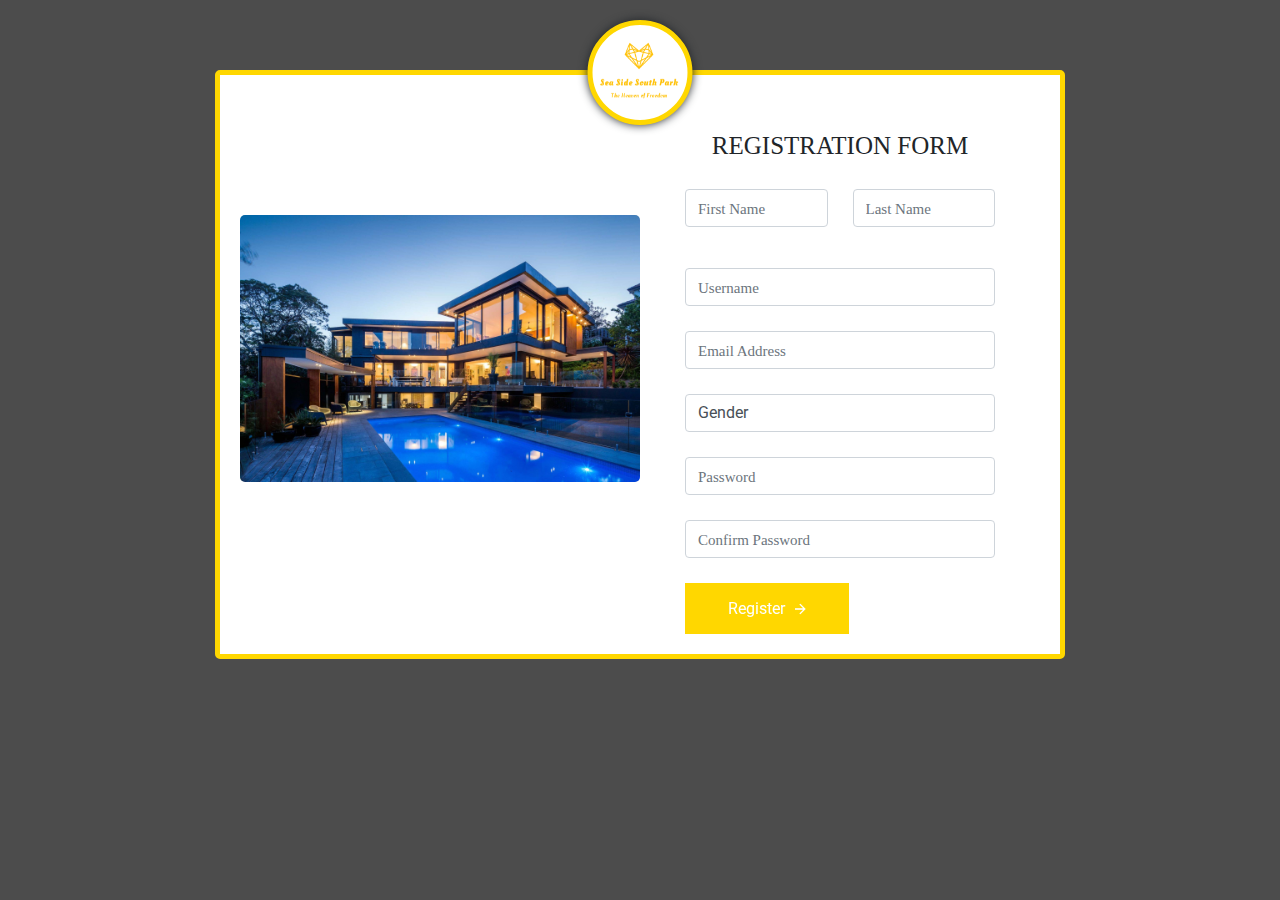
<file: About Us & Form Edits/Registration Form - Edit/index.html>
<!DOCTYPE html>
<html>
	<head>
		<meta charset="utf-8">
		<title>RegistrationForm_v1 by Colorlib</title>
		<meta name="viewport" content="width=device-width, initial-scale=1.0">
		
		<link rel="stylesheet" href="fonts/material-design-iconic-font/css/material-design-iconic-font.min.css">

		<link rel="stylesheet" href="css/style.css">
		<style type="text/css">
			@import url(https://fonts.googleapis.com/css?family=Roboto:400,300,500);
			*:focus {
			  	outline: none;
			}
			.pay-logo{
				position: absolute;
				top: 20px;
				left: 50%;
				transform: translateX(-50%);
				width: 105px;
				height: 105px;
				background-color: white;
				border-radius: 50%;
				box-shadow: 0 0 10px;
				text-align: center;
				line-height: 85px;
				border: 5px solid gold;
			}

			#logo
			{
				margin-top: -5px;
				margin-left: -3px;
			}

			img{
				border-radius: 5px;
			}
		</style>
		<link rel="stylesheet" href="https://maxcdn.bootstrapcdn.com/bootstrap/4.5.2/css/bootstrap.min.css">
		<script src="https://ajax.googleapis.com/ajax/libs/jquery/3.5.1/jquery.min.js"></script>
		<script src="https://cdnjs.cloudflare.com/ajax/libs/popper.js/1.16.0/umd/popper.min.js"></script>
		<script src="https://maxcdn.bootstrapcdn.com/bootstrap/4.5.2/js/bootstrap.min.js"></script>

	</head>

	<body>

		<div class="wrapper" style="background-color: rgba(0, 0, 0, 0.7);">
			<div class="inner" style="border: 5px solid gold; border-radius: 5px;">
				<div class="pay-logo">
					<img src="logo2.png" width="100" height="100" id="logo">
			    </div>
				<div class="image-holder" style="margin-top: 120px;">
					<img src="images/cover.jpg" alt="Hotel Image">
				</div>
				<form action="" method="POST" oninput="rpassword.setCustomValidity(rpassword.value != password.value ? 'Passwords do not match.' : '')">
					<h3>Registration Form</h3>
					<div class="form-group">
						<input type="text" placeholder="First Name" class="form-control" required>
						<input type="text" placeholder="Last Name" class="form-control" required>
					</div>
					<div class="form-wrapper">
						<input type="text" placeholder="Username" class="form-control" width="100%" required>
						<!--<i class="zmdi zmdi-account"></i>-->
					</div>
					<div class="form-wrapper">
						<input type="email" placeholder="Email Address" class="form-control" required>
						<!--<i class="zmdi zmdi-email"></i>-->
					</div>
					<div class="form-wrapper">
						<select name="" id="" class="form-control" required>
							<option value="" disabled selected>Gender</option>
							<option value="Male">Male</option>
							<option value="Femal">Female</option>
							<option value="Other">Other</option>
						</select>
						<!--<i class="zmdi zmdi-caret-down" style="font-size: 17px"></i>-->
					</div>
					<div class="form-wrapper">
						<input type="password" placeholder="Password" name="password" class="form-control" required>
						<!--<i class="zmdi zmdi-lock"></i>-->
					</div>
					<div class="form-wrapper">
						<input type="password" placeholder="Confirm Password" name="rpassword" class="form-control" required>
						<!--<i class="zmdi zmdi-lock"></i>-->
					</div>
					<button type="submit">Register
						<i class="zmdi zmdi-arrow-right"></i>
					</button>
				</form>
			</div>
		</div>
		
	</body>
</html>
</file>
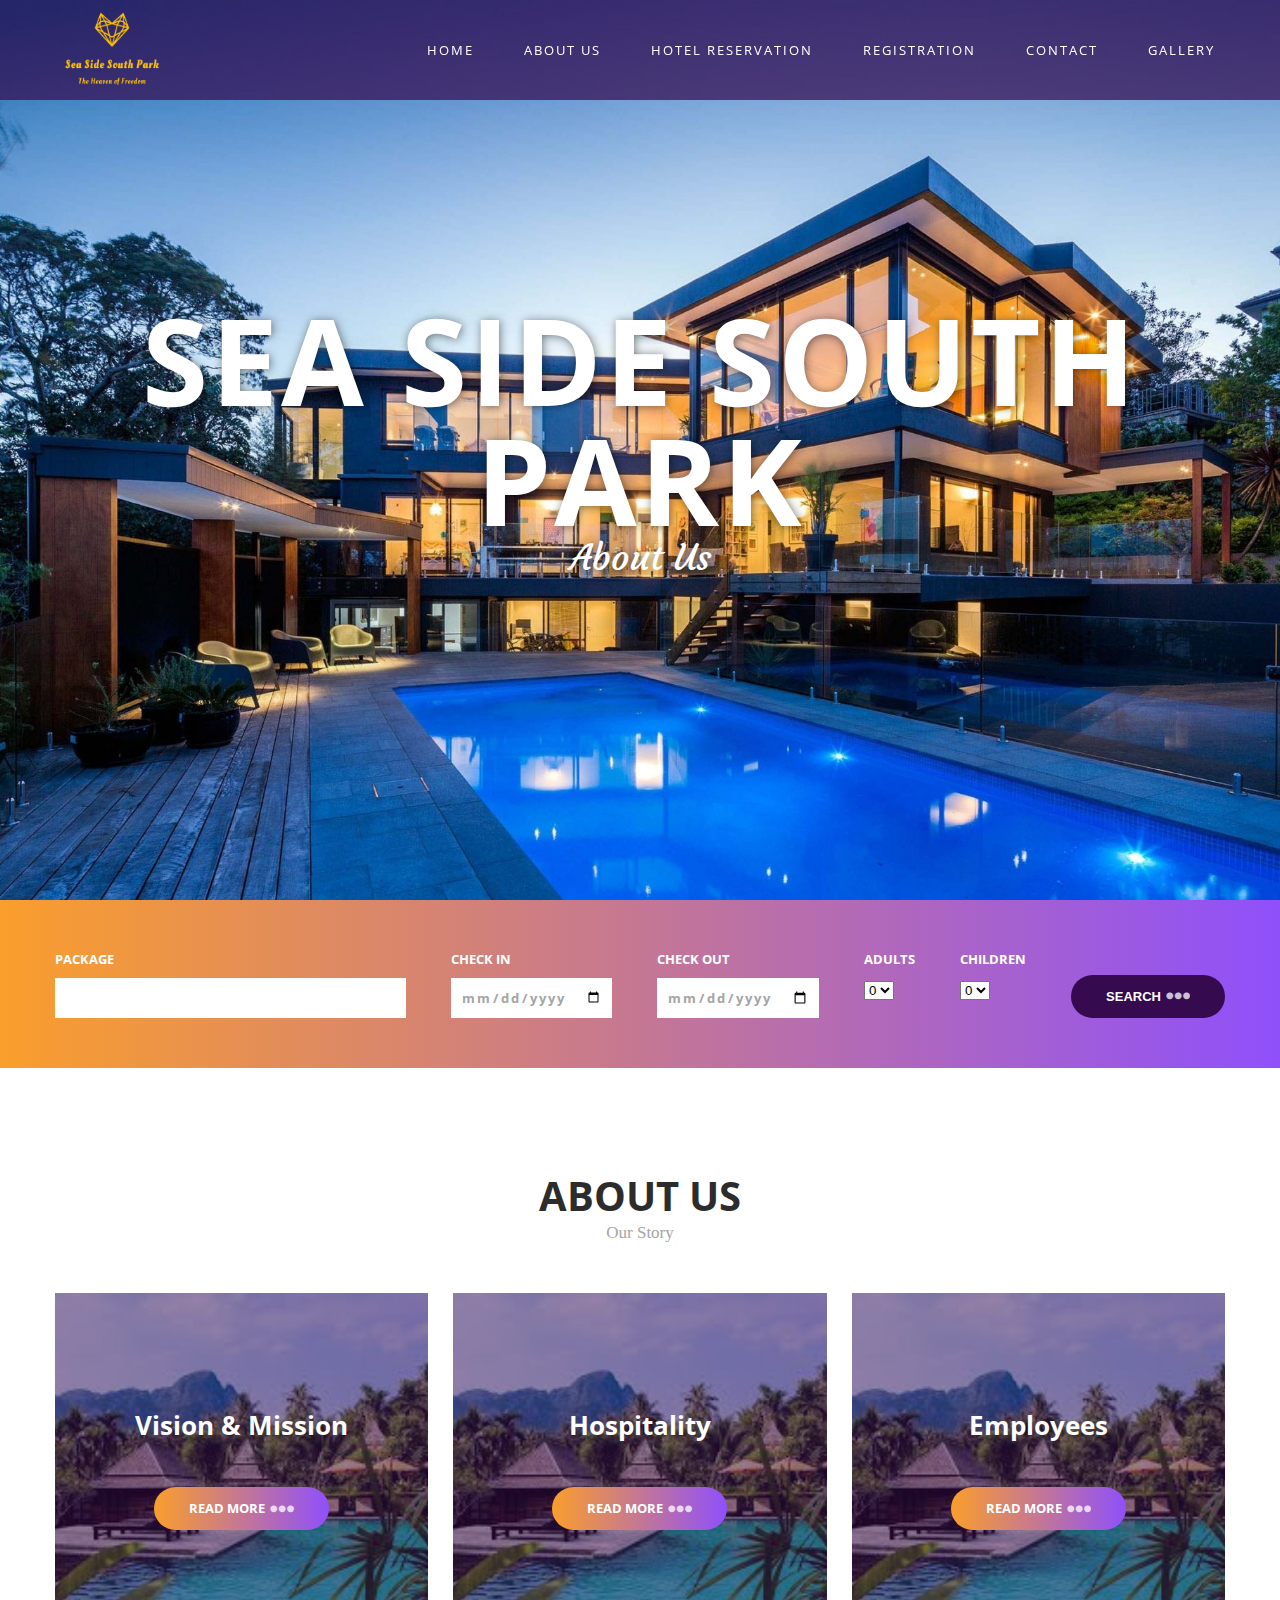
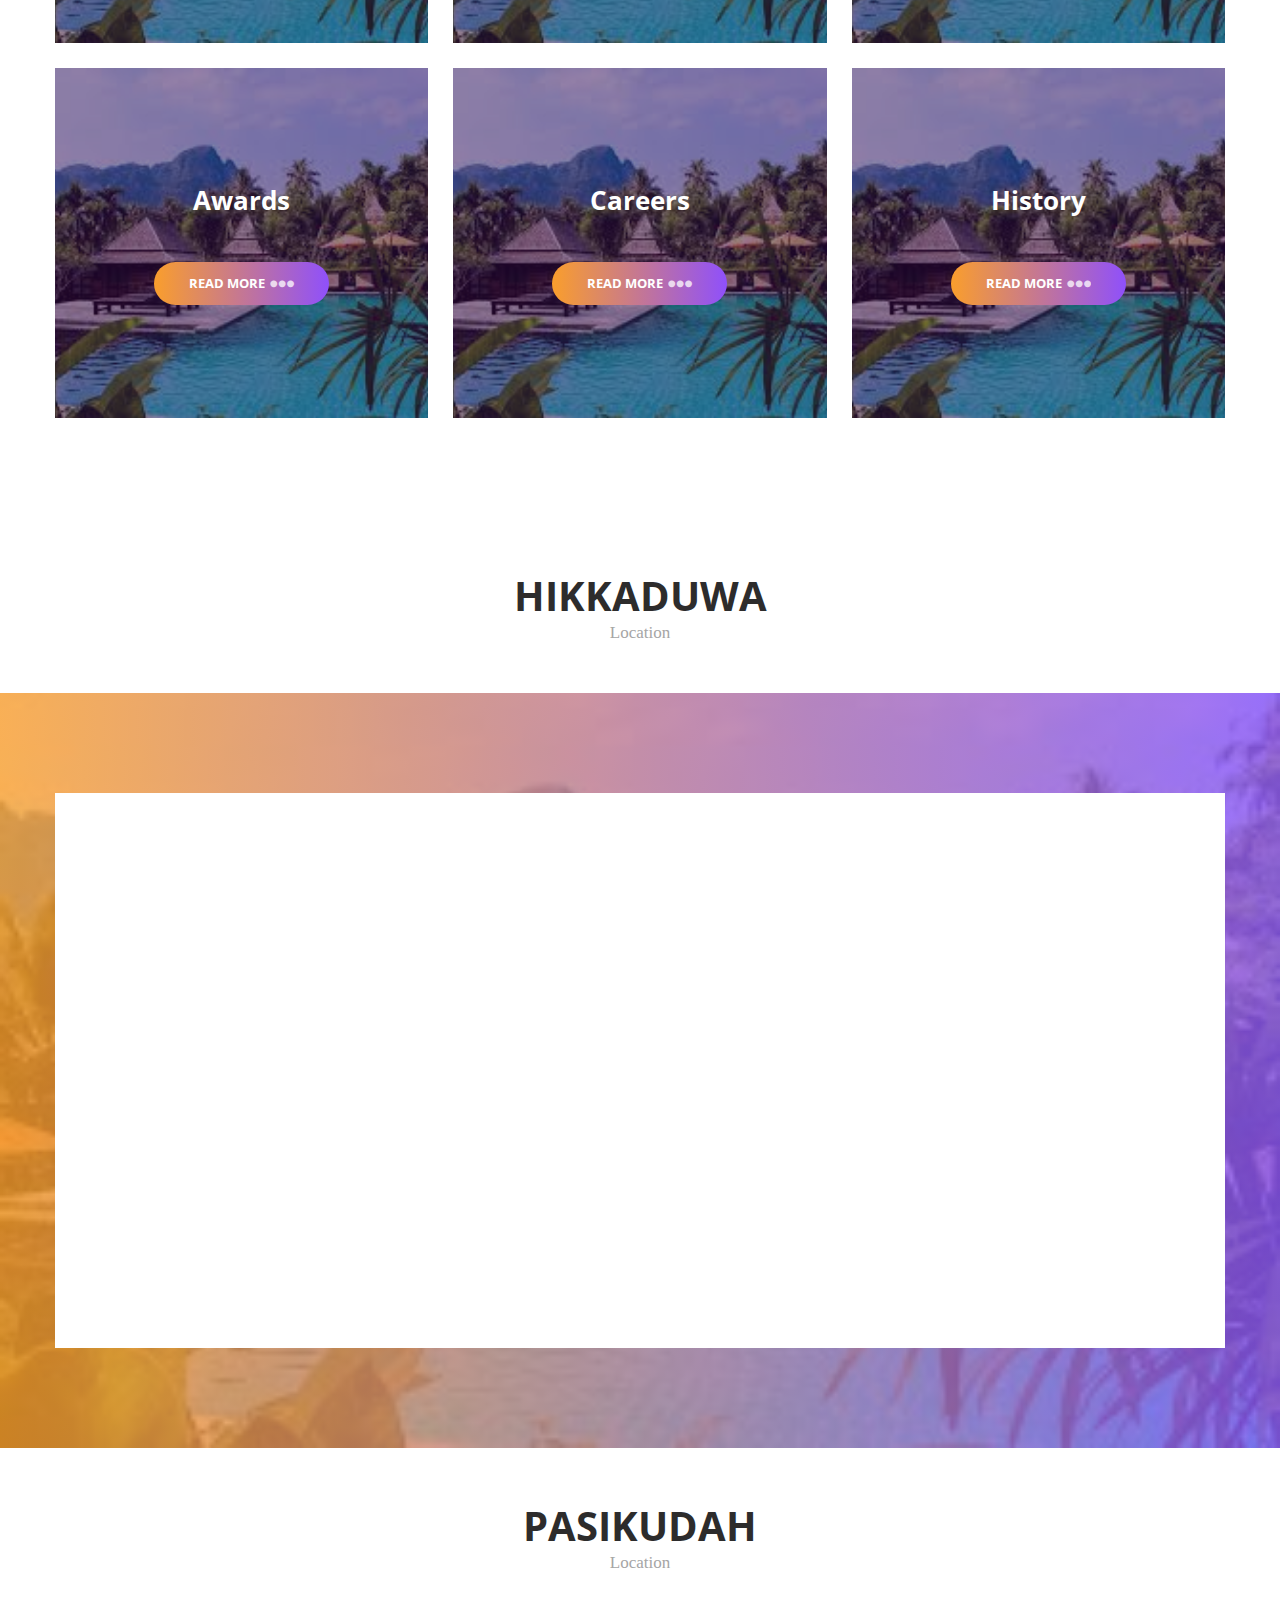
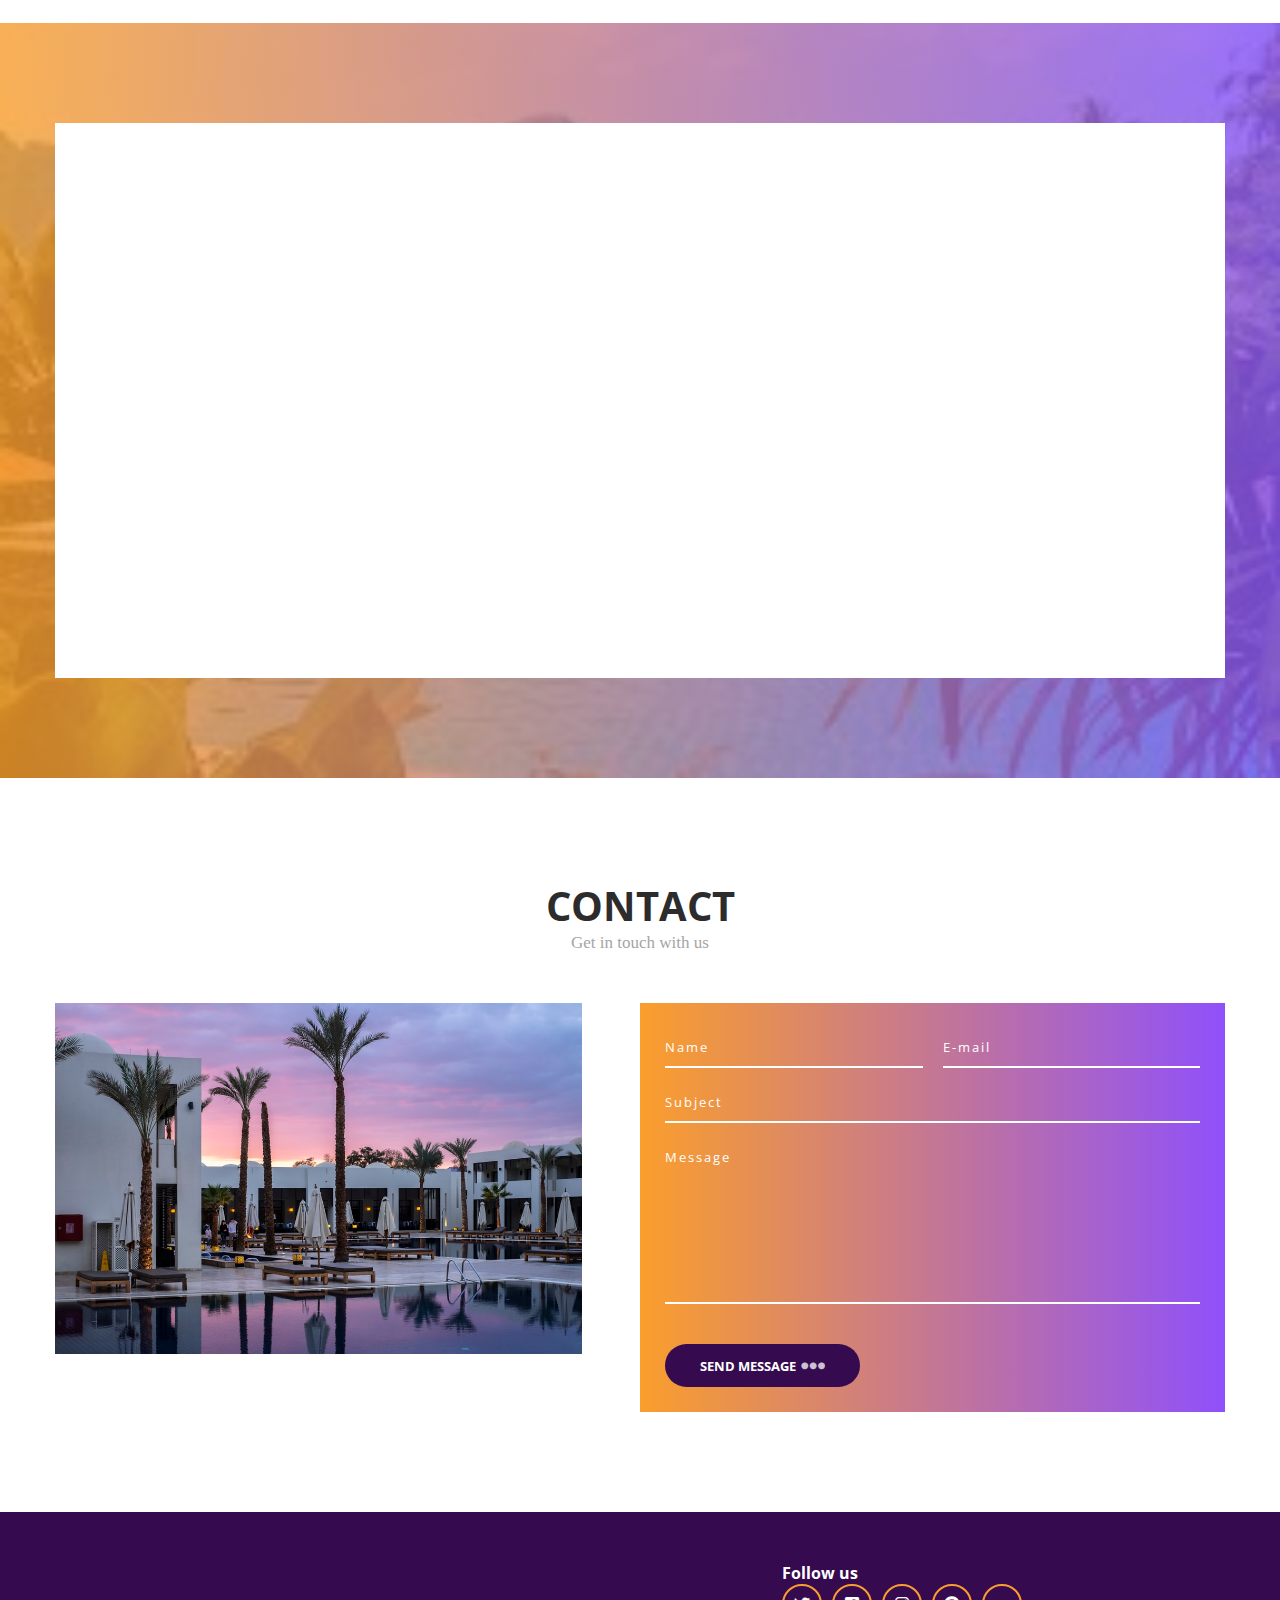
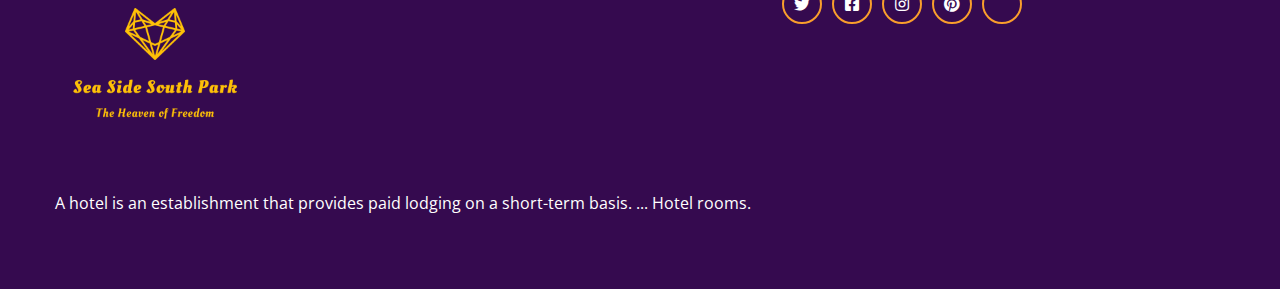
<file: About Us & Form Edits/MyPages/About Us.html>
<!DOCTYPE html>
<html lang="en">
    <head>
        <meta charset="UTF-8">
        <meta name="viewport"
              content="width=device-width,user scalable=no, initial-scale=1.0,maximum-scale=1.0, minimum-scale=1.0">
        <meta http-equiv="X-UA-Compatible" content="ie=edge">
        <title>About Us</title> 
        <link rel="icon" type="image/png" href="logo2.png">
        <link rel="stylesheet" href="https://cdnjs.cloudflare.com/ajax/libs/font-awesome/5.13.0/css/all.min.css">
        <link rel="stylesheet" href="styles.css">     
    </head>
    <body>
        <header class="header">
            <div class="container">
                <nav class="nav">
                    <a href="homepage.html" class="logo">
                    <img src="logo2.png" class="logo" width="130px" height="130px"> </a> 
                    <div class="hamburger-menu">
                        <i class="fas fa-bars"></i>
                        <i class="fas fa-times"></i>
                    </div>
                    <ul class="nav-list">
                        <li class="nav-item">
                            <a href="homepage.html" class="nav-link">Home</a>
                        </li>
                        <li class="nav-item">
                            <a href="About Us.html" class="nav-link">About Us</a>
                        </li>
                        <li class="nav-item">
                            <a href="#" class="nav-link">Hotel Reservation</a>
                        </li>
                        <li class="nav-item">
                            <a href="#" class="nav-link">Registration</a>
                        </li>
                        <li class="nav-item">
                            <a href="#" class="nav-link">Contact</a>
                        </li>
                        <li class="nav-item">
                            <a href="Gallery.html" class="nav-link">Gallery</a>
                        </li>
                    </ul>                  
                </nav> 
            </div>
        </header>
        <main>
            <div class="hero">
                <div class="container">
                    <div class="main-heading">
                        <h1 class="title">Sea Side South Park</h1>
                        <h2 class="subtitle">About Us</h2>
                    </div>
                    <!--<<a href="#" class="btn btn-gradient">Explore now
                        <span class="dots"><i class="fas fa-ellipsis-h"></i></span>
                    </a>-->
                </div>
            </div>
            <section class="booking">
                <div class="container">
                    <form action="" class="book-form">
                        <div class="input-group">
                            <label for="destination" class="input-label">Package</label>
                            <input type="text" class="input" id="destination">
                        </div>
                        <div class="input-group">
                            <label for="check-in" class="input-label">Check in</label>
                            <input type="date" class="input" id="check-in">
                        </div>
                        <div class="input-group">
                            <label for="check-out" class="input-label">Check out</label>
                            <input type="date" class="input" id="check-out">
                        </div>
                        <div class="input-group">
                            <label for="adults" class="input-label">Adults</label>
                            <select class="option" id="adults">
                                <option value="0">0</option>
                                <option value="0">1</option>
                                <option value="0">2</option>
                                <option value="0">3</option>
                                <option value="0">4</option>
                                <option value="0">5</option>
                            </select>
                        </div>
                        <div class="input-group">
                            <label for="children" class="input-label">Children</label>
                            <select class="option" id="children">
                                <option value="0">0</option>
                                <option value="0">1</option>
                                <option value="0">2</option>
                                <option value="0">3</option>
                                <option value="0">4</option>
                                <option value="0">5</option>
                            </select>
                        </div>
                        <button class="btn form-btn btn-purple">Search
                            <span class="dots"><i class="fas fa-ellipsis-h"></i></span>
                        </button>
                    </form>
                </div>
            </section>
            <section class="hotels">
                <div class="container">
                    <h5 class="section-head">
                        <span class="heading">About Us</span>
                        <span class="sub-heading">Our Story</span>
                    </h5>
                    <div class="grid">
                        <div class="grid-item featured-hotels">
                            <img src="hotel1.jpg" alt="" class="hotel-image">
                            <h5 class="hotel-name">Vision & Mission</h5><br><br>
                            <a href="Vision & Mission.html" class="btn btn-gradient">Read more
                            <span class="dots"><i class="fas fa-ellipsis-h"></i></span>
                           </a>
                        </div>

                        <div class="grid-item featured-hotels">
                            <img src="hotel1.jpg" alt="" class="hotel-image">
                            <h5 class="hotel-name">Hospitality</h5><br><br>
                            <a href="Hospitality.html" class="btn btn-gradient">Read more
                            <span class="dots"><i class="fas fa-ellipsis-h"></i></span>
                           </a>
                        </div>

                        <div class="grid-item featured-hotels">
                            <img src="hotel1.jpg" alt="" class="hotel-image">
                            <h5 class="hotel-name">Employees</h5><br><br>
                            <a href="Employees.html" class="btn btn-gradient">Read more
                            <span class="dots"><i class="fas fa-ellipsis-h"></i></span>
                           </a>
                        </div>

                        <div class="grid-item featured-hotels">
                            <img src="hotel1.jpg" alt="" class="hotel-image">
                            <h5 class="hotel-name">Awards</h5><br><br>
                            <a href="Awards.html" class="btn btn-gradient">Read more
                            <span class="dots"><i class="fas fa-ellipsis-h"></i></span>
                           </a>
                        </div>

                        <div class="grid-item featured-hotels">
                            <img src="hotel1.jpg" alt="" class="hotel-image">
                            <h5 class="hotel-name">Careers</h5><br><br>
                            <a href="Careers.html" class="btn btn-gradient">Read more
                            <span class="dots"><i class="fas fa-ellipsis-h"></i></span>
                           </a>
                        </div>
                        
                        <div class="grid-item featured-hotels">
                            <img src="hotel1.jpg" alt="" class="hotel-image">
                            <h5 class="hotel-name">History</h5><br><br>
                            <a href="History.html" class="btn btn-gradient">Read more
                            <span class="dots"><i class="fas fa-ellipsis-h"></i></span>
                           </a>
                        </div>
                    </div>
                </div>
            </section>
            <h5 class="section-head" style="margin-top: 50px">
                <span class="heading">Hikkaduwa</span>
                <span class="sub-heading">Location</span>
            </h5>
            <section class="offer">
                <div class="container">
                    <div class="offer-content">
                        <iframe src="https://www.google.com/maps/embed?pb=!1m18!1m12!1m3!1d3966.960852491724!2d80.09701631444874!3d6.135962329250117!2m3!1f0!2f0!3f0!3m2!1i1024!2i768!4f13.1!3m3!1m2!1s0x0%3A0x0!2zNsKwMDgnMDkuNSJOIDgwwrAwNSc1Ny4xIkU!5e0!3m2!1sen!2slk!4v1608976317413!5m2!1sen!2slk" width="100%" height="450" frameborder="0" style="border:0;" allowfullscreen="" aria-hidden="false" tabindex="0"></iframe>
                    </div>
                </div>
            </section>
            <h5 class="section-head" style="margin-top: 50px">
                <span class="heading">Pasikudah</span>
                <span class="sub-heading">Location</span>
            </h5>
            <section class="offer">
                <div class="container">
                    <div class="offer-content">
                        <iframe src="https://www.google.com/maps/embed?pb=!1m18!1m12!1m3!1d3951.642413168208!2d81.55810631445375!3d7.932364307382938!2m3!1f0!2f0!3f0!3m2!1i1024!2i768!4f13.1!3m3!1m2!1s0x0%3A0x0!2zN8KwNTUnNTYuNSJOIDgxwrAzMyczNy4xIkU!5e0!3m2!1sen!2slk!4v1608976578161!5m2!1sen!2slk" width="100%" height="450" frameborder="0" style="border:0;" allowfullscreen="" aria-hidden="false" tabindex="0"></iframe>
                    </div>
                </div>
            </section>
            <!--<section class="offer">
                <div class="container">
                    <div class="offer-content">
                        <div class="discount">
                            40% off
                        </div>
                        <h5 class="hotel-name">Package Name</h5>
                        <div class="hotel-rating">
                            <i class="fas fa-star rating"></i>
                            <i class="fas fa-star rating"></i>
                            <i class="fas fa-star rating"></i>
                            <i class="fas fa-star rating"></i>
                            <i class="fas fa-star-half rating"></i>
                         </div>
                         <p class="paragraph">A hotel is an establishment that provides paid lodging on a short-term basis. ... 
                             Hotel rooms are usually numbered (or named in some smaller hotels and B&Bs) to allow guests to identify their room. Some boutique, high-end hotels have custom decorated rooms. Some hotels offer meals 
                             as part of a room and board arrangement.
                            </p>
                            <a href="#" class="btn btn-gradient">Radeem Offer
                                <span class="dots"><i class="fas fa-ellipsis-h"></i></span>
                               </a>
                    </div>
                </div>
            </section>
            <section class="rooms">
                <div class="container">
                    <h5 class="section-head">
                        <span class="heading">Luxurious</span>
                        <span class="sub-heading">Available rooms</span>
                    </h5>
                   <div class="grid rooms-grid">
                       <div class="grid-item featured-rooms">
                           <div class="image-wrap">
                               <img class="room-image" src="festival.jpg" alt="" width="300" height="250">
                               <h5 class="room-name">Room Name</h5>
                           </div>
                           <div class="room-info-wrap">
                               <span class="room-price">$200<span class="per-night">Per night</span></span>
                               <p class="paragraph">
                                A hotel is an establishment that provides paid
                                lodging on a short-term basis. ...       
                               </p>
                               <a href="#" class="btn rooms-btn">Book now &rarr;</a>
                           </div>
                       </div>
                       <div class="grid-item featured-rooms">
                        <div class="image-wrap">
                            <img class="room-image" src="festival.jpg" alt=""width="300" height="250">
                            <h5 class="room-name">Room Name</h5>
                        </div>
                        <div class="room-info-wrap">
                            <span class="room-price">$200<span class="per-night">Per night</span></span>
                            <p class="paragraph">
                             A hotel is an establishment that provides paid
                             lodging on a short-term basis. ...       
                            </p>
                            <a href="#" class="btn rooms-btn">Book now &rarr;</a>
                        </div>
                    </div>
                    <div class="grid-item featured-rooms">
                        <div class="image-wrap">
                            <img class="room-image" src="festival.jpg" alt=""width="300" height="250">
                            <h5 class="room-name">Room Name</h5>
                        </div>
                        <div class="room-info-wrap">
                            <span class="room-price">$200<span class="per-night">Per night</span></span>
                            <p class="paragraph">
                             A hotel is an establishment that provides paid
                             lodging on a short-term basis. ...       
                            </p>
                            <a href="#" class="btn rooms-btn">Book now &rarr;</a>
                        </div>
                    </div>
                    <div class="grid-item featured-rooms">
                        <div class="image-wrap">
                            <img class="room-image" src="festival.jpg" alt=""width="300" height="250">
                            <h5 class="room-name">Room Name</h5>
                        </div>
                        <div class="room-info-wrap">
                            <span class="room-price">$200<span class="per-night">Per night</span></span>
                            <p class="paragraph">
                             A hotel is an establishment that provides paid
                             lodging on a short-term basis. ...       
                            </p>
                            <a href="#" class="btn rooms-btn">Book now &rarr;</a>
                        </div>
                    </div>
                    <div class="grid-item featured-rooms">
                        <div class="image-wrap">
                            <img class="room-image" src="festival.jpg" alt=""width="300" height="250">
                            <h5 class="room-name">Room Name</h5>
                        </div>
                        <div class="room-info-wrap">
                            <span class="room-price">$200<span class="per-night">Per night</span></span>
                            <p class="paragraph">
                             A hotel is an establishment that provides paid
                             lodging on a short-term basis. ...       
                            </p>
                            <a href="#" class="btn rooms-btn">Book now &rarr;</a>
                        </div>
                    </div>
                    <div class="grid-item featured-rooms">
                        <div class="image-wrap">
                            <img class="room-image" src="festival.jpg" alt="" width="300" height="250">
                            <h5 class="room-name">Room Name</h5>
                        </div>
                        <div class="room-info-wrap">
                            <span class="room-price">$200<span class="per-night">Per night</span></span>
                            <p class="paragraph">
                             A hotel is an establishment that provides paid
                             lodging on a short-term basis. ...       
                            </p>
                            <a href="#" class="btn rooms-btn">Book now &rarr;</a>
                        </div>
                    </div>
                   </div>
                </div>
            </section>-->

            <section class="contact">
                <div class="container">
                    <h5 class="section-head">
                        <span class="heading">Contact</span>
                        <span class="sub-heading">Get in touch with us</span>
                    </h5>
                     <div class="contact-content">
                         <div class="contact-wrap">
                         <img src="contact.jpg" alt="">
                         </div>
                         <form action="" class="form contact-form">
                            <div class="input-group-wrap">
                                <div class="input-group">
                                    <input type="text" class="input" placeholder="Name" required>
                                    <span class="bar"></span>
                                </div>
                                <div class="input-group">
                                   <input type="email" class="input" placeholder="E-mail" required>
                                   <span class="bar"></span>
                               </div>
                            </div>
                               <div class="input-group">
                                   <input type="text" class="input" placeholder="Subject" required>
                                   <span class="bar"></span>
                               </div>
                               <div class="input-group">
                                   <textarea class="input" cols="30" rows="8" placeholder="Message" required></textarea>
                                   <span class="bar"></span>                                
                               </div>
                               <botton type="submit" class="btn form-btn btn-purple">Send Message
                                   <span class="dots"><i class="fas fa-ellipsis-h"></i></span>
                               </botton>                           
                        </form>
                     </div>                     
                </div>
            </section>
        </main>

        <footer class="footer">
            <div class="container">
                <div class="footer-content">
                    <div class="footer-content-brand">
                        <a href="homepage.html" class="logo">
                            <img class="logo-image" src="logo2.png" alt="" width="200" height="200">
                        </a>
                        <div class="paragraph">
                            A hotel is an establishment that provides paid lodging on a short-term basis. ... 
                             Hotel rooms.
                        </div>
                    </div>
                    <div class="social-media-wrap">
                        <h4 class="footer-hading">Follow us</h4>
                        <div class="social-media">
                            <a href="#" class="sm-link"><i class="fab fa-twitter"></i></a>
                            <a href="#" class="sm-link"><i class="fab fa-facebook-square"></i></a>
                            <a href="#" class="sm-link"><i class="fab fa-instagram"></i></a>
                            <a href="#" class="sm-link"><i class="fab fa-pinterest"></i></a>
                            <a href="#" class="sm-link"><i class="fab fa-tripadvisor"></i></a>
                        </div>
                    </div>
                </div>
            </div>
        </footer>
        <script src="home.js"></script>
    </body>
</html>
</file>
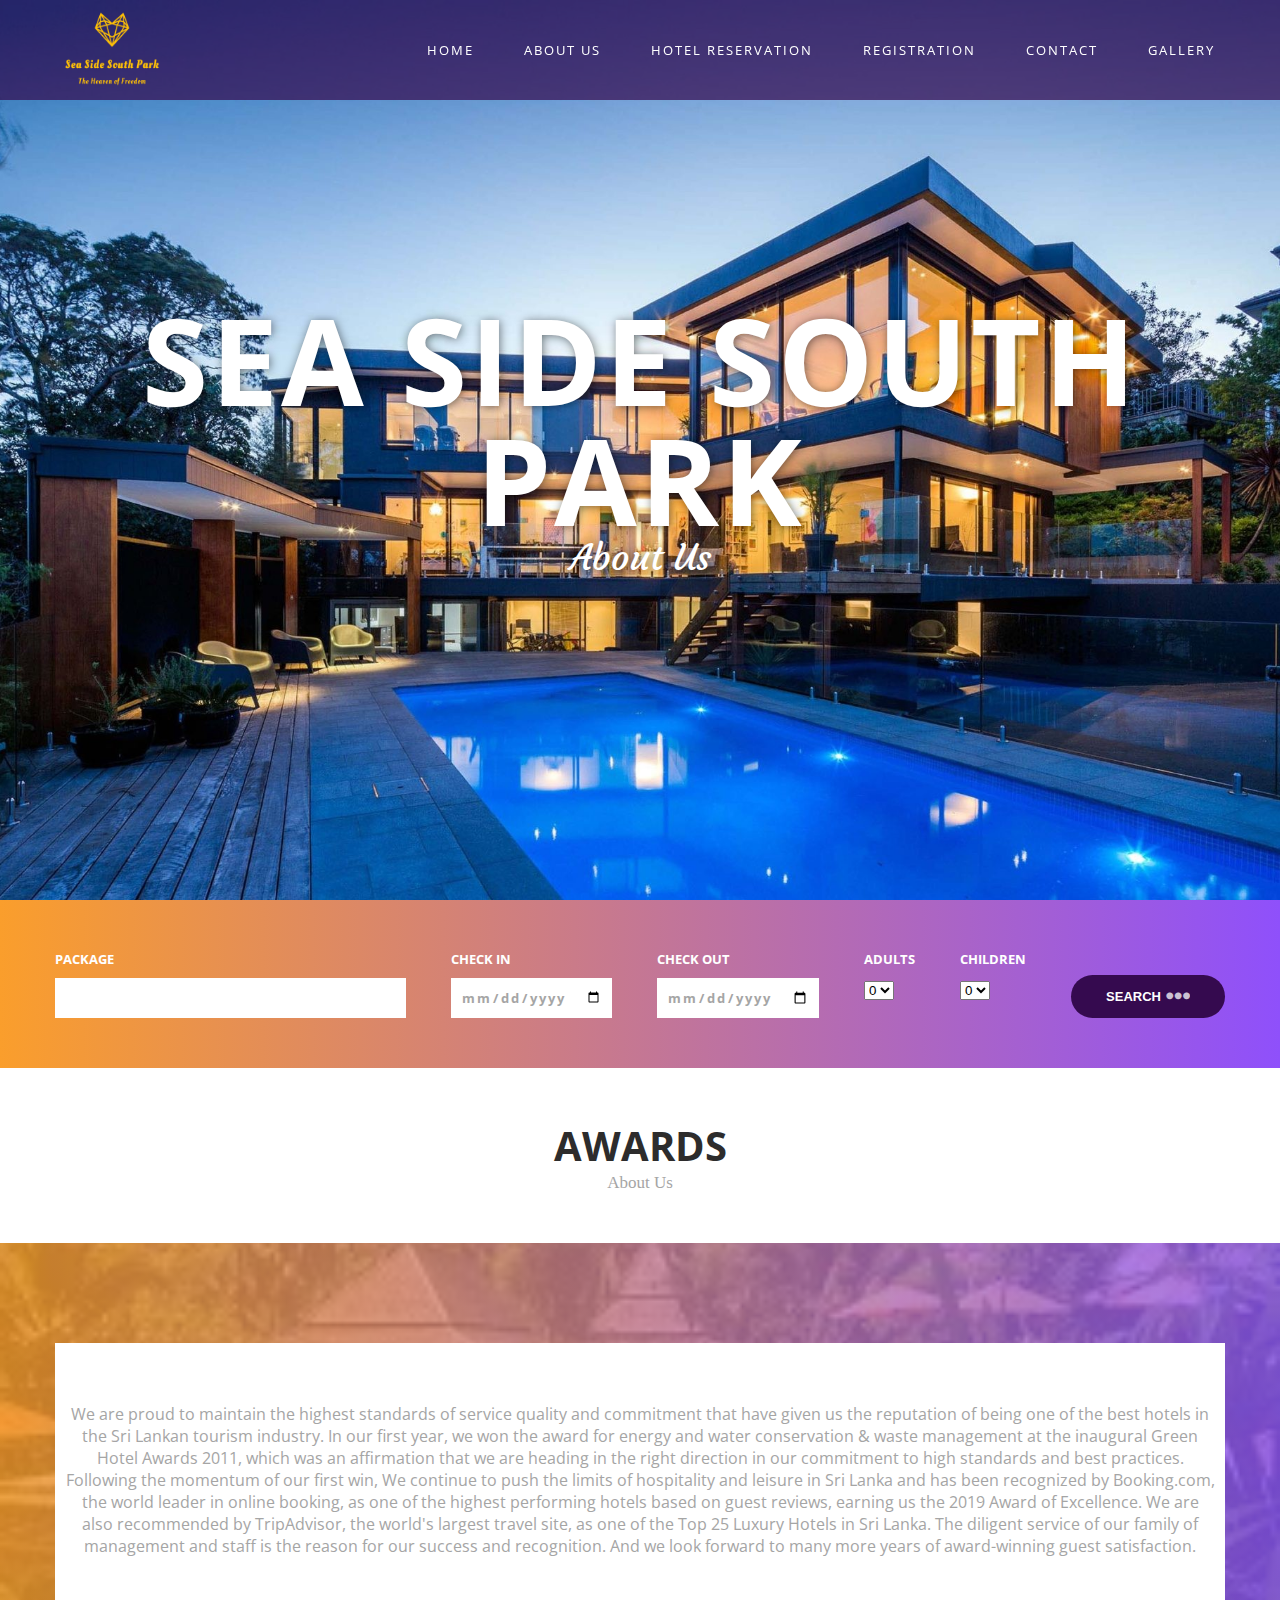
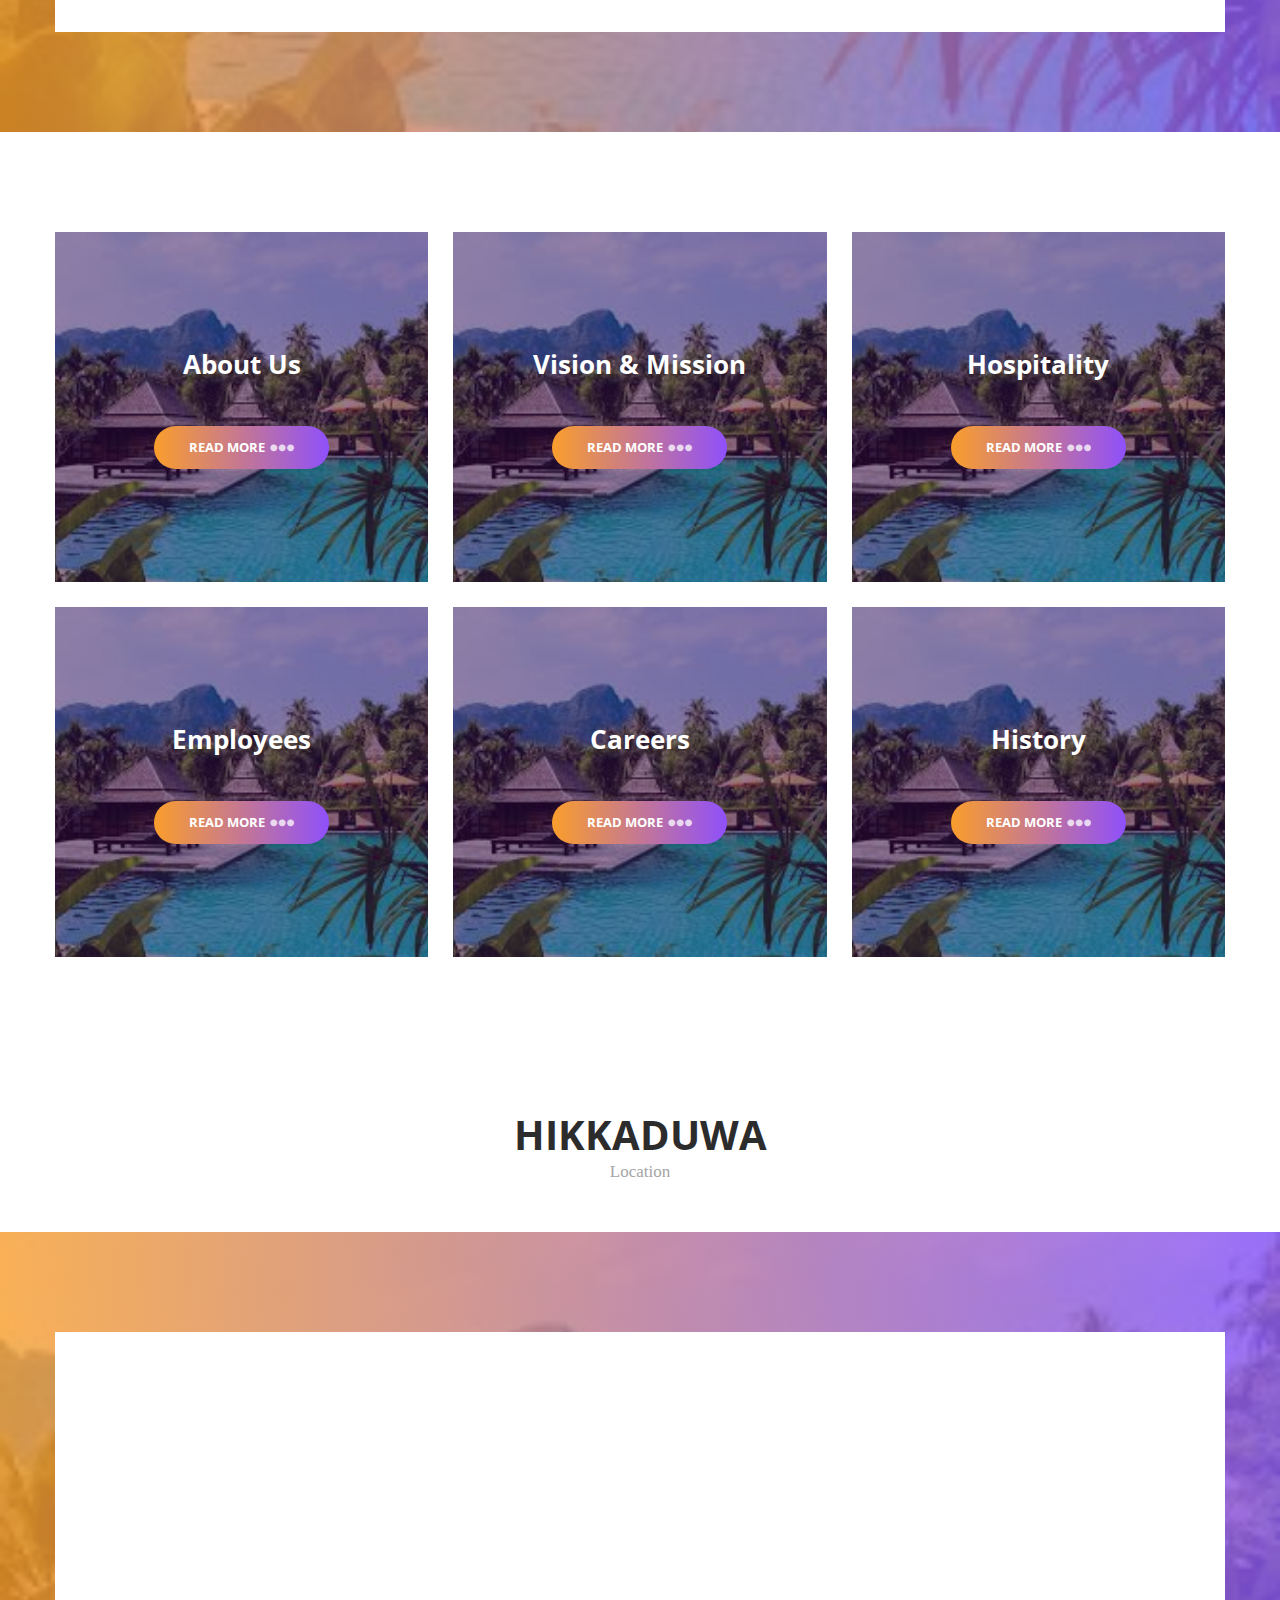
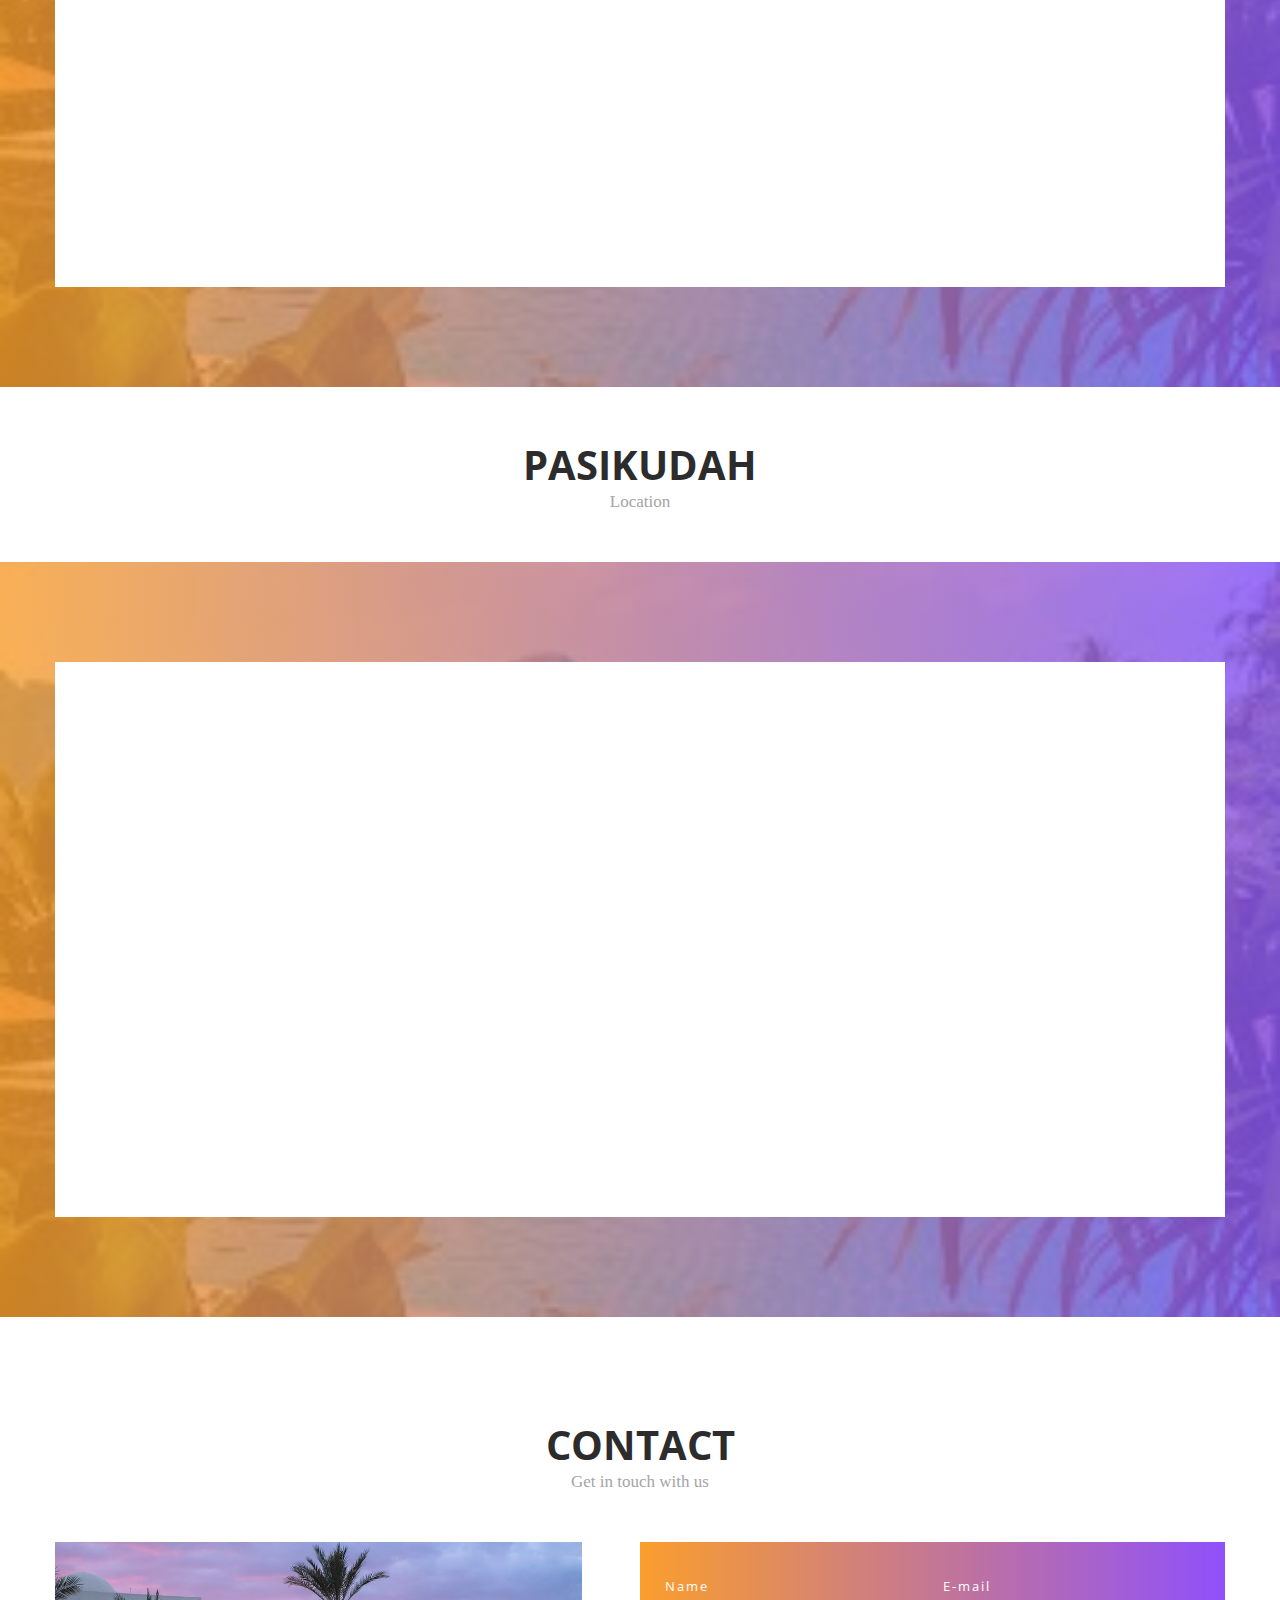
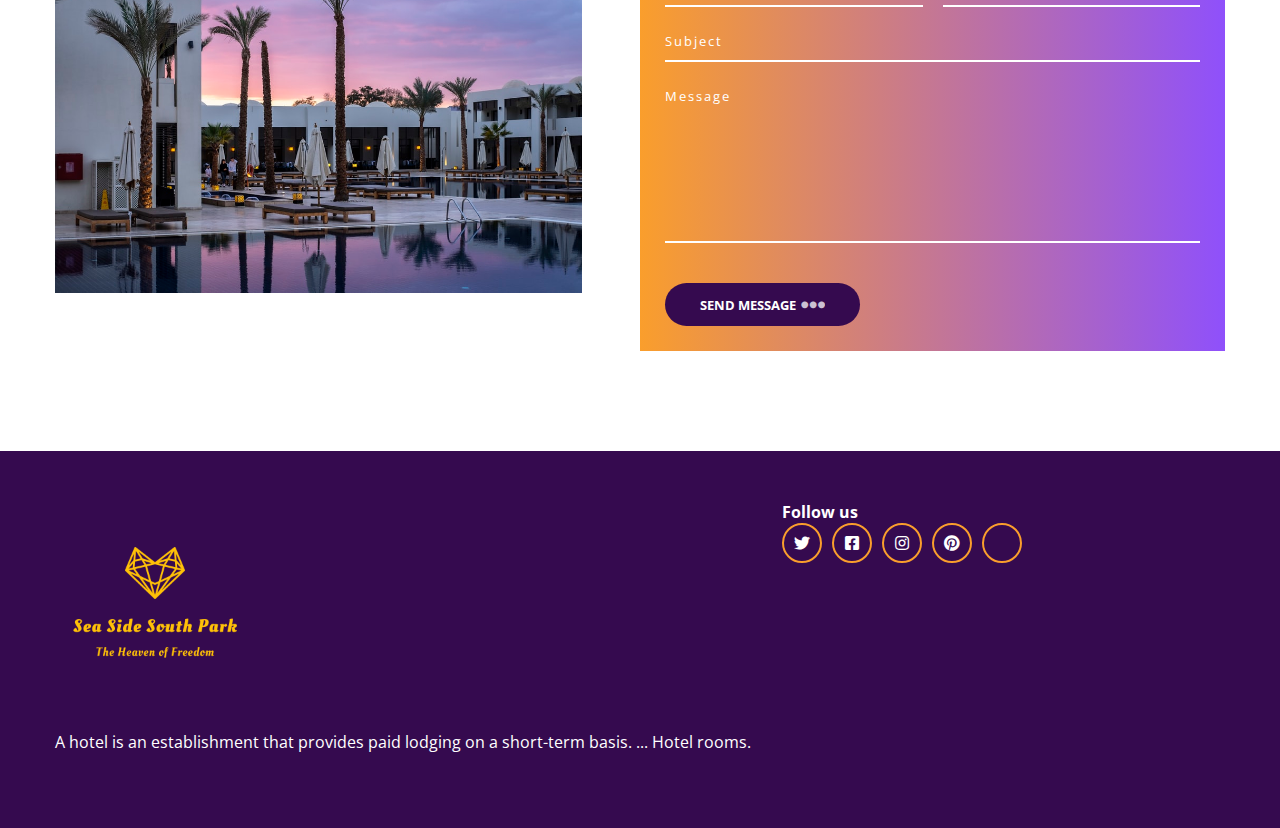
<file: About Us & Form Edits/MyPages/Awards.html>
<!DOCTYPE html>
<html lang="en">
    <head>
        <meta charset="UTF-8">
        <meta name="viewport"
              content="width=device-width,user scalable=no, initial-scale=1.0,maximum-scale=1.0, minimum-scale=1.0">
        <meta http-equiv="X-UA-Compatible" content="ie=edge">
        <title>About Us | Awards</title> 
        <link rel="icon" type="image/png" href="logo2.png">
        <link rel="stylesheet" href="https://cdnjs.cloudflare.com/ajax/libs/font-awesome/5.13.0/css/all.min.css">
        <link rel="stylesheet" href="styles.css">     
    </head>
    <body>
        <header class="header">
            <div class="container">
                <nav class="nav">
                    <a href="homepage.html" class="logo">
                    <img src="logo2.png" class="logo" width="130px" height="130px"> </a> 
                    <div class="hamburger-menu">
                        <i class="fas fa-bars"></i>
                        <i class="fas fa-times"></i>
                    </div>
                    <ul class="nav-list">
                        <li class="nav-item">
                            <a href="homepage.html" class="nav-link">Home</a>
                        </li>
                        <li class="nav-item">
                            <a href="About Us.html" class="nav-link">About Us</a>
                        </li>
                        <li class="nav-item">
                            <a href="#" class="nav-link">Hotel Reservation</a>
                        </li>
                        <li class="nav-item">
                            <a href="#" class="nav-link">Registration</a>
                        </li>
                        <li class="nav-item">
                            <a href="#" class="nav-link">Contact</a>
                        </li>
                        <li class="nav-item">
                            <a href="Gallery.html" class="nav-link">Gallery</a>
                        </li>
                    </ul>                  
                </nav> 
            </div>
        </header>
        <main>
            <div class="hero">
                <div class="container">
                    <div class="main-heading">
                        <h1 class="title">Sea Side South Park</h1>
                        <h2 class="subtitle">About Us</h2>
                    </div>
                    <!--<<a href="#" class="btn btn-gradient">Explore now
                        <span class="dots"><i class="fas fa-ellipsis-h"></i></span>
                    </a>-->
                </div>
            </div>
            <section class="booking">
                <div class="container">
                    <form action="" class="book-form">
                        <div class="input-group">
                            <label for="destination" class="input-label">Package</label>
                            <input type="text" class="input" id="destination">
                        </div>
                        <div class="input-group">
                            <label for="check-in" class="input-label">Check in</label>
                            <input type="date" class="input" id="check-in">
                        </div>
                        <div class="input-group">
                            <label for="check-out" class="input-label">Check out</label>
                            <input type="date" class="input" id="check-out">
                        </div>
                        <div class="input-group">
                            <label for="adults" class="input-label">Adults</label>
                            <select class="option" id="adults">
                                <option value="0">0</option>
                                <option value="0">1</option>
                                <option value="0">2</option>
                                <option value="0">3</option>
                                <option value="0">4</option>
                                <option value="0">5</option>
                            </select>
                        </div>
                        <div class="input-group">
                            <label for="children" class="input-label">Children</label>
                            <select class="option" id="children">
                                <option value="0">0</option>
                                <option value="0">1</option>
                                <option value="0">2</option>
                                <option value="0">3</option>
                                <option value="0">4</option>
                                <option value="0">5</option>
                            </select>
                        </div>
                        <button class="btn form-btn btn-purple">Search
                            <span class="dots"><i class="fas fa-ellipsis-h"></i></span>
                        </button>
                    </form>
                </div>
            </section>
            <h5 class="section-head" style="margin-top: 50px">
                <span class="heading">Awards</span>
                <span class="sub-heading">About Us</span>
            </h5>
            <section class="offer"">
                <div class="container">
                    <div class="offer-content">
                        <p class="paragraph" style="margin-top: 10px">
                            We are proud to maintain the highest standards of service quality and commitment that have given us the reputation of being one of the best hotels in the Sri Lankan tourism industry. In our first year, we won the award for energy and water conservation & waste management at the inaugural Green Hotel Awards 2011, which was an affirmation that we are heading in the right direction in our commitment to high standards and best practices.
                            Following the momentum of our first win, We continue to push the limits of hospitality and leisure in Sri Lanka and has been recognized by Booking.com, the world leader in online booking, as one of the highest performing hotels based on guest reviews, earning us the 2019 Award of Excellence. We are also recommended by TripAdvisor, the world's largest travel site, as one of the Top 25 Luxury Hotels in Sri Lanka.
                            The diligent service of our family of management and staff is the reason for our success and recognition. And we look forward to many more years of award-winning guest satisfaction.
                        </p>
                    </div>
                </div>
            </section>
            <section class="hotels">
                <div class="container">
                    <div class="grid">
                        <div class="grid-item featured-hotels">
                            <img src="hotel1.jpg" alt="" class="hotel-image">
                            <h5 class="hotel-name">About Us</h5><br><br>
                            <a href="About Us.html" class="btn btn-gradient">Read more
                            <span class="dots"><i class="fas fa-ellipsis-h"></i></span>
                           </a>
                        </div>

                        <div class="grid-item featured-hotels">
                            <img src="hotel1.jpg" alt="" class="hotel-image">
                            <h5 class="hotel-name">Vision & Mission</h5><br><br>
                            <a href="Vision & Mission.html" class="btn btn-gradient">Read more
                            <span class="dots"><i class="fas fa-ellipsis-h"></i></span>
                           </a>
                        </div>

                        <div class="grid-item featured-hotels">
                            <img src="hotel1.jpg" alt="" class="hotel-image">
                            <h5 class="hotel-name">Hospitality</h5><br><br>
                            <a href="Hospitality.html" class="btn btn-gradient">Read more
                            <span class="dots"><i class="fas fa-ellipsis-h"></i></span>
                           </a>
                        </div>

                        <div class="grid-item featured-hotels">
                            <img src="hotel1.jpg" alt="" class="hotel-image">
                            <h5 class="hotel-name">Employees</h5><br><br>
                            <a href="Employees.html" class="btn btn-gradient">Read more
                            <span class="dots"><i class="fas fa-ellipsis-h"></i></span>
                           </a>
                        </div>

                        <div class="grid-item featured-hotels">
                            <img src="hotel1.jpg" alt="" class="hotel-image">
                            <h5 class="hotel-name">Careers</h5><br><br>
                            <a href="Careers.html" class="btn btn-gradient">Read more
                            <span class="dots"><i class="fas fa-ellipsis-h"></i></span>
                           </a>
                        </div>
                        
                        <div class="grid-item featured-hotels">
                            <img src="hotel1.jpg" alt="" class="hotel-image">
                            <h5 class="hotel-name">History</h5><br><br>
                            <a href="History.html" class="btn btn-gradient">Read more
                            <span class="dots"><i class="fas fa-ellipsis-h"></i></span>
                           </a>
                        </div>
                    </div>
                </div>
            </section>
            <h5 class="section-head" style="margin-top: 50px">
                <span class="heading">Hikkaduwa</span>
                <span class="sub-heading">Location</span>
            </h5>
            <section class="offer">
                <div class="container">
                    <div class="offer-content">
                        <iframe src="https://www.google.com/maps/embed?pb=!1m18!1m12!1m3!1d3966.960852491724!2d80.09701631444874!3d6.135962329250117!2m3!1f0!2f0!3f0!3m2!1i1024!2i768!4f13.1!3m3!1m2!1s0x0%3A0x0!2zNsKwMDgnMDkuNSJOIDgwwrAwNSc1Ny4xIkU!5e0!3m2!1sen!2slk!4v1608976317413!5m2!1sen!2slk" width="100%" height="450" frameborder="0" style="border:0;" allowfullscreen="" aria-hidden="false" tabindex="0"></iframe>
                    </div>
                </div>
            </section>
            <h5 class="section-head" style="margin-top: 50px">
                <span class="heading">Pasikudah</span>
                <span class="sub-heading">Location</span>
            </h5>
            <section class="offer">
                <div class="container">
                    <div class="offer-content">
                        <iframe src="https://www.google.com/maps/embed?pb=!1m18!1m12!1m3!1d3951.642413168208!2d81.55810631445375!3d7.932364307382938!2m3!1f0!2f0!3f0!3m2!1i1024!2i768!4f13.1!3m3!1m2!1s0x0%3A0x0!2zN8KwNTUnNTYuNSJOIDgxwrAzMyczNy4xIkU!5e0!3m2!1sen!2slk!4v1608976578161!5m2!1sen!2slk" width="100%" height="450" frameborder="0" style="border:0;" allowfullscreen="" aria-hidden="false" tabindex="0"></iframe>
                    </div>
                </div>
            </section>
            <section class="contact">
                <div class="container">
                    <h5 class="section-head">
                        <span class="heading">Contact</span>
                        <span class="sub-heading">Get in touch with us</span>
                    </h5>
                     <div class="contact-content">
                         <div class="contact-wrap">
                         <img src="contact.jpg" alt="">
                         </div>
                         <form action="" class="form contact-form">
                            <div class="input-group-wrap">
                                <div class="input-group">
                                    <input type="text" class="input" placeholder="Name" required>
                                    <span class="bar"></span>
                                </div>
                                <div class="input-group">
                                   <input type="email" class="input" placeholder="E-mail" required>
                                   <span class="bar"></span>
                               </div>
                            </div>
                               <div class="input-group">
                                   <input type="text" class="input" placeholder="Subject" required>
                                   <span class="bar"></span>
                               </div>
                               <div class="input-group">
                                   <textarea class="input" cols="30" rows="8" placeholder="Message" required></textarea>
                                   <span class="bar"></span>                                
                               </div>
                               <botton type="submit" class="btn form-btn btn-purple">Send Message
                                   <span class="dots"><i class="fas fa-ellipsis-h"></i></span>
                               </botton>                           
                        </form>
                     </div>                     
                </div>
            </section>
        </main>

        <footer class="footer">
            <div class="container">
                <div class="footer-content">
                    <div class="footer-content-brand">
                        <a href="homepage.html" class="logo">
                            <img class="logo-image" src="logo2.png" alt="" width="200" height="200">
                        </a>
                        <div class="paragraph">
                            A hotel is an establishment that provides paid lodging on a short-term basis. ... 
                             Hotel rooms.
                        </div>
                    </div>
                    <div class="social-media-wrap">
                        <h4 class="footer-hading">Follow us</h4>
                        <div class="social-media">
                            <a href="#" class="sm-link"><i class="fab fa-twitter"></i></a>
                            <a href="#" class="sm-link"><i class="fab fa-facebook-square"></i></a>
                            <a href="#" class="sm-link"><i class="fab fa-instagram"></i></a>
                            <a href="#" class="sm-link"><i class="fab fa-pinterest"></i></a>
                            <a href="#" class="sm-link"><i class="fab fa-tripadvisor"></i></a>
                        </div>
                    </div>
                </div>
            </div>
        </footer>
        <script src="home.js"></script>
    </body>
</html>
</file>
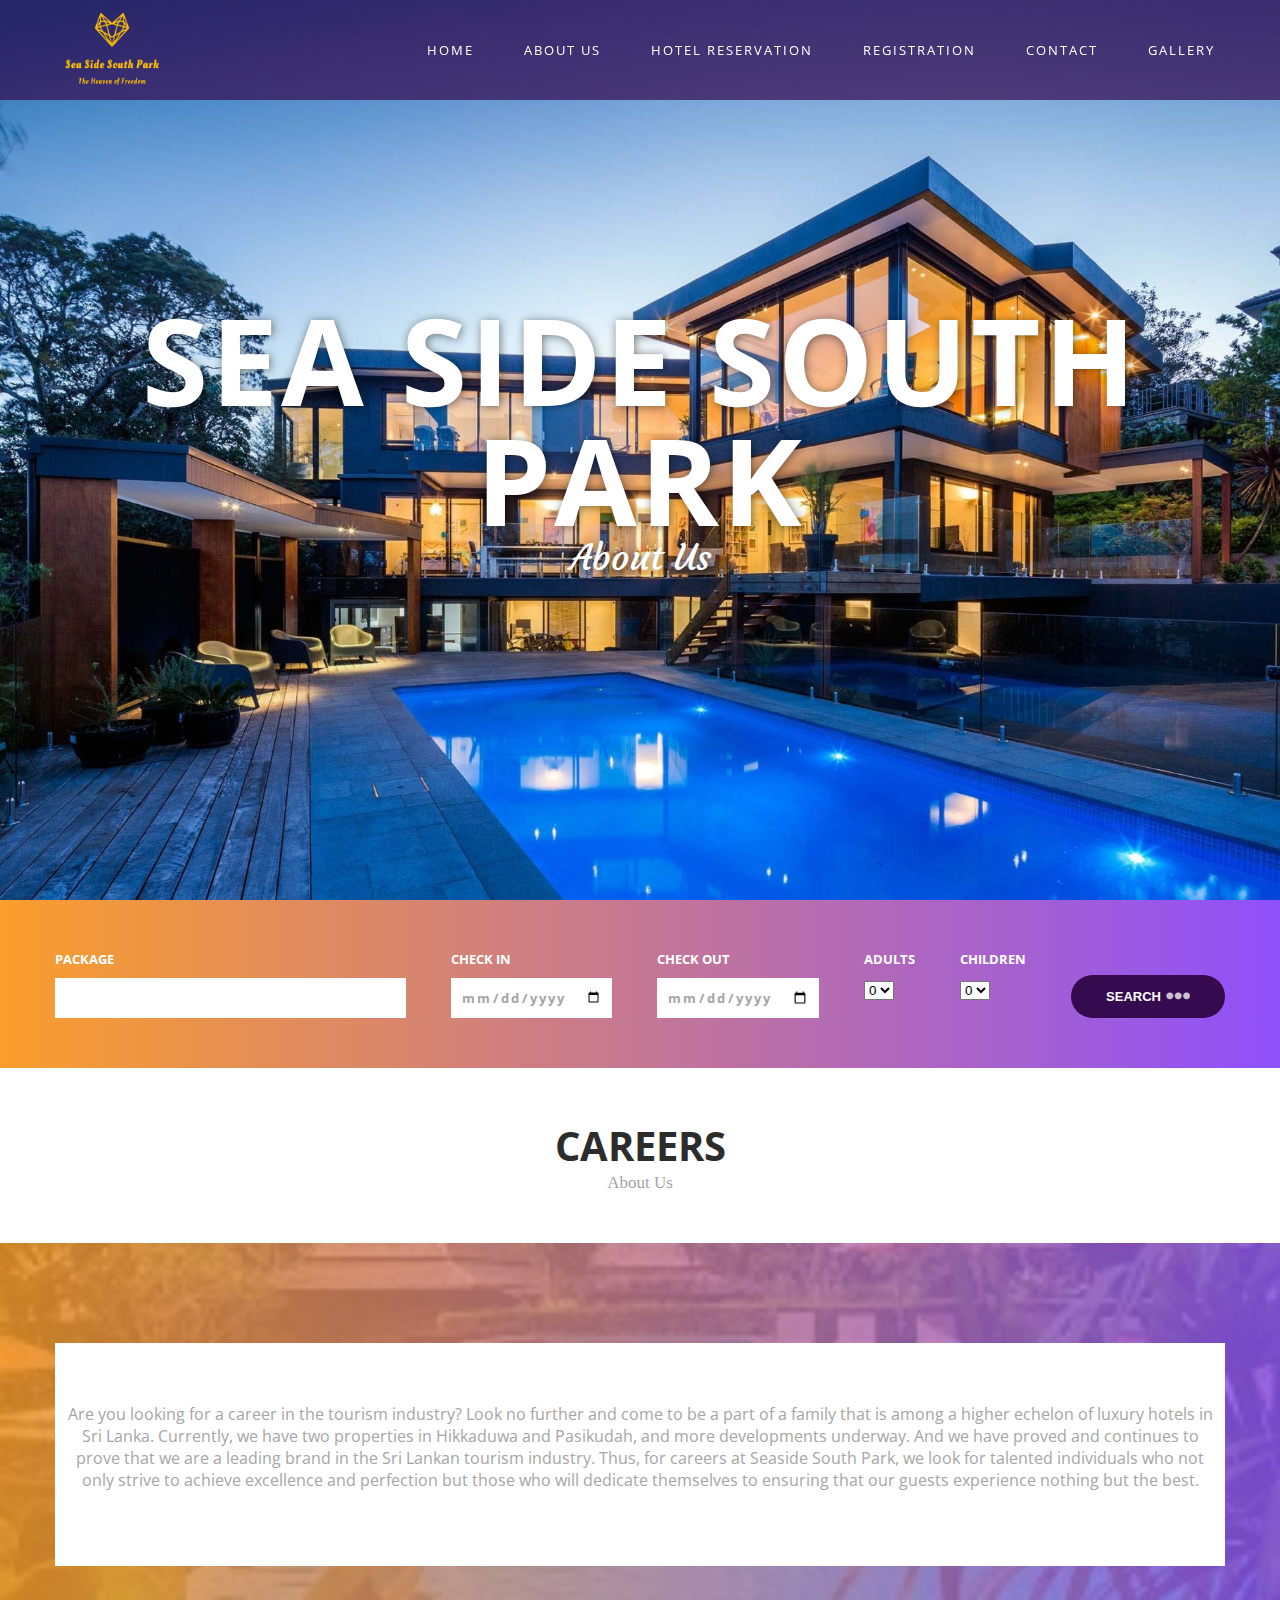
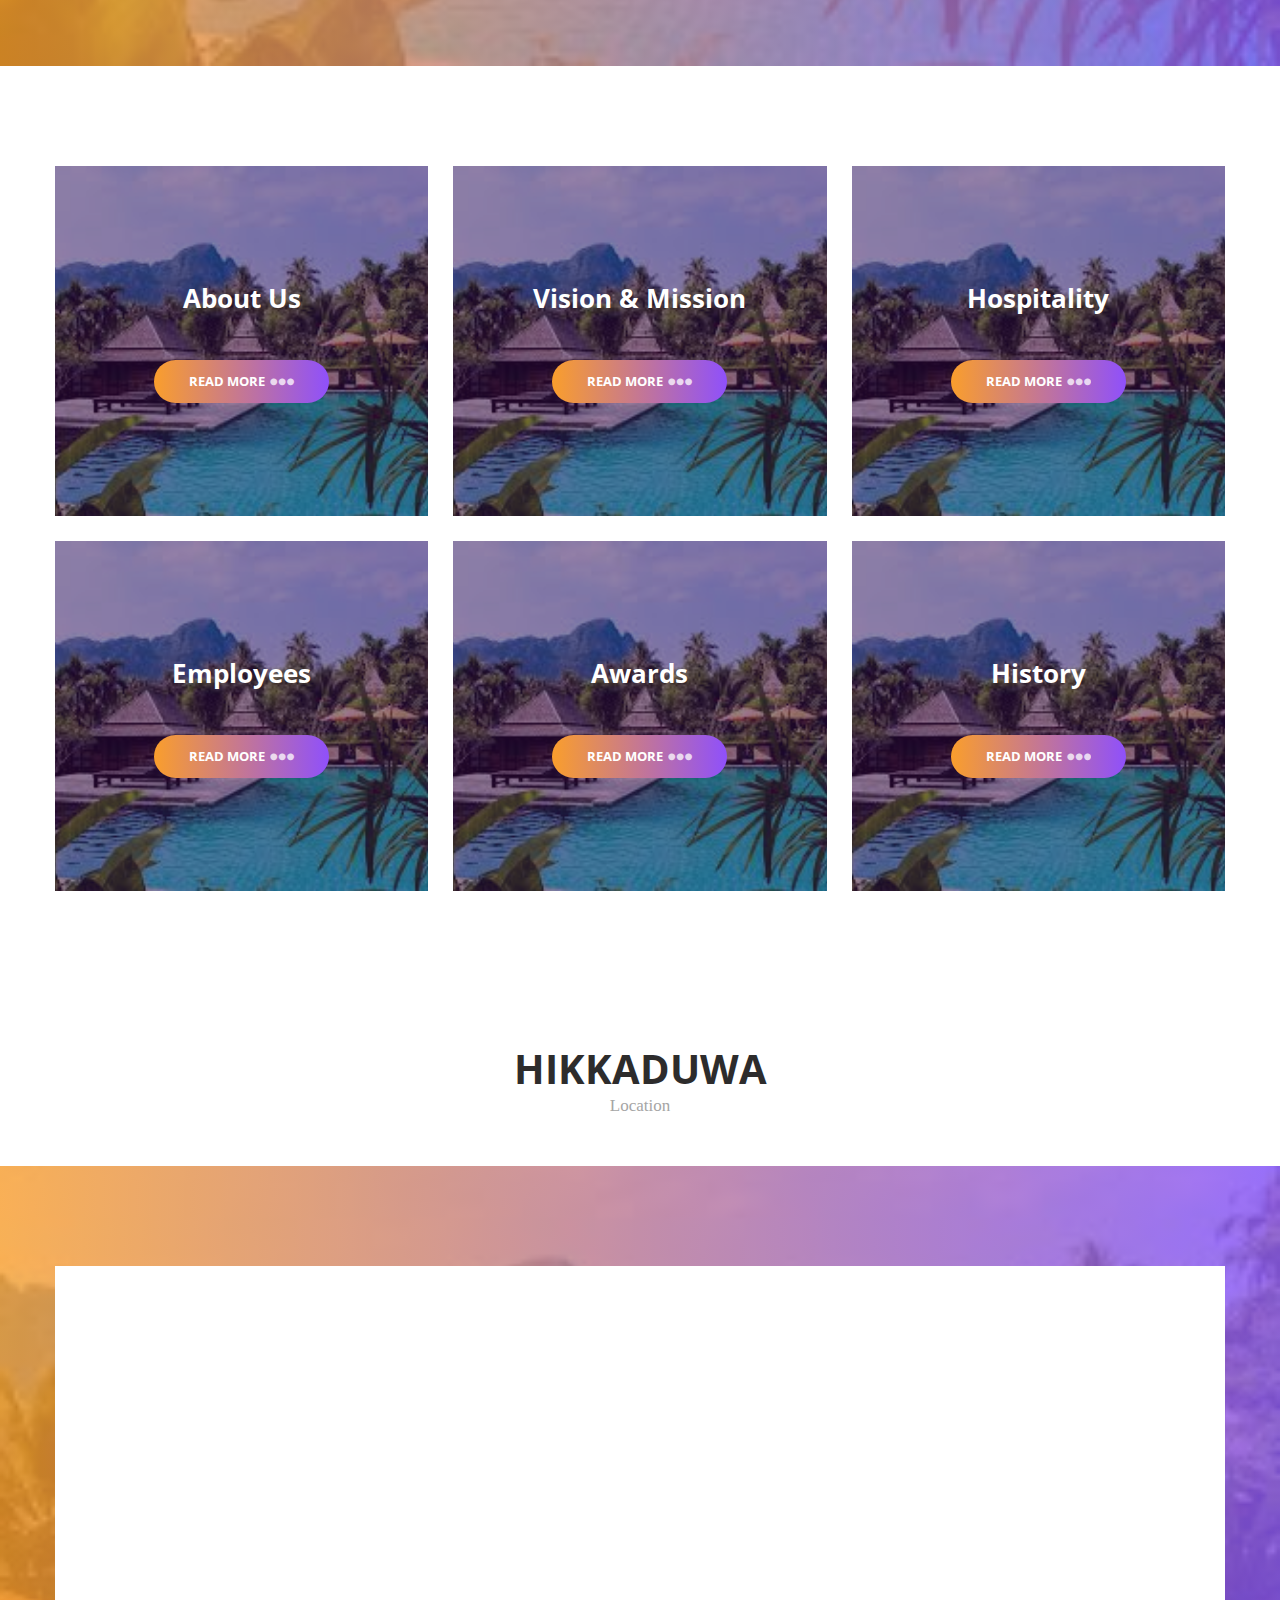
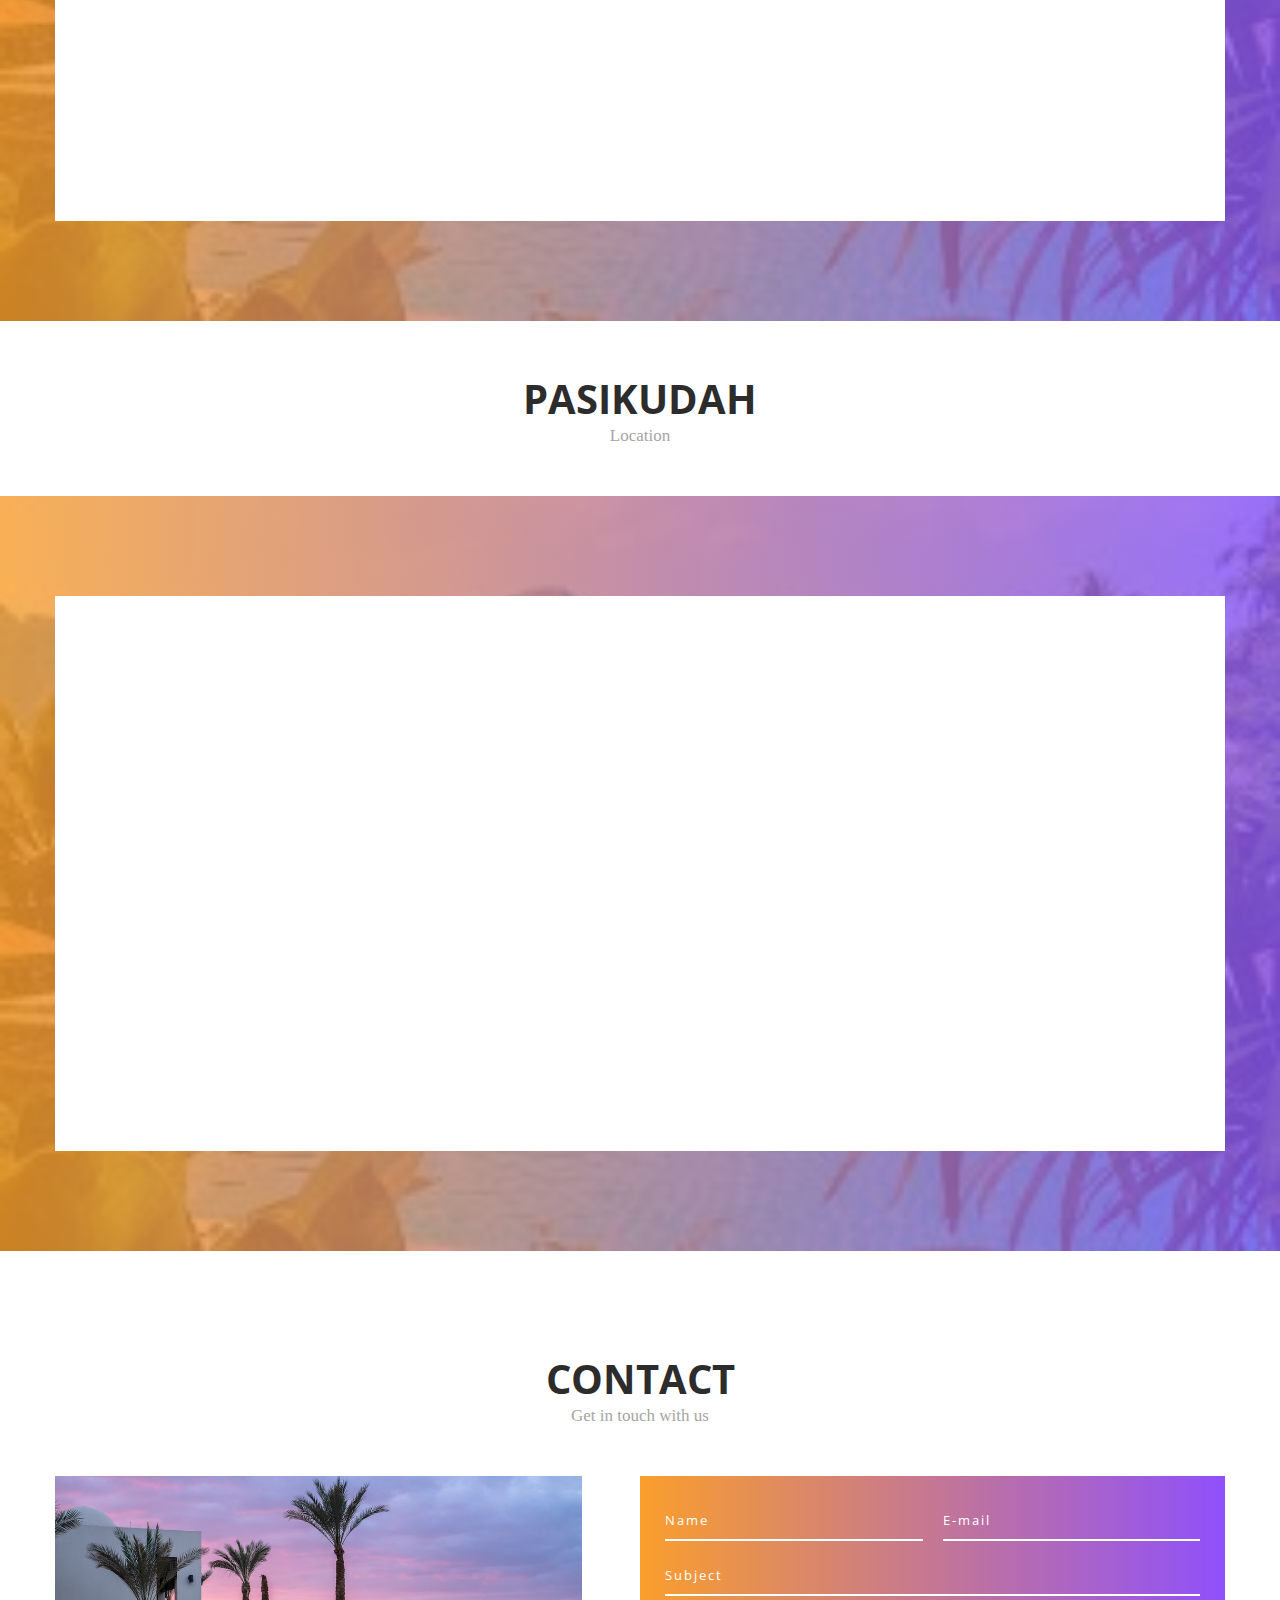
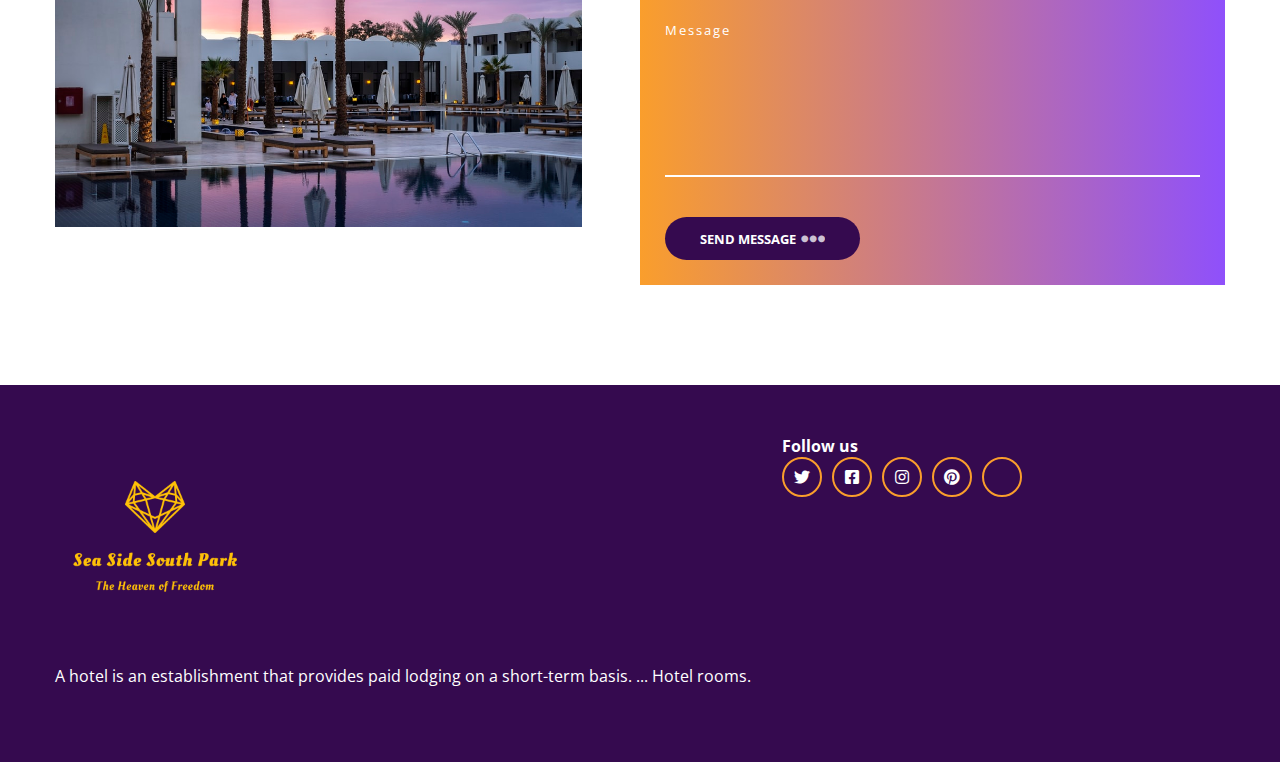
<file: About Us & Form Edits/MyPages/Careers.html>
<!DOCTYPE html>
<html lang="en">
    <head>
        <meta charset="UTF-8">
        <meta name="viewport"
              content="width=device-width,user scalable=no, initial-scale=1.0,maximum-scale=1.0, minimum-scale=1.0">
        <meta http-equiv="X-UA-Compatible" content="ie=edge">
        <title>About Us | Careers</title> 
        <link rel="icon" type="image/png" href="logo2.png">
        <link rel="stylesheet" href="https://cdnjs.cloudflare.com/ajax/libs/font-awesome/5.13.0/css/all.min.css">
        <link rel="stylesheet" href="styles.css">     
    </head>
    <body>
        <header class="header">
            <div class="container">
                <nav class="nav">
                    <a href="homepage.html" class="logo">
                    <img src="logo2.png" class="logo" width="130px" height="130px"> </a> 
                    <div class="hamburger-menu">
                        <i class="fas fa-bars"></i>
                        <i class="fas fa-times"></i>
                    </div>
                    <ul class="nav-list">
                        <li class="nav-item">
                            <a href="homepage.html" class="nav-link">Home</a>
                        </li>
                        <li class="nav-item">
                            <a href="About Us.html" class="nav-link">About Us</a>
                        </li>
                        <li class="nav-item">
                            <a href="#" class="nav-link">Hotel Reservation</a>
                        </li>
                        <li class="nav-item">
                            <a href="#" class="nav-link">Registration</a>
                        </li>
                        <li class="nav-item">
                            <a href="#" class="nav-link">Contact</a>
                        </li>
                        <li class="nav-item">
                            <a href="Gallery.html" class="nav-link">Gallery</a>
                        </li>
                    </ul>                  
                </nav> 
            </div>
        </header>
        <main>
            <div class="hero">
                <div class="container">
                    <div class="main-heading">
                        <h1 class="title">Sea Side South Park</h1>
                        <h2 class="subtitle">About Us</h2>
                    </div>
                    <!--<<a href="#" class="btn btn-gradient">Explore now
                        <span class="dots"><i class="fas fa-ellipsis-h"></i></span>
                    </a>-->
                </div>
            </div>
            <section class="booking">
                <div class="container">
                    <form action="" class="book-form">
                        <div class="input-group">
                            <label for="destination" class="input-label">Package</label>
                            <input type="text" class="input" id="destination">
                        </div>
                        <div class="input-group">
                            <label for="check-in" class="input-label">Check in</label>
                            <input type="date" class="input" id="check-in">
                        </div>
                        <div class="input-group">
                            <label for="check-out" class="input-label">Check out</label>
                            <input type="date" class="input" id="check-out">
                        </div>
                        <div class="input-group">
                            <label for="adults" class="input-label">Adults</label>
                            <select class="option" id="adults">
                                <option value="0">0</option>
                                <option value="0">1</option>
                                <option value="0">2</option>
                                <option value="0">3</option>
                                <option value="0">4</option>
                                <option value="0">5</option>
                            </select>
                        </div>
                        <div class="input-group">
                            <label for="children" class="input-label">Children</label>
                            <select class="option" id="children">
                                <option value="0">0</option>
                                <option value="0">1</option>
                                <option value="0">2</option>
                                <option value="0">3</option>
                                <option value="0">4</option>
                                <option value="0">5</option>
                            </select>
                        </div>
                        <button class="btn form-btn btn-purple">Search
                            <span class="dots"><i class="fas fa-ellipsis-h"></i></span>
                        </button>
                    </form>
                </div>
            </section>
            <h5 class="section-head" style="margin-top: 50px">
                <span class="heading">Careers</span>
                <span class="sub-heading">About Us</span>
            </h5>
            <section class="offer"">
                <div class="container">
                    <div class="offer-content">
                        <p class="paragraph" style="margin-top: 10px">
                            Are you looking for a career in the tourism industry? Look no further and come to be a part of a
                            family that is among a higher echelon of luxury hotels in Sri Lanka. Currently, we have two
                            properties in Hikkaduwa and Pasikudah, and more developments underway. And we have proved
                            and continues to prove that we are a leading brand in the Sri Lankan tourism industry.
                            Thus, for careers at Seaside South Park, we look for talented individuals who not only strive to
                            achieve excellence and perfection but those who will dedicate themselves to ensuring that our
                            guests experience nothing but the best.
                        </p>
                    </div>
                </div>
            </section>
            <section class="hotels">
                <div class="container">
                    <div class="grid">
                        <div class="grid-item featured-hotels">
                            <img src="hotel1.jpg" alt="" class="hotel-image">
                            <h5 class="hotel-name">About Us</h5><br><br>
                            <a href="About Us.html" class="btn btn-gradient">Read more
                            <span class="dots"><i class="fas fa-ellipsis-h"></i></span>
                           </a>
                        </div>

                        <div class="grid-item featured-hotels">
                            <img src="hotel1.jpg" alt="" class="hotel-image">
                            <h5 class="hotel-name">Vision & Mission</h5><br><br>
                            <a href="Vision & Mission.html" class="btn btn-gradient">Read more
                            <span class="dots"><i class="fas fa-ellipsis-h"></i></span>
                           </a>
                        </div>

                        <div class="grid-item featured-hotels">
                            <img src="hotel1.jpg" alt="" class="hotel-image">
                            <h5 class="hotel-name">Hospitality</h5><br><br>
                            <a href="Hospitality.html" class="btn btn-gradient">Read more
                            <span class="dots"><i class="fas fa-ellipsis-h"></i></span>
                           </a>
                        </div>

                        <div class="grid-item featured-hotels">
                            <img src="hotel1.jpg" alt="" class="hotel-image">
                            <h5 class="hotel-name">Employees</h5><br><br>
                            <a href="Employees.html" class="btn btn-gradient">Read more
                            <span class="dots"><i class="fas fa-ellipsis-h"></i></span>
                           </a>
                        </div>

                        <div class="grid-item featured-hotels">
                            <img src="hotel1.jpg" alt="" class="hotel-image">
                            <h5 class="hotel-name">Awards</h5><br><br>
                            <a href="Awards.html" class="btn btn-gradient">Read more
                            <span class="dots"><i class="fas fa-ellipsis-h"></i></span>
                           </a>
                        </div>
                        
                        <div class="grid-item featured-hotels">
                            <img src="hotel1.jpg" alt="" class="hotel-image">
                            <h5 class="hotel-name">History</h5><br><br>
                            <a href="History.html" class="btn btn-gradient">Read more
                            <span class="dots"><i class="fas fa-ellipsis-h"></i></span>
                           </a>
                        </div>
                    </div>
                </div>
            </section>
            <h5 class="section-head" style="margin-top: 50px">
                <span class="heading">Hikkaduwa</span>
                <span class="sub-heading">Location</span>
            </h5>
            <section class="offer">
                <div class="container">
                    <div class="offer-content">
                        <iframe src="https://www.google.com/maps/embed?pb=!1m18!1m12!1m3!1d3966.960852491724!2d80.09701631444874!3d6.135962329250117!2m3!1f0!2f0!3f0!3m2!1i1024!2i768!4f13.1!3m3!1m2!1s0x0%3A0x0!2zNsKwMDgnMDkuNSJOIDgwwrAwNSc1Ny4xIkU!5e0!3m2!1sen!2slk!4v1608976317413!5m2!1sen!2slk" width="100%" height="450" frameborder="0" style="border:0;" allowfullscreen="" aria-hidden="false" tabindex="0"></iframe>
                    </div>
                </div>
            </section>
            <h5 class="section-head" style="margin-top: 50px">
                <span class="heading">Pasikudah</span>
                <span class="sub-heading">Location</span>
            </h5>
            <section class="offer">
                <div class="container">
                    <div class="offer-content">
                        <iframe src="https://www.google.com/maps/embed?pb=!1m18!1m12!1m3!1d3951.642413168208!2d81.55810631445375!3d7.932364307382938!2m3!1f0!2f0!3f0!3m2!1i1024!2i768!4f13.1!3m3!1m2!1s0x0%3A0x0!2zN8KwNTUnNTYuNSJOIDgxwrAzMyczNy4xIkU!5e0!3m2!1sen!2slk!4v1608976578161!5m2!1sen!2slk" width="100%" height="450" frameborder="0" style="border:0;" allowfullscreen="" aria-hidden="false" tabindex="0"></iframe>
                    </div>
                </div>
            </section>
            <section class="contact">
                <div class="container">
                    <h5 class="section-head">
                        <span class="heading">Contact</span>
                        <span class="sub-heading">Get in touch with us</span>
                    </h5>
                     <div class="contact-content">
                         <div class="contact-wrap">
                         <img src="contact.jpg" alt="">
                         </div>
                         <form action="" class="form contact-form">
                            <div class="input-group-wrap">
                                <div class="input-group">
                                    <input type="text" class="input" placeholder="Name" required>
                                    <span class="bar"></span>
                                </div>
                                <div class="input-group">
                                   <input type="email" class="input" placeholder="E-mail" required>
                                   <span class="bar"></span>
                               </div>
                            </div>
                               <div class="input-group">
                                   <input type="text" class="input" placeholder="Subject" required>
                                   <span class="bar"></span>
                               </div>
                               <div class="input-group">
                                   <textarea class="input" cols="30" rows="8" placeholder="Message" required></textarea>
                                   <span class="bar"></span>                                
                               </div>
                               <botton type="submit" class="btn form-btn btn-purple">Send Message
                                   <span class="dots"><i class="fas fa-ellipsis-h"></i></span>
                               </botton>                           
                        </form>
                     </div>                     
                </div>
            </section>
        </main>

        <footer class="footer">
            <div class="container">
                <div class="footer-content">
                    <div class="footer-content-brand">
                        <a href="homepage.html" class="logo">
                            <img class="logo-image" src="logo2.png" alt="" width="200" height="200">
                        </a>
                        <div class="paragraph">
                            A hotel is an establishment that provides paid lodging on a short-term basis. ... 
                             Hotel rooms.
                        </div>
                    </div>
                    <div class="social-media-wrap">
                        <h4 class="footer-hading">Follow us</h4>
                        <div class="social-media">
                            <a href="#" class="sm-link"><i class="fab fa-twitter"></i></a>
                            <a href="#" class="sm-link"><i class="fab fa-facebook-square"></i></a>
                            <a href="#" class="sm-link"><i class="fab fa-instagram"></i></a>
                            <a href="#" class="sm-link"><i class="fab fa-pinterest"></i></a>
                            <a href="#" class="sm-link"><i class="fab fa-tripadvisor"></i></a>
                        </div>
                    </div>
                </div>
            </div>
        </footer>
        <script src="home.js"></script>
    </body>
</html>
</file>
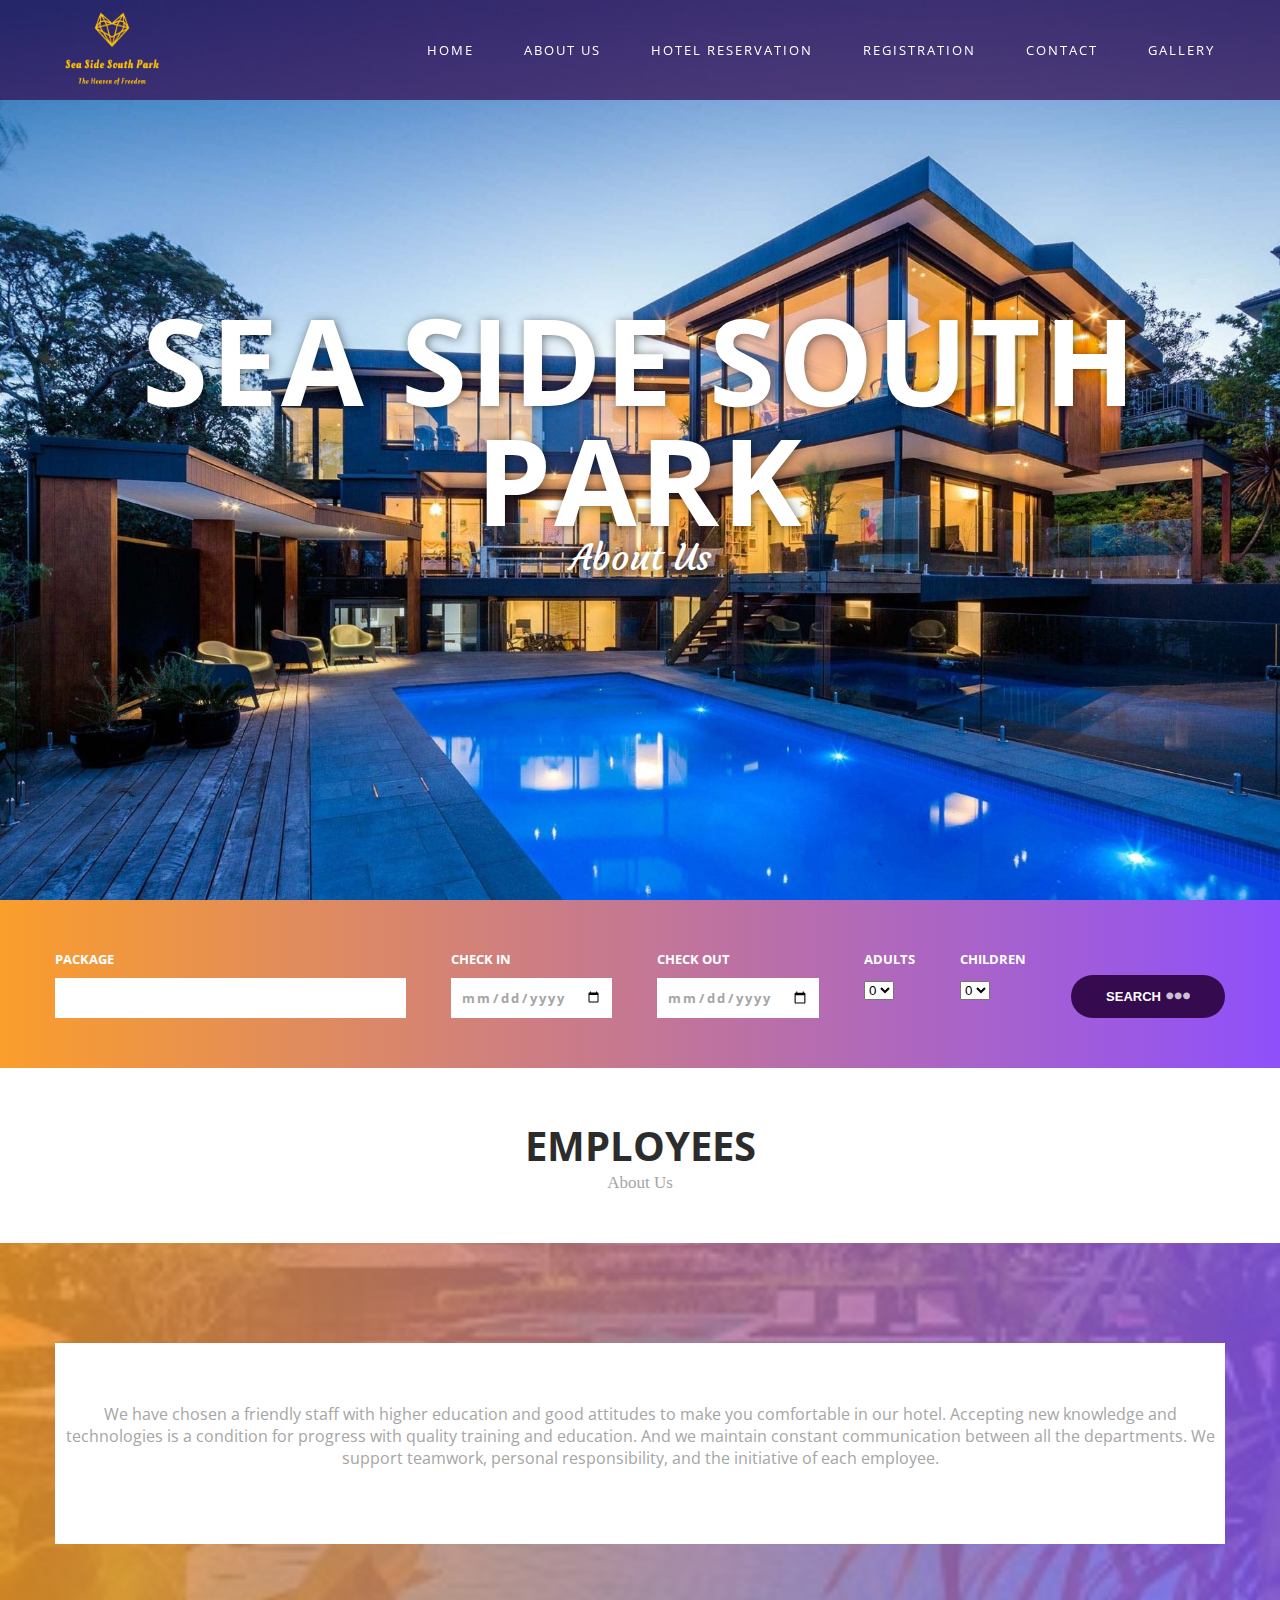
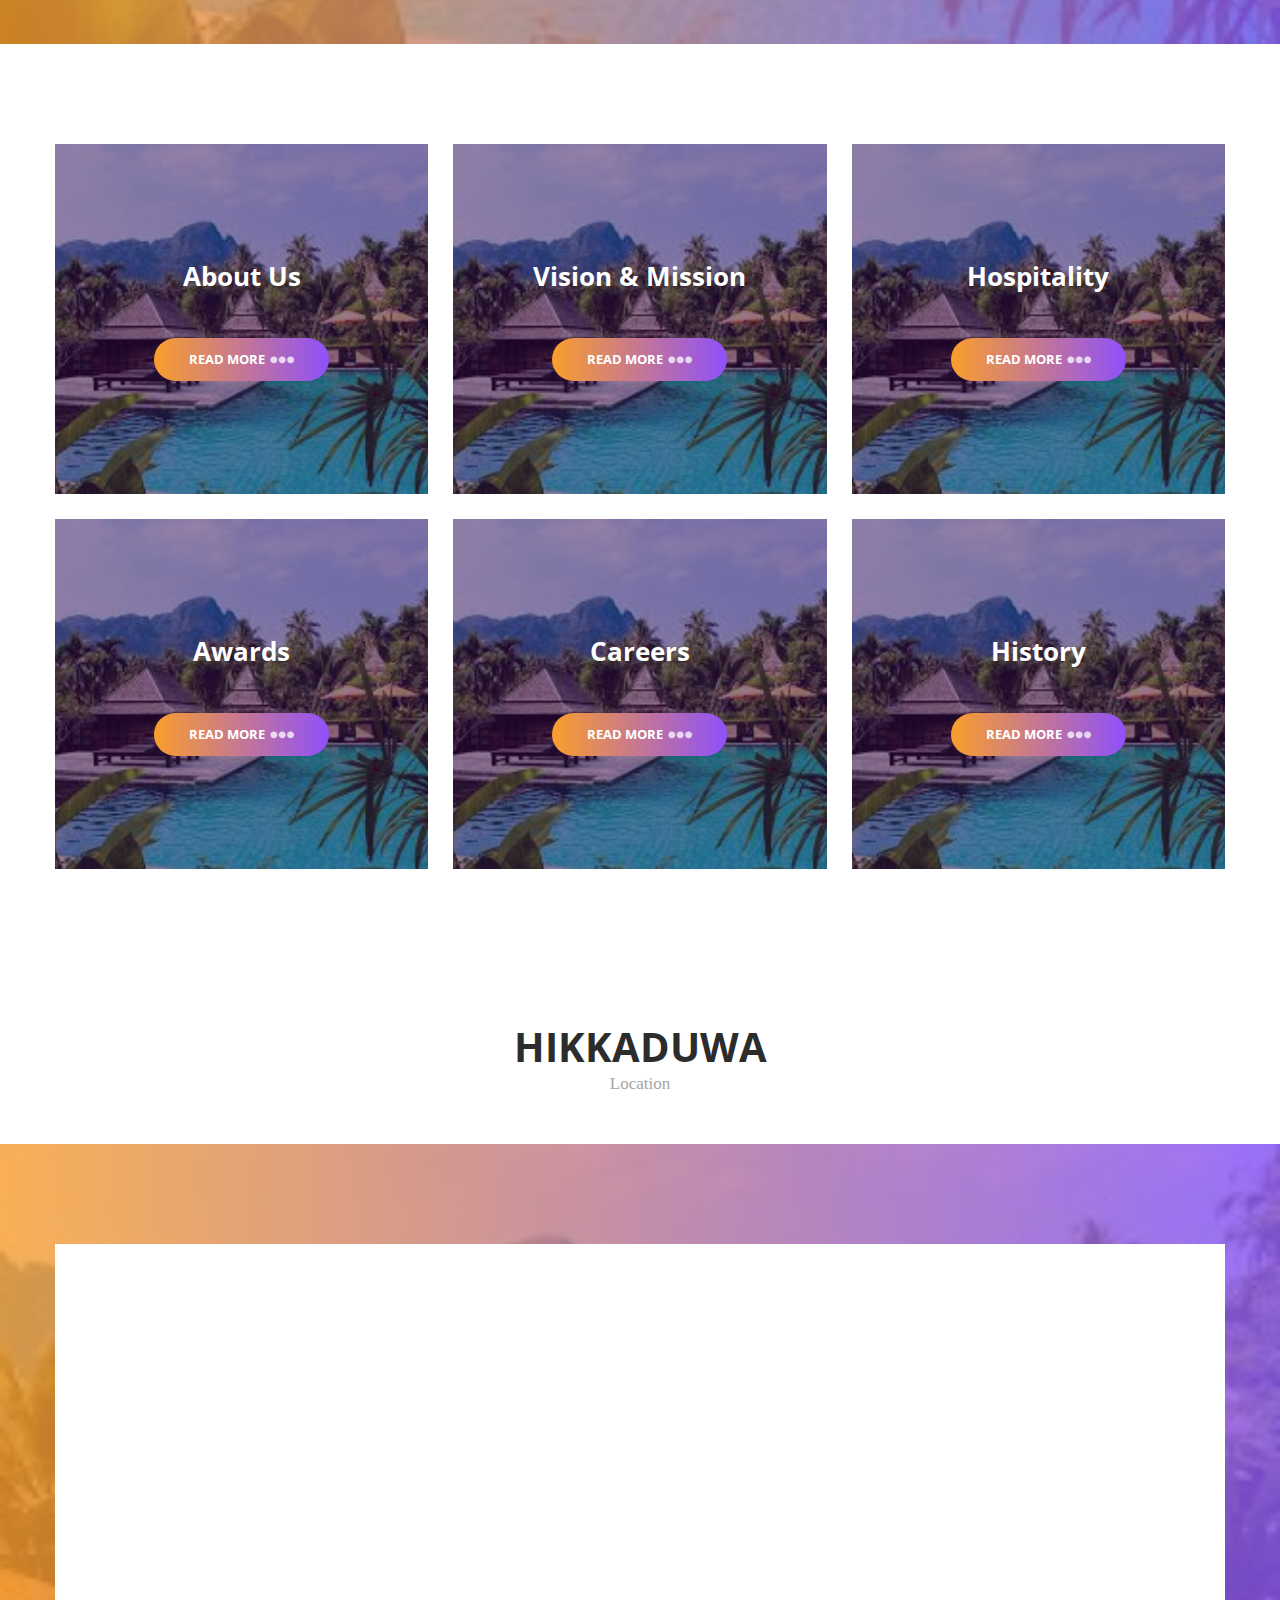
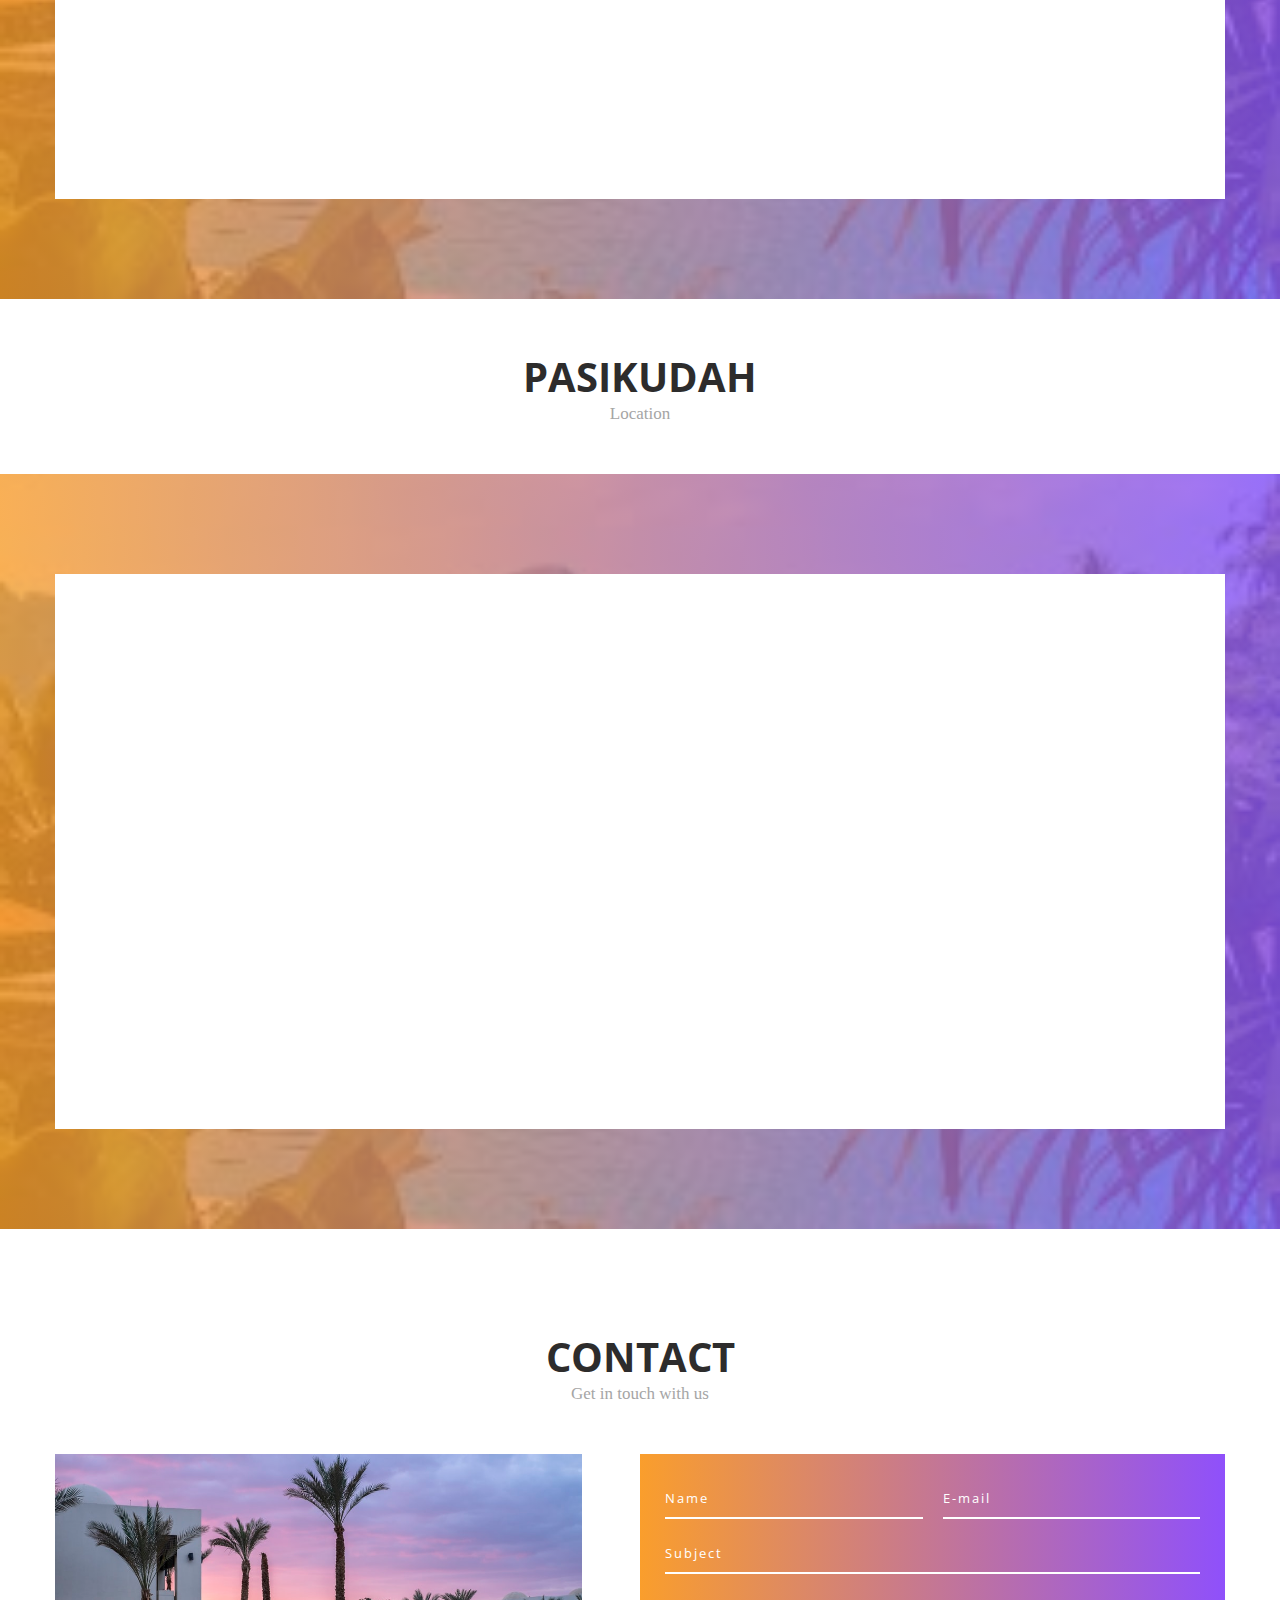
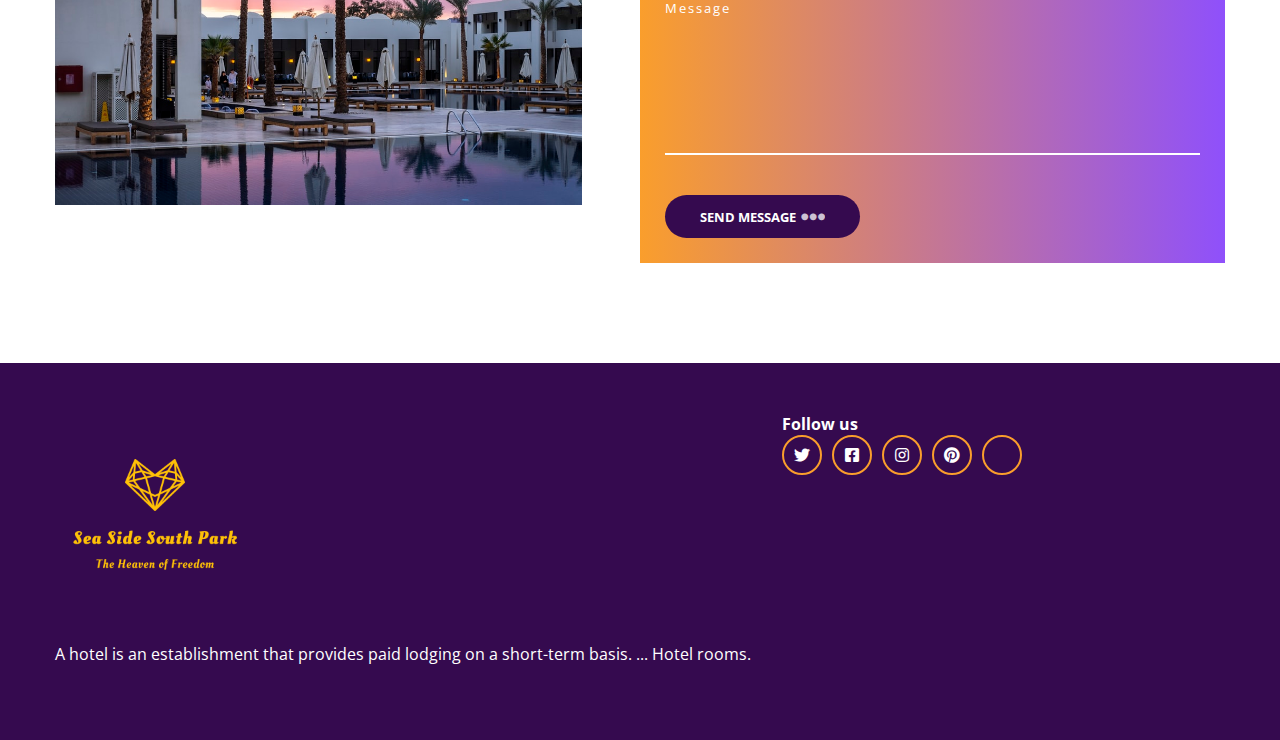
<file: About Us & Form Edits/MyPages/Employees.html>
<!DOCTYPE html>
<html lang="en">
    <head>
        <meta charset="UTF-8">
        <meta name="viewport"
              content="width=device-width,user scalable=no, initial-scale=1.0,maximum-scale=1.0, minimum-scale=1.0">
        <meta http-equiv="X-UA-Compatible" content="ie=edge">
        <title>About Us | Employees</title> 
        <link rel="icon" type="image/png" href="logo2.png">
        <link rel="stylesheet" href="https://cdnjs.cloudflare.com/ajax/libs/font-awesome/5.13.0/css/all.min.css">
        <link rel="stylesheet" href="styles.css">     
    </head>
    <body>
        <header class="header">
            <div class="container">
                <nav class="nav">
                    <a href="homepage.html" class="logo">
                    <img src="logo2.png" class="logo" width="130px" height="130px"> </a> 
                    <div class="hamburger-menu">
                        <i class="fas fa-bars"></i>
                        <i class="fas fa-times"></i>
                    </div>
                    <ul class="nav-list">
                        <li class="nav-item">
                            <a href="homepage.html" class="nav-link">Home</a>
                        </li>
                        <li class="nav-item">
                            <a href="About Us.html" class="nav-link">About Us</a>
                        </li>
                        <li class="nav-item">
                            <a href="#" class="nav-link">Hotel Reservation</a>
                        </li>
                        <li class="nav-item">
                            <a href="#" class="nav-link">Registration</a>
                        </li>
                        <li class="nav-item">
                            <a href="#" class="nav-link">Contact</a>
                        </li>
                        <li class="nav-item">
                            <a href="Gallery.html" class="nav-link">Gallery</a>
                        </li>
                    </ul>                  
                </nav> 
            </div>
        </header>
        <main>
            <div class="hero">
                <div class="container">
                    <div class="main-heading">
                        <h1 class="title">Sea Side South Park</h1>
                        <h2 class="subtitle">About Us</h2>
                    </div>
                    <!--<<a href="#" class="btn btn-gradient">Explore now
                        <span class="dots"><i class="fas fa-ellipsis-h"></i></span>
                    </a>-->
                </div>
            </div>
            <section class="booking">
                <div class="container">
                    <form action="" class="book-form">
                        <div class="input-group">
                            <label for="destination" class="input-label">Package</label>
                            <input type="text" class="input" id="destination">
                        </div>
                        <div class="input-group">
                            <label for="check-in" class="input-label">Check in</label>
                            <input type="date" class="input" id="check-in">
                        </div>
                        <div class="input-group">
                            <label for="check-out" class="input-label">Check out</label>
                            <input type="date" class="input" id="check-out">
                        </div>
                        <div class="input-group">
                            <label for="adults" class="input-label">Adults</label>
                            <select class="option" id="adults">
                                <option value="0">0</option>
                                <option value="0">1</option>
                                <option value="0">2</option>
                                <option value="0">3</option>
                                <option value="0">4</option>
                                <option value="0">5</option>
                            </select>
                        </div>
                        <div class="input-group">
                            <label for="children" class="input-label">Children</label>
                            <select class="option" id="children">
                                <option value="0">0</option>
                                <option value="0">1</option>
                                <option value="0">2</option>
                                <option value="0">3</option>
                                <option value="0">4</option>
                                <option value="0">5</option>
                            </select>
                        </div>
                        <button class="btn form-btn btn-purple">Search
                            <span class="dots"><i class="fas fa-ellipsis-h"></i></span>
                        </button>
                    </form>
                </div>
            </section>
            <h5 class="section-head" style="margin-top: 50px">
                <span class="heading">Employees</span>
                <span class="sub-heading">About Us</span>
            </h5>
            <section class="offer">
                <div class="container">
                    <div class="offer-content">
                        <p class="paragraph" style="margin-top: 10px">
                            We have chosen a friendly staff with higher education and good attitudes to make you comfortable in our hotel. Accepting new knowledge and technologies is a condition for progress with quality training and education. And we maintain constant communication between all the departments. We support teamwork, personal responsibility, and the initiative of each employee.
                        </p>
                    </div>
                </div>
            </section>
            <section class="hotels">
                <div class="container">
                    <div class="grid">
                        <div class="grid-item featured-hotels">
                            <img src="hotel1.jpg" alt="" class="hotel-image">
                            <h5 class="hotel-name">About Us</h5><br><br>
                            <a href="About Us.html" class="btn btn-gradient">Read more
                            <span class="dots"><i class="fas fa-ellipsis-h"></i></span>
                           </a>
                        </div>

                        <div class="grid-item featured-hotels">
                            <img src="hotel1.jpg" alt="" class="hotel-image">
                            <h5 class="hotel-name">Vision & Mission</h5><br><br>
                            <a href="Vision & Mission.html" class="btn btn-gradient">Read more
                            <span class="dots"><i class="fas fa-ellipsis-h"></i></span>
                           </a>
                        </div>

                        <div class="grid-item featured-hotels">
                            <img src="hotel1.jpg" alt="" class="hotel-image">
                            <h5 class="hotel-name">Hospitality</h5><br><br>
                            <a href="Hospitality.html" class="btn btn-gradient">Read more
                            <span class="dots"><i class="fas fa-ellipsis-h"></i></span>
                           </a>
                        </div>

                        <div class="grid-item featured-hotels">
                            <img src="hotel1.jpg" alt="" class="hotel-image">
                            <h5 class="hotel-name">Awards</h5><br><br>
                            <a href="Awards.html" class="btn btn-gradient">Read more
                            <span class="dots"><i class="fas fa-ellipsis-h"></i></span>
                           </a>
                        </div>

                        <div class="grid-item featured-hotels">
                            <img src="hotel1.jpg" alt="" class="hotel-image">
                            <h5 class="hotel-name">Careers</h5><br><br>
                            <a href="Careers.html" class="btn btn-gradient">Read more
                            <span class="dots"><i class="fas fa-ellipsis-h"></i></span>
                           </a>
                        </div>
                        
                        <div class="grid-item featured-hotels">
                            <img src="hotel1.jpg" alt="" class="hotel-image">
                            <h5 class="hotel-name">History</h5><br><br>
                            <a href="History.html" class="btn btn-gradient">Read more
                            <span class="dots"><i class="fas fa-ellipsis-h"></i></span>
                           </a>
                        </div>
                    </div>
                </div>
            </section>
            <h5 class="section-head" style="margin-top: 50px">
                <span class="heading">Hikkaduwa</span>
                <span class="sub-heading">Location</span>
            </h5>
            <section class="offer">
                <div class="container">
                    <div class="offer-content">
                        <iframe src="https://www.google.com/maps/embed?pb=!1m18!1m12!1m3!1d3966.960852491724!2d80.09701631444874!3d6.135962329250117!2m3!1f0!2f0!3f0!3m2!1i1024!2i768!4f13.1!3m3!1m2!1s0x0%3A0x0!2zNsKwMDgnMDkuNSJOIDgwwrAwNSc1Ny4xIkU!5e0!3m2!1sen!2slk!4v1608976317413!5m2!1sen!2slk" width="100%" height="450" frameborder="0" style="border:0;" allowfullscreen="" aria-hidden="false" tabindex="0"></iframe>
                    </div>
                </div>
            </section>
            <h5 class="section-head" style="margin-top: 50px">
                <span class="heading">Pasikudah</span>
                <span class="sub-heading">Location</span>
            </h5>
            <section class="offer">
                <div class="container">
                    <div class="offer-content">
                        <iframe src="https://www.google.com/maps/embed?pb=!1m18!1m12!1m3!1d3951.642413168208!2d81.55810631445375!3d7.932364307382938!2m3!1f0!2f0!3f0!3m2!1i1024!2i768!4f13.1!3m3!1m2!1s0x0%3A0x0!2zN8KwNTUnNTYuNSJOIDgxwrAzMyczNy4xIkU!5e0!3m2!1sen!2slk!4v1608976578161!5m2!1sen!2slk" width="100%" height="450" frameborder="0" style="border:0;" allowfullscreen="" aria-hidden="false" tabindex="0"></iframe>
                    </div>
                </div>
            </section>
            <section class="contact">
                <div class="container">
                    <h5 class="section-head">
                        <span class="heading">Contact</span>
                        <span class="sub-heading">Get in touch with us</span>
                    </h5>
                     <div class="contact-content">
                         <div class="contact-wrap">
                         <img src="contact.jpg" alt="">
                         </div>
                         <form action="" class="form contact-form">
                            <div class="input-group-wrap">
                                <div class="input-group">
                                    <input type="text" class="input" placeholder="Name" required>
                                    <span class="bar"></span>
                                </div>
                                <div class="input-group">
                                   <input type="email" class="input" placeholder="E-mail" required>
                                   <span class="bar"></span>
                               </div>
                            </div>
                               <div class="input-group">
                                   <input type="text" class="input" placeholder="Subject" required>
                                   <span class="bar"></span>
                               </div>
                               <div class="input-group">
                                   <textarea class="input" cols="30" rows="8" placeholder="Message" required></textarea>
                                   <span class="bar"></span>                                
                               </div>
                               <botton type="submit" class="btn form-btn btn-purple">Send Message
                                   <span class="dots"><i class="fas fa-ellipsis-h"></i></span>
                               </botton>                           
                        </form>
                     </div>                     
                </div>
            </section>
        </main>

        <footer class="footer">
            <div class="container">
                <div class="footer-content">
                    <div class="footer-content-brand">
                        <a href="homepage.html" class="logo">
                            <img class="logo-image" src="logo2.png" alt="" width="200" height="200">
                        </a>
                        <div class="paragraph">
                            A hotel is an establishment that provides paid lodging on a short-term basis. ... 
                             Hotel rooms.
                        </div>
                    </div>
                    <div class="social-media-wrap">
                        <h4 class="footer-hading">Follow us</h4>
                        <div class="social-media">
                            <a href="#" class="sm-link"><i class="fab fa-twitter"></i></a>
                            <a href="#" class="sm-link"><i class="fab fa-facebook-square"></i></a>
                            <a href="#" class="sm-link"><i class="fab fa-instagram"></i></a>
                            <a href="#" class="sm-link"><i class="fab fa-pinterest"></i></a>
                            <a href="#" class="sm-link"><i class="fab fa-tripadvisor"></i></a>
                        </div>
                    </div>
                </div>
            </div>
        </footer>
        <script src="home.js"></script>
    </body>
</html>
</file>
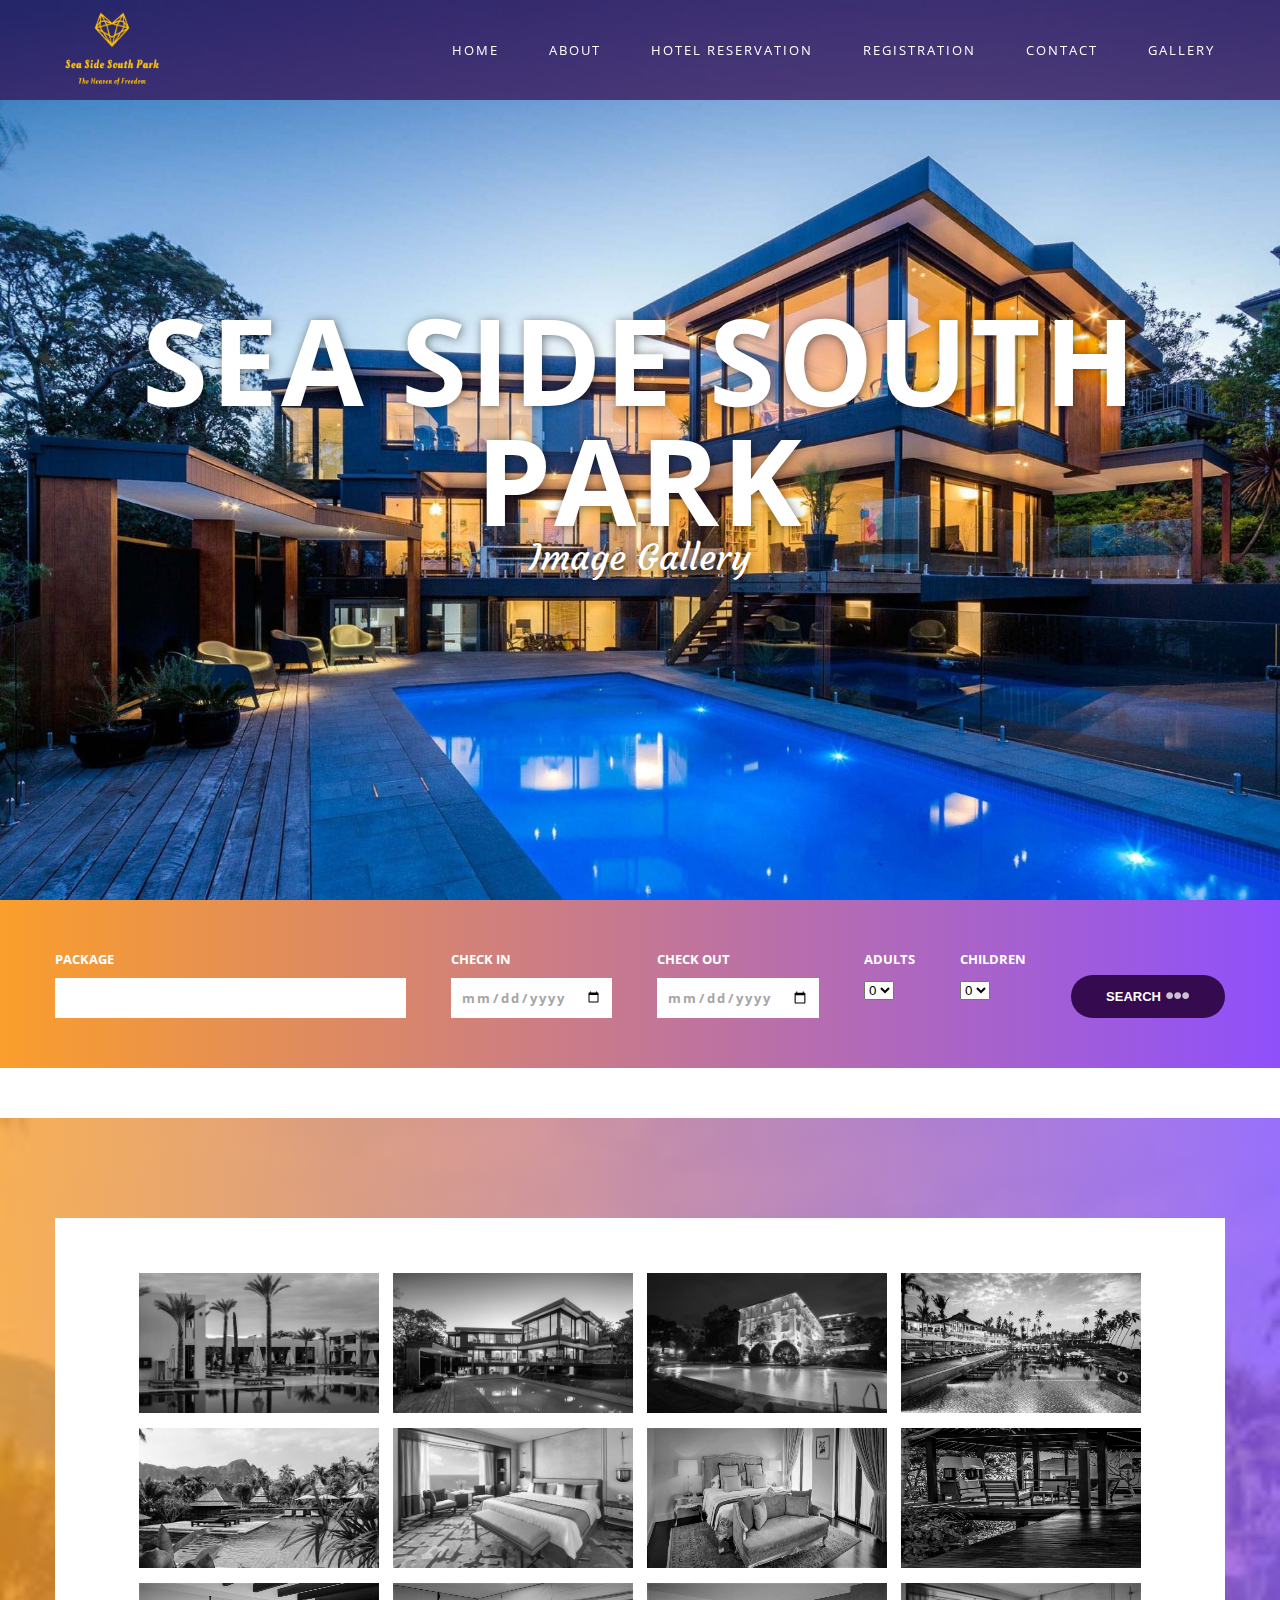
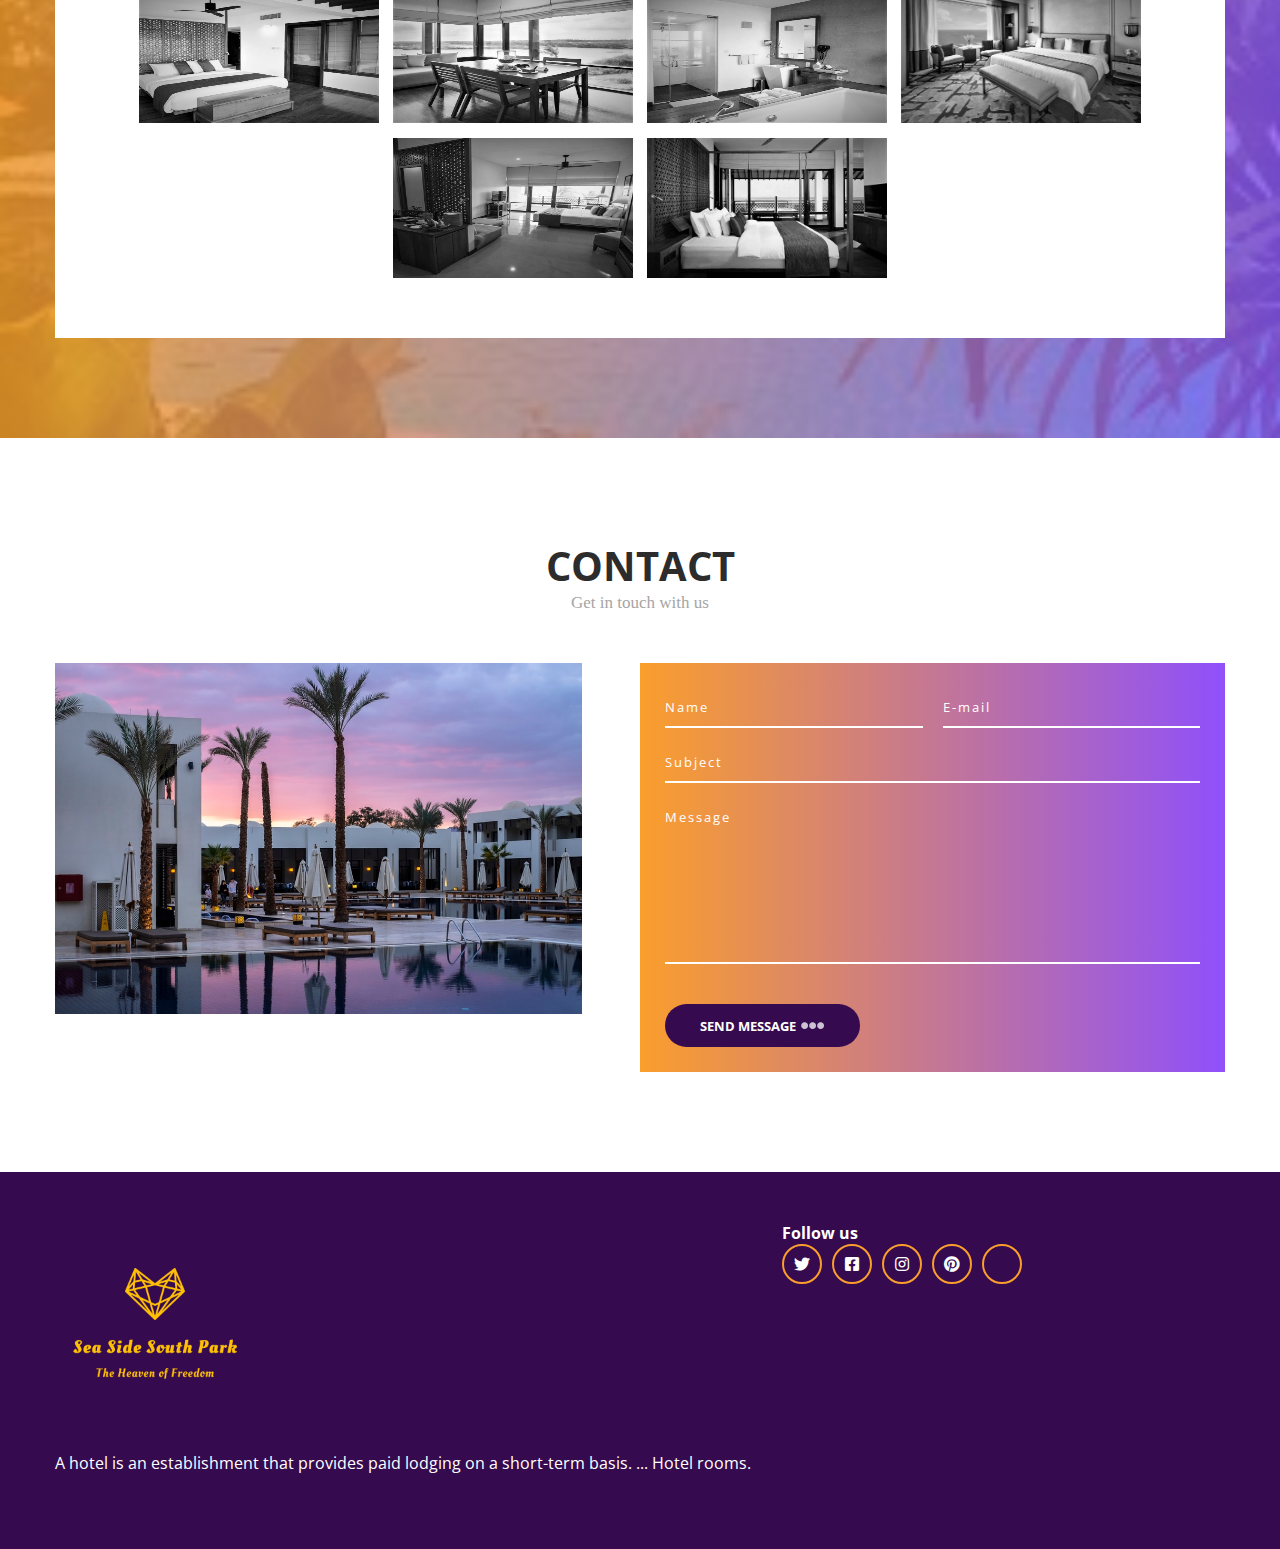
<file: About Us & Form Edits/MyPages/Gallery.html>
<!DOCTYPE html>
<html lang="en">
    <head>
        <meta charset="UTF-8">
        <meta name="viewport"
              content="width=device-width,user scalable=no, initial-scale=1.0,maximum-scale=1.0, minimum-scale=1.0">
        <meta http-equiv="X-UA-Compatible" content="ie=edge">
        <title>Gallery</title> 
        <link rel="stylesheet" href="https://cdnjs.cloudflare.com/ajax/libs/font-awesome/5.13.0/css/all.min.css">
        <link rel="stylesheet" href="styles.css">  
        <link rel="stylesheet" type="text/css" href="css/lightbox.min.css">   
        <link rel="stylesheet" type="text/css" href="css/cssNew.css">
        <link rel="icon" type="image/png" href="logo2.png">
    </head>
    <body>
        <header class="header">
            <div class="container">
                <nav class="nav">
                    <a href="homepage.html" class="logo">
                    <img src="logo2.png" class="logo" width="130px" height="130px"> </a> 
                    <div class="hamburger-menu">
                        <i class="fas fa-bars"></i>
                        <i class="fas fa-times"></i>
                    </div>
                    <ul class="nav-list">
                        <li class="nav-item">
                            <a href="homepage.html" class="nav-link">Home</a>
                        </li>
                        <li class="nav-item">
                            <a href="About Us.html" class="nav-link">About</a>
                        </li>
                        <li class="nav-item">
                            <a href="#" class="nav-link">Hotel Reservation</a>
                        </li>
                        <li class="nav-item">
                            <a href="#" class="nav-link">Registration</a>
                        </li>
                        <li class="nav-item">
                            <a href="#" class="nav-link">Contact</a>
                        </li>
                        <li class="nav-item">
                            <a href="Gallery.html" class="nav-link">Gallery</a>
                        </li>
                    </ul>                  
                </nav> 
            </div>
        </header>
        <main>
            <div class="hero">
                <div class="container">
                    <div class="main-heading">
                        <h1 class="title">Sea Side South Park</h1>
                        <h2 class="subtitle">Image Gallery</h2>
                    </div>
                </div>
            </div>
            <section class="booking">
                <div class="container">
                    <form action="" class="book-form">
                        <div class="input-group">
                            <label for="destination" class="input-label">Package</label>
                            <input type="text" class="input" id="destination">
                        </div>
                        <div class="input-group">
                            <label for="check-in" class="input-label">Check in</label>
                            <input type="date" class="input" id="check-in">
                        </div>
                        <div class="input-group">
                            <label for="check-out" class="input-label">Check out</label>
                            <input type="date" class="input" id="check-out">
                        </div>
                        <div class="input-group">
                            <label for="adults" class="input-label">Adults</label>
                            <select class="option" id="adults">
                                <option value="0">0</option>
                                <option value="0">1</option>
                                <option value="0">2</option>
                                <option value="0">3</option>
                                <option value="0">4</option>
                                <option value="0">5</option>
                            </select>
                        </div>
                        <div class="input-group">
                            <label for="children" class="input-label">Children</label>
                            <select class="option" id="children">
                                <option value="0">0</option>
                                <option value="0">1</option>
                                <option value="0">2</option>
                                <option value="0">3</option>
                                <option value="0">4</option>
                                <option value="0">5</option>
                            </select>
                        </div>
                        <button class="btn form-btn btn-purple">Search
                            <span class="dots"><i class="fas fa-ellipsis-h"></i></span>
                        </button>
                    </form>
                </div>
            </section>
            <section class="offer" style="margin-top: 50px;">
                <div class="container">
                    <div class="offer-content">
                        <a href="images/1.jpg" data-lightbox="gallery" data-title="Sea Side South Park - 1"><img src="images/1.jpg" class="new"></a>
                        <a href="images/2.jpg" data-lightbox="gallery" data-title="Sea Side South Park - 2"><img src="images/2.jpg" class="new"></a>
                        <a href="images/3.jpg" data-lightbox="gallery" data-title="Sea Side South Park - 3"><img src="images/3.jpg" class="new"></a>
                        <a href="images/4.jpg" data-lightbox="gallery" data-title="Sea Side South Park - 4"><img src="images/4.jpg" class="new"></a>
                        <a href="images/5.jpg" data-lightbox="gallery" data-title="Sea Side South Park - 5"><img src="images/5.jpg" class="new"></a>
                        <a href="images/6.jpg" data-lightbox="gallery" data-title="Sea Side South Park - 6"><img src="images/6.jpg" class="new"></a>
                        <a href="images/7.jpg" data-lightbox="gallery" data-title="Sea Side South Park - 7"><img src="images/7.jpg" class="new"></a>
                        <a href="images/8.jpg" data-lightbox="gallery" data-title="Sea Side South Park - 8"><img src="images/8.jpg" class="new"></a>
                        <a href="images/9.jpg" data-lightbox="gallery" data-title="Sea Side South Park - 9"><img src="images/9.jpg" class="new"></a>
                        <a href="images/10.jpg" data-lightbox="gallery" data-title="Sea Side South Park - 10"><img src="images/10.jpg" class="new"></a>
                        <a href="images/11.jpg" data-lightbox="gallery" data-title="Sea Side South Park - 11"><img src="images/11.jpg" class="new"></a>
                        <a href="images/12.jpg" data-lightbox="gallery" data-title="Sea Side South Park - 12"><img src="images/12.jpg" class="new"></a>
                        <a href="images/13.jpg" data-lightbox="gallery" data-title="Sea Side South Park - 13"><img src="images/13.jpg" class="new"></a>
                        <a href="images/14.jpg" data-lightbox="gallery" data-title="Sea Side South Park - 14"><img src="images/14.jpg" class="new"></a>
                    </div>
                </div>
            </section>
            <section class="contact">
                <div class="container">
                    <h5 class="section-head">
                        <span class="heading">Contact</span>
                        <span class="sub-heading">Get in touch with us</span>
                    </h5>
                     <div class="contact-content">
                         <div class="contact-wrap">
                         <img src="contact.jpg" alt="">
                         </div>
                         <form action="" class="form contact-form">
                            <div class="input-group-wrap">
                                <div class="input-group">
                                    <input type="text" class="input" placeholder="Name" required>
                                    <span class="bar"></span>
                                </div>
                                <div class="input-group">
                                   <input type="email" class="input" placeholder="E-mail" required>
                                   <span class="bar"></span>
                               </div>
                            </div>
                               <div class="input-group">
                                   <input type="text" class="input" placeholder="Subject" required>
                                   <span class="bar"></span>
                               </div>
                               <div class="input-group">
                                   <textarea class="input" cols="30" rows="8" placeholder="Message" required></textarea>
                                   <span class="bar"></span>                                
                               </div>
                               <botton type="submit" class="btn form-btn btn-purple">Send Message
                                   <span class="dots"><i class="fas fa-ellipsis-h"></i></span>
                               </botton>                           
                        </form>
                     </div>                     
                </div>
            </section>
        </main>

        <footer class="footer">
            <div class="container">
                <div class="footer-content">
                    <div class="footer-content-brand">
                        <a href="homepage.html" class="logo">
                            <img class="logo-image" src="logo2.png" alt="" width="200" height="200">
                        </a>
                        <div class="paragraph">
                            A hotel is an establishment that provides paid lodging on a short-term basis. ... 
                             Hotel rooms.
                        </div>
                    </div>
                    <div class="social-media-wrap">
                        <h4 class="footer-hading">Follow us</h4>
                        <div class="social-media">
                            <a href="#" class="sm-link"><i class="fab fa-twitter"></i></a>
                            <a href="#" class="sm-link"><i class="fab fa-facebook-square"></i></a>
                            <a href="#" class="sm-link"><i class="fab fa-instagram"></i></a>
                            <a href="#" class="sm-link"><i class="fab fa-pinterest"></i></a>
                            <a href="#" class="sm-link"><i class="fab fa-tripadvisor"></i></a>
                        </div>
                    </div>
                </div>
            </div>
        </footer>
        <script src="home.js"></script>
        <script src="js/lightbox-plus-jquery.min.js"></script>
    </body>
</html>
</file>
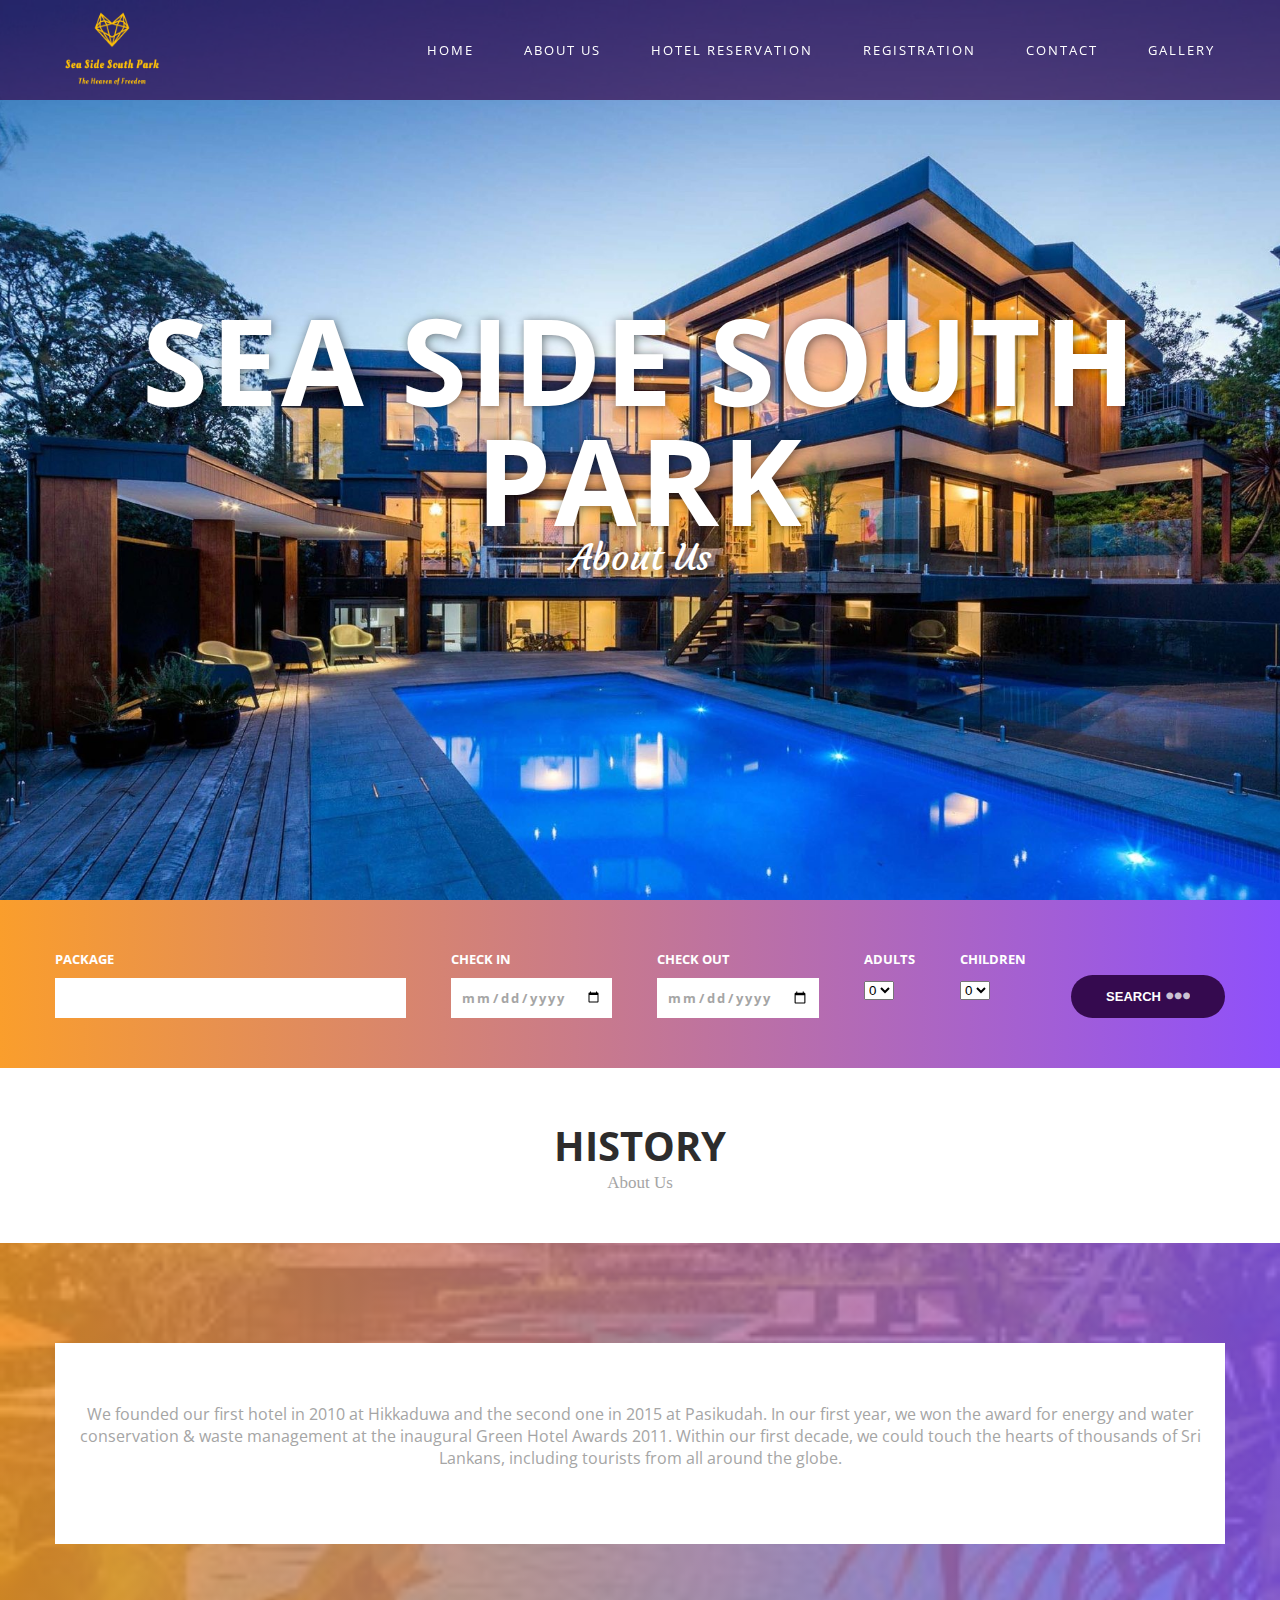
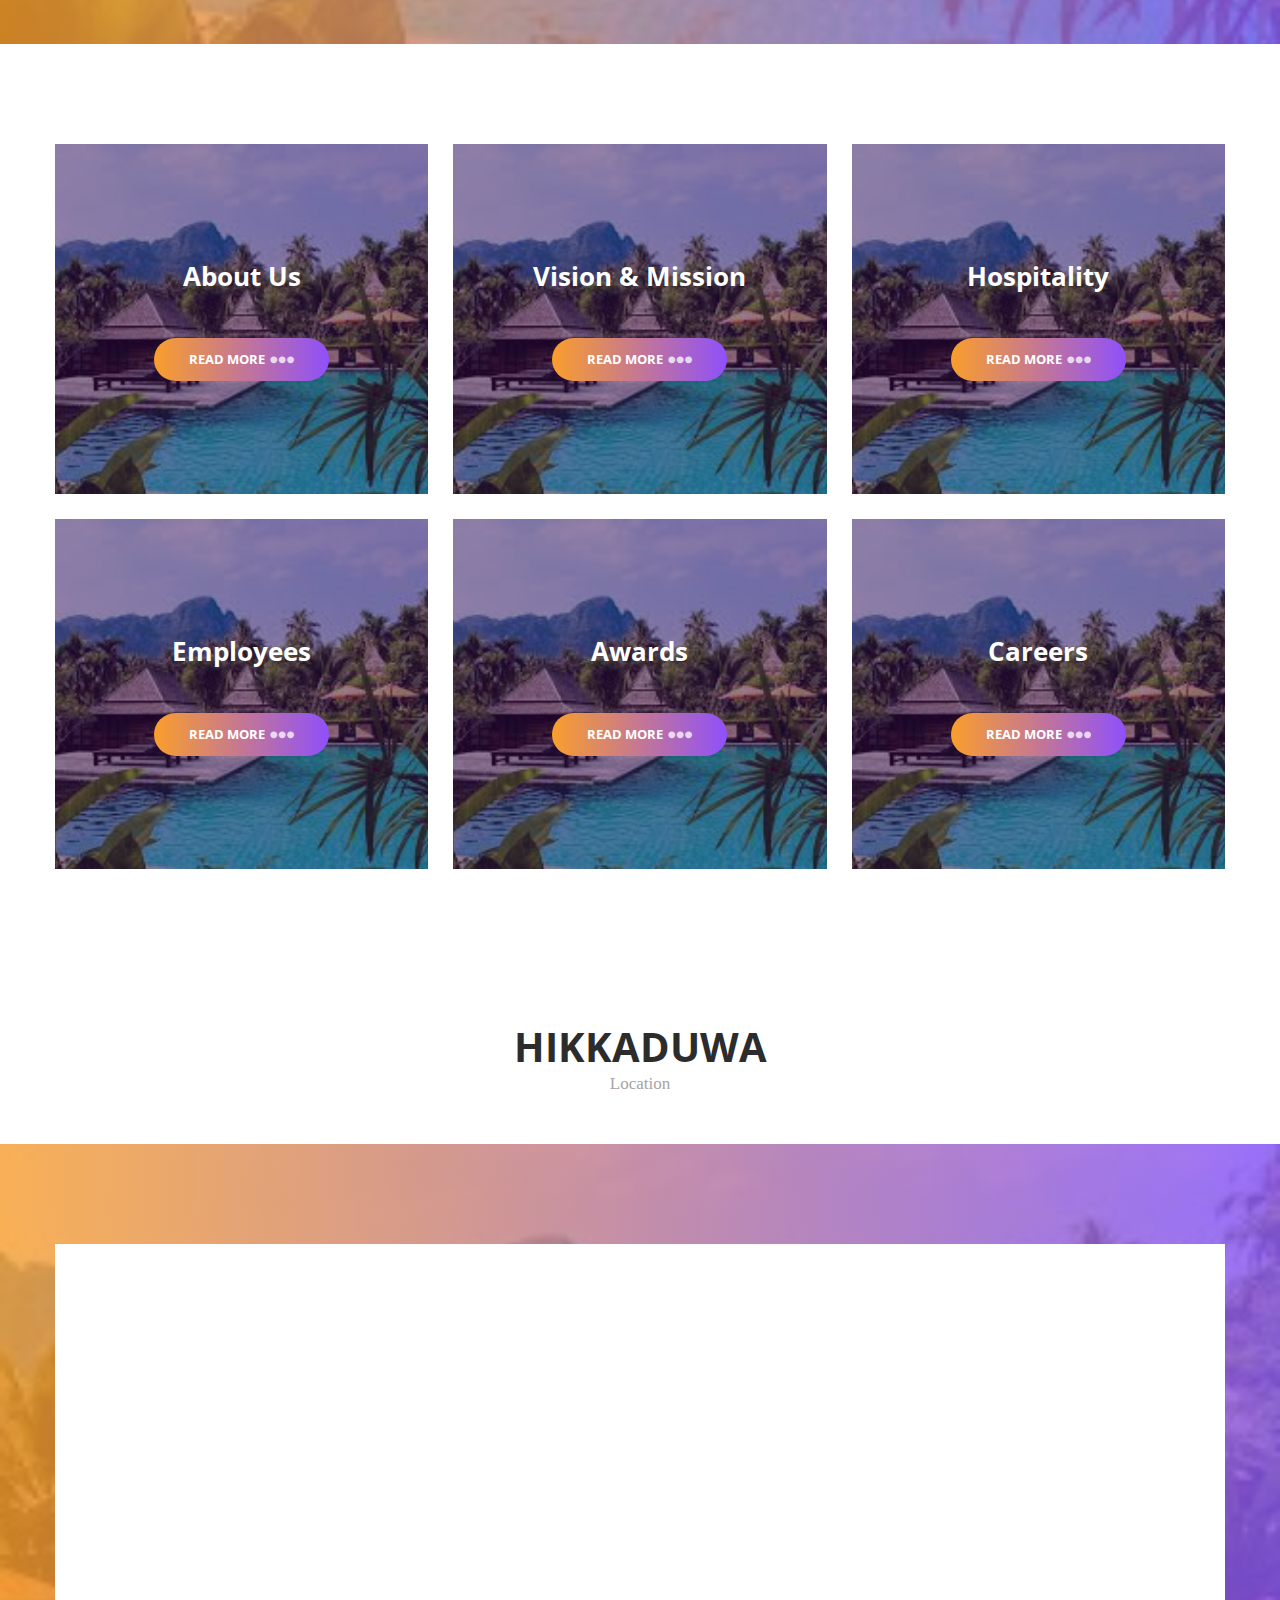
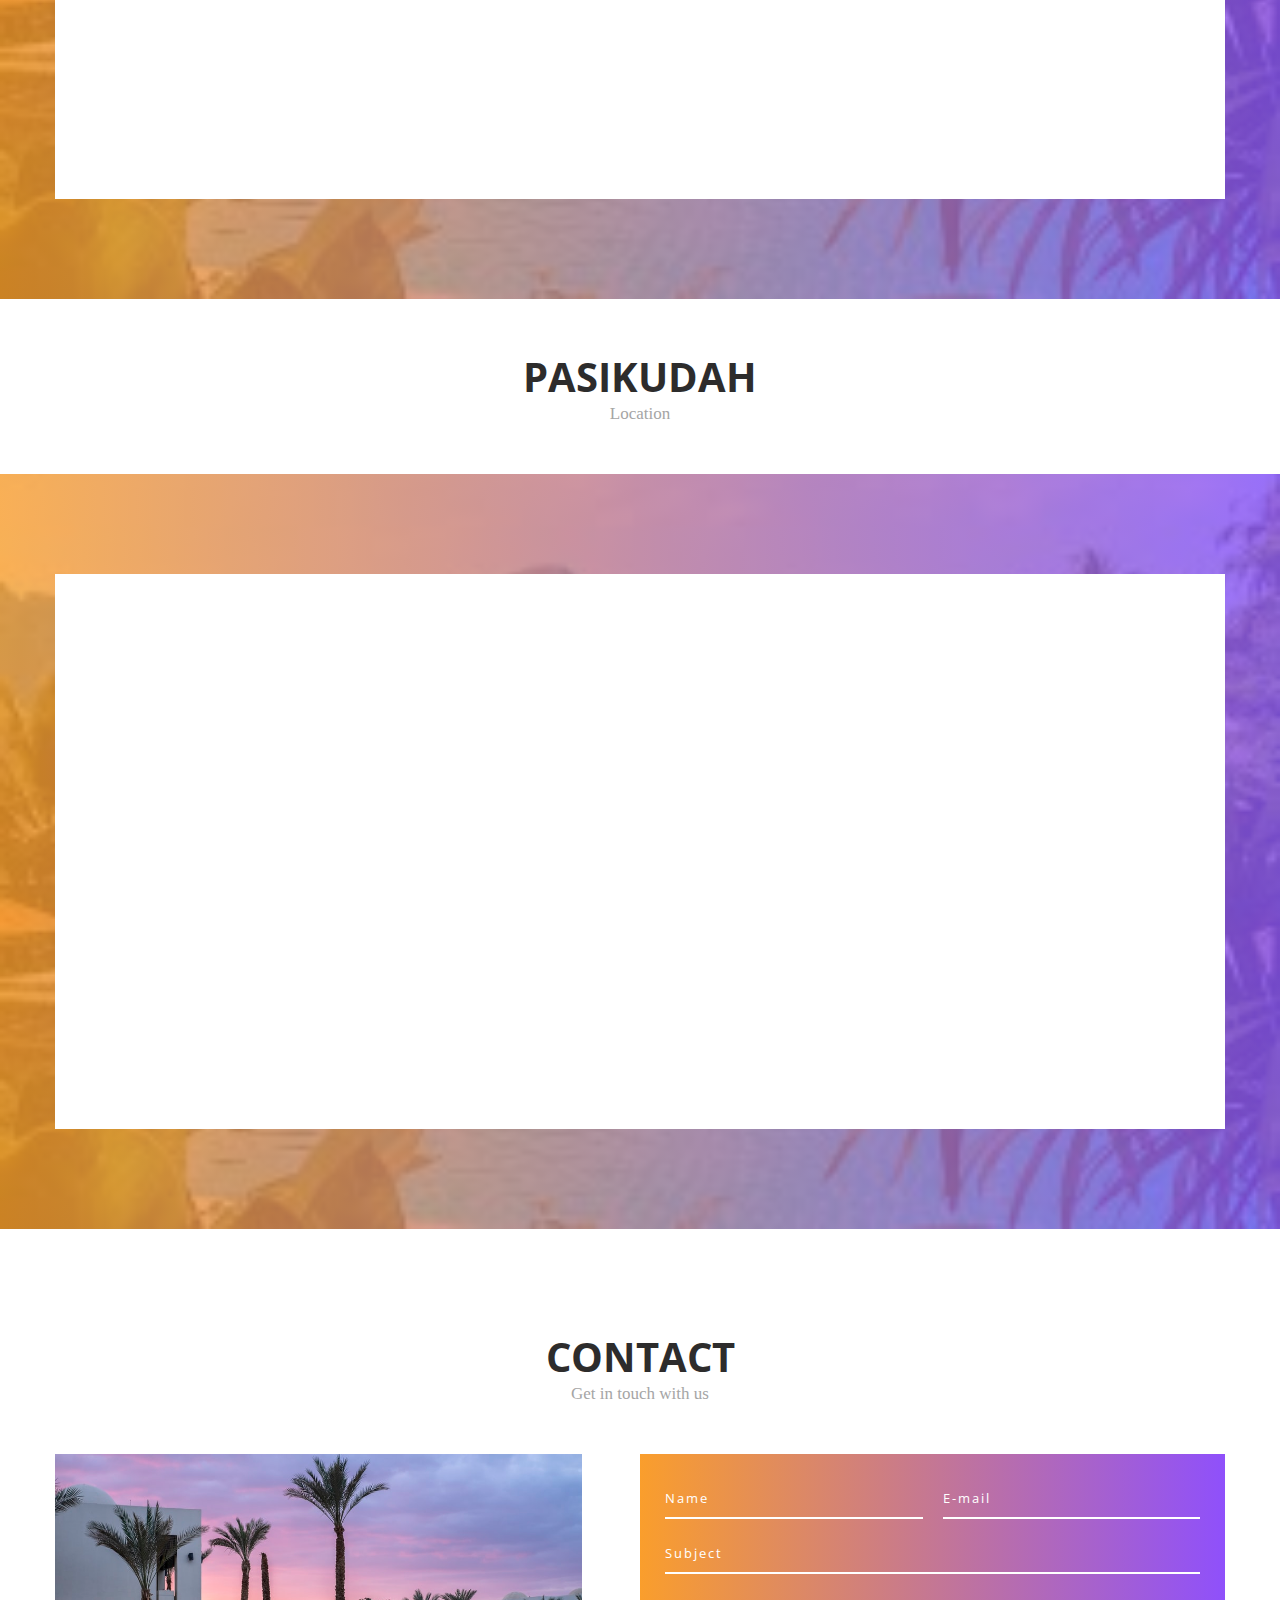
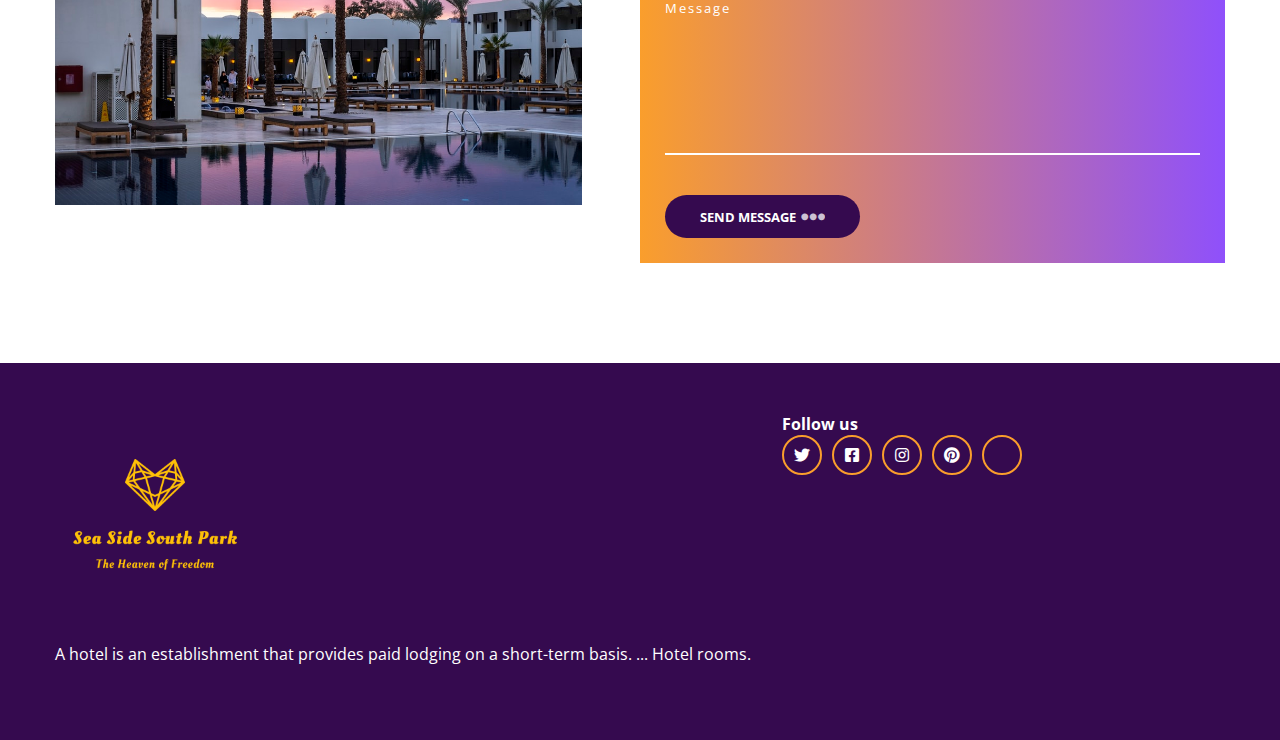
<file: About Us & Form Edits/MyPages/History.html>
<!DOCTYPE html>
<html lang="en">
    <head>
        <meta charset="UTF-8">
        <meta name="viewport"
              content="width=device-width,user scalable=no, initial-scale=1.0,maximum-scale=1.0, minimum-scale=1.0">
        <meta http-equiv="X-UA-Compatible" content="ie=edge">
        <title>About Us | History</title> 
        <link rel="icon" type="image/png" href="logo2.png">
        <link rel="stylesheet" href="https://cdnjs.cloudflare.com/ajax/libs/font-awesome/5.13.0/css/all.min.css">
        <link rel="stylesheet" href="styles.css">     
    </head>
    <body>
        <header class="header">
            <div class="container">
                <nav class="nav">
                    <a href="homepage.html" class="logo">
                    <img src="logo2.png" class="logo" width="130px" height="130px"> </a> 
                    <div class="hamburger-menu">
                        <i class="fas fa-bars"></i>
                        <i class="fas fa-times"></i>
                    </div>
                    <ul class="nav-list">
                        <li class="nav-item">
                            <a href="homepage.html" class="nav-link">Home</a>
                        </li>
                        <li class="nav-item">
                            <a href="About Us.html" class="nav-link">About Us</a>
                        </li>
                        <li class="nav-item">
                            <a href="#" class="nav-link">Hotel Reservation</a>
                        </li>
                        <li class="nav-item">
                            <a href="#" class="nav-link">Registration</a>
                        </li>
                        <li class="nav-item">
                            <a href="#" class="nav-link">Contact</a>
                        </li>
                        <li class="nav-item">
                            <a href="Gallery.html" class="nav-link">Gallery</a>
                        </li>
                    </ul>                  
                </nav> 
            </div>
        </header>
        <main>
            <div class="hero">
                <div class="container">
                    <div class="main-heading">
                        <h1 class="title">Sea Side South Park</h1>
                        <h2 class="subtitle">About Us</h2>
                    </div>
                    <!--<<a href="#" class="btn btn-gradient">Explore now
                        <span class="dots"><i class="fas fa-ellipsis-h"></i></span>
                    </a>-->
                </div>
            </div>
            <section class="booking">
                <div class="container">
                    <form action="" class="book-form">
                        <div class="input-group">
                            <label for="destination" class="input-label">Package</label>
                            <input type="text" class="input" id="destination">
                        </div>
                        <div class="input-group">
                            <label for="check-in" class="input-label">Check in</label>
                            <input type="date" class="input" id="check-in">
                        </div>
                        <div class="input-group">
                            <label for="check-out" class="input-label">Check out</label>
                            <input type="date" class="input" id="check-out">
                        </div>
                        <div class="input-group">
                            <label for="adults" class="input-label">Adults</label>
                            <select class="option" id="adults">
                                <option value="0">0</option>
                                <option value="0">1</option>
                                <option value="0">2</option>
                                <option value="0">3</option>
                                <option value="0">4</option>
                                <option value="0">5</option>
                            </select>
                        </div>
                        <div class="input-group">
                            <label for="children" class="input-label">Children</label>
                            <select class="option" id="children">
                                <option value="0">0</option>
                                <option value="0">1</option>
                                <option value="0">2</option>
                                <option value="0">3</option>
                                <option value="0">4</option>
                                <option value="0">5</option>
                            </select>
                        </div>
                        <button class="btn form-btn btn-purple">Search
                            <span class="dots"><i class="fas fa-ellipsis-h"></i></span>
                        </button>
                    </form>
                </div>
            </section>
            <h5 class="section-head" style="margin-top: 50px">
                <span class="heading">History</span>
                <span class="sub-heading">About Us</span>
            </h5>
            <section class="offer">
                <div class="container">
                    <div class="offer-content">
                        <p class="paragraph" style="margin-top: 10px">
                            We founded our first hotel in 2010 at Hikkaduwa and the second one in 2015 at Pasikudah. In
                            our first year, we won the award for energy and water conservation & waste management at the
                            inaugural Green Hotel Awards 2011. Within our first decade, we could touch the hearts of
                            thousands of Sri Lankans, including tourists from all around the globe.
                        </p>
                    </div>
                </div>
            </section>
            <section class="hotels">
                <div class="container">
                    <div class="grid">
                        <div class="grid-item featured-hotels">
                            <img src="hotel1.jpg" alt="" class="hotel-image">
                            <h5 class="hotel-name">About Us</h5><br><br>
                            <a href="About Us.html" class="btn btn-gradient">Read more
                            <span class="dots"><i class="fas fa-ellipsis-h"></i></span>
                           </a>
                        </div>

                        <div class="grid-item featured-hotels">
                            <img src="hotel1.jpg" alt="" class="hotel-image">
                            <h5 class="hotel-name">Vision & Mission</h5><br><br>
                            <a href="Vision & Mission.html" class="btn btn-gradient">Read more
                            <span class="dots"><i class="fas fa-ellipsis-h"></i></span>
                           </a>
                        </div>

                        <div class="grid-item featured-hotels">
                            <img src="hotel1.jpg" alt="" class="hotel-image">
                            <h5 class="hotel-name">Hospitality</h5><br><br>
                            <a href="Hospitality.html" class="btn btn-gradient">Read more
                            <span class="dots"><i class="fas fa-ellipsis-h"></i></span>
                           </a>
                        </div>

                        <div class="grid-item featured-hotels">
                            <img src="hotel1.jpg" alt="" class="hotel-image">
                            <h5 class="hotel-name">Employees</h5><br><br>
                            <a href="Employees.html" class="btn btn-gradient">Read more
                            <span class="dots"><i class="fas fa-ellipsis-h"></i></span>
                           </a>
                        </div>

                        <div class="grid-item featured-hotels">
                            <img src="hotel1.jpg" alt="" class="hotel-image">
                            <h5 class="hotel-name">Awards</h5><br><br>
                            <a href="Awards.html" class="btn btn-gradient">Read more
                            <span class="dots"><i class="fas fa-ellipsis-h"></i></span>
                           </a>
                        </div>
                        
                        <div class="grid-item featured-hotels">
                            <img src="hotel1.jpg" alt="" class="hotel-image">
                            <h5 class="hotel-name">Careers</h5><br><br>
                            <a href="Careers.html" class="btn btn-gradient">Read more
                            <span class="dots"><i class="fas fa-ellipsis-h"></i></span>
                           </a>
                        </div>
                    </div>
                </div>
            </section>
            <h5 class="section-head" style="margin-top: 50px">
                <span class="heading">Hikkaduwa</span>
                <span class="sub-heading">Location</span>
            </h5>
            <section class="offer">
                <div class="container">
                    <div class="offer-content">
                        <iframe src="https://www.google.com/maps/embed?pb=!1m18!1m12!1m3!1d3966.960852491724!2d80.09701631444874!3d6.135962329250117!2m3!1f0!2f0!3f0!3m2!1i1024!2i768!4f13.1!3m3!1m2!1s0x0%3A0x0!2zNsKwMDgnMDkuNSJOIDgwwrAwNSc1Ny4xIkU!5e0!3m2!1sen!2slk!4v1608976317413!5m2!1sen!2slk" width="100%" height="450" frameborder="0" style="border:0;" allowfullscreen="" aria-hidden="false" tabindex="0"></iframe>
                    </div>
                </div>
            </section>
            <h5 class="section-head" style="margin-top: 50px">
                <span class="heading">Pasikudah</span>
                <span class="sub-heading">Location</span>
            </h5>
            <section class="offer">
                <div class="container">
                    <div class="offer-content">
                        <iframe src="https://www.google.com/maps/embed?pb=!1m18!1m12!1m3!1d3951.642413168208!2d81.55810631445375!3d7.932364307382938!2m3!1f0!2f0!3f0!3m2!1i1024!2i768!4f13.1!3m3!1m2!1s0x0%3A0x0!2zN8KwNTUnNTYuNSJOIDgxwrAzMyczNy4xIkU!5e0!3m2!1sen!2slk!4v1608976578161!5m2!1sen!2slk" width="100%" height="450" frameborder="0" style="border:0;" allowfullscreen="" aria-hidden="false" tabindex="0"></iframe>
                    </div>
                </div>
            </section>
            <section class="contact">
                <div class="container">
                    <h5 class="section-head">
                        <span class="heading">Contact</span>
                        <span class="sub-heading">Get in touch with us</span>
                    </h5>
                     <div class="contact-content">
                         <div class="contact-wrap">
                         <img src="contact.jpg" alt="">
                         </div>
                         <form action="" class="form contact-form">
                            <div class="input-group-wrap">
                                <div class="input-group">
                                    <input type="text" class="input" placeholder="Name" required>
                                    <span class="bar"></span>
                                </div>
                                <div class="input-group">
                                   <input type="email" class="input" placeholder="E-mail" required>
                                   <span class="bar"></span>
                               </div>
                            </div>
                               <div class="input-group">
                                   <input type="text" class="input" placeholder="Subject" required>
                                   <span class="bar"></span>
                               </div>
                               <div class="input-group">
                                   <textarea class="input" cols="30" rows="8" placeholder="Message" required></textarea>
                                   <span class="bar"></span>                                
                               </div>
                               <botton type="submit" class="btn form-btn btn-purple">Send Message
                                   <span class="dots"><i class="fas fa-ellipsis-h"></i></span>
                               </botton>                           
                        </form>
                     </div>                     
                </div>
            </section>
        </main>

        <footer class="footer">
            <div class="container">
                <div class="footer-content">
                    <div class="footer-content-brand">
                        <a href="homepage.html" class="logo">
                            <img class="logo-image" src="logo2.png" alt="" width="200" height="200">
                        </a>
                        <div class="paragraph">
                            A hotel is an establishment that provides paid lodging on a short-term basis. ... 
                             Hotel rooms.
                        </div>
                    </div>
                    <div class="social-media-wrap">
                        <h4 class="footer-hading">Follow us</h4>
                        <div class="social-media">
                            <a href="#" class="sm-link"><i class="fab fa-twitter"></i></a>
                            <a href="#" class="sm-link"><i class="fab fa-facebook-square"></i></a>
                            <a href="#" class="sm-link"><i class="fab fa-instagram"></i></a>
                            <a href="#" class="sm-link"><i class="fab fa-pinterest"></i></a>
                            <a href="#" class="sm-link"><i class="fab fa-tripadvisor"></i></a>
                        </div>
                    </div>
                </div>
            </div>
        </footer>
        <script src="home.js"></script>
    </body>
</html>
</file>
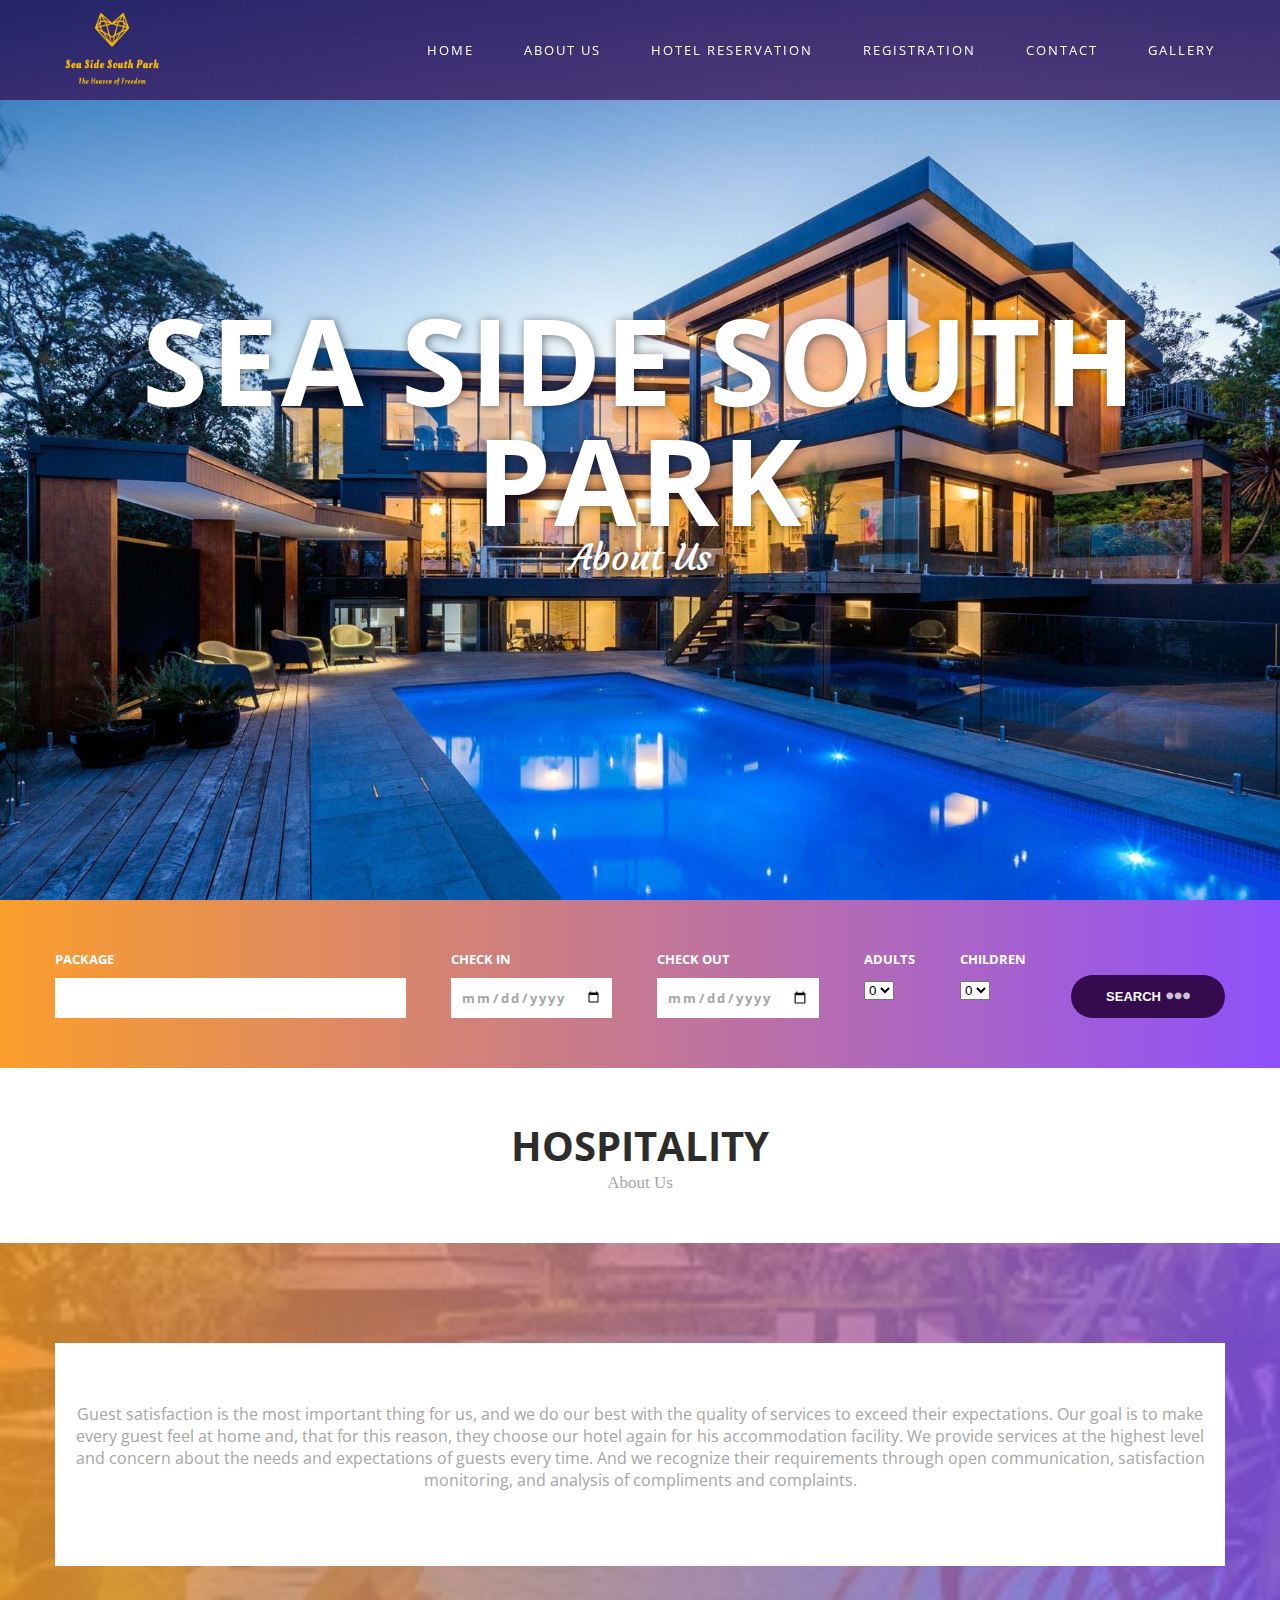
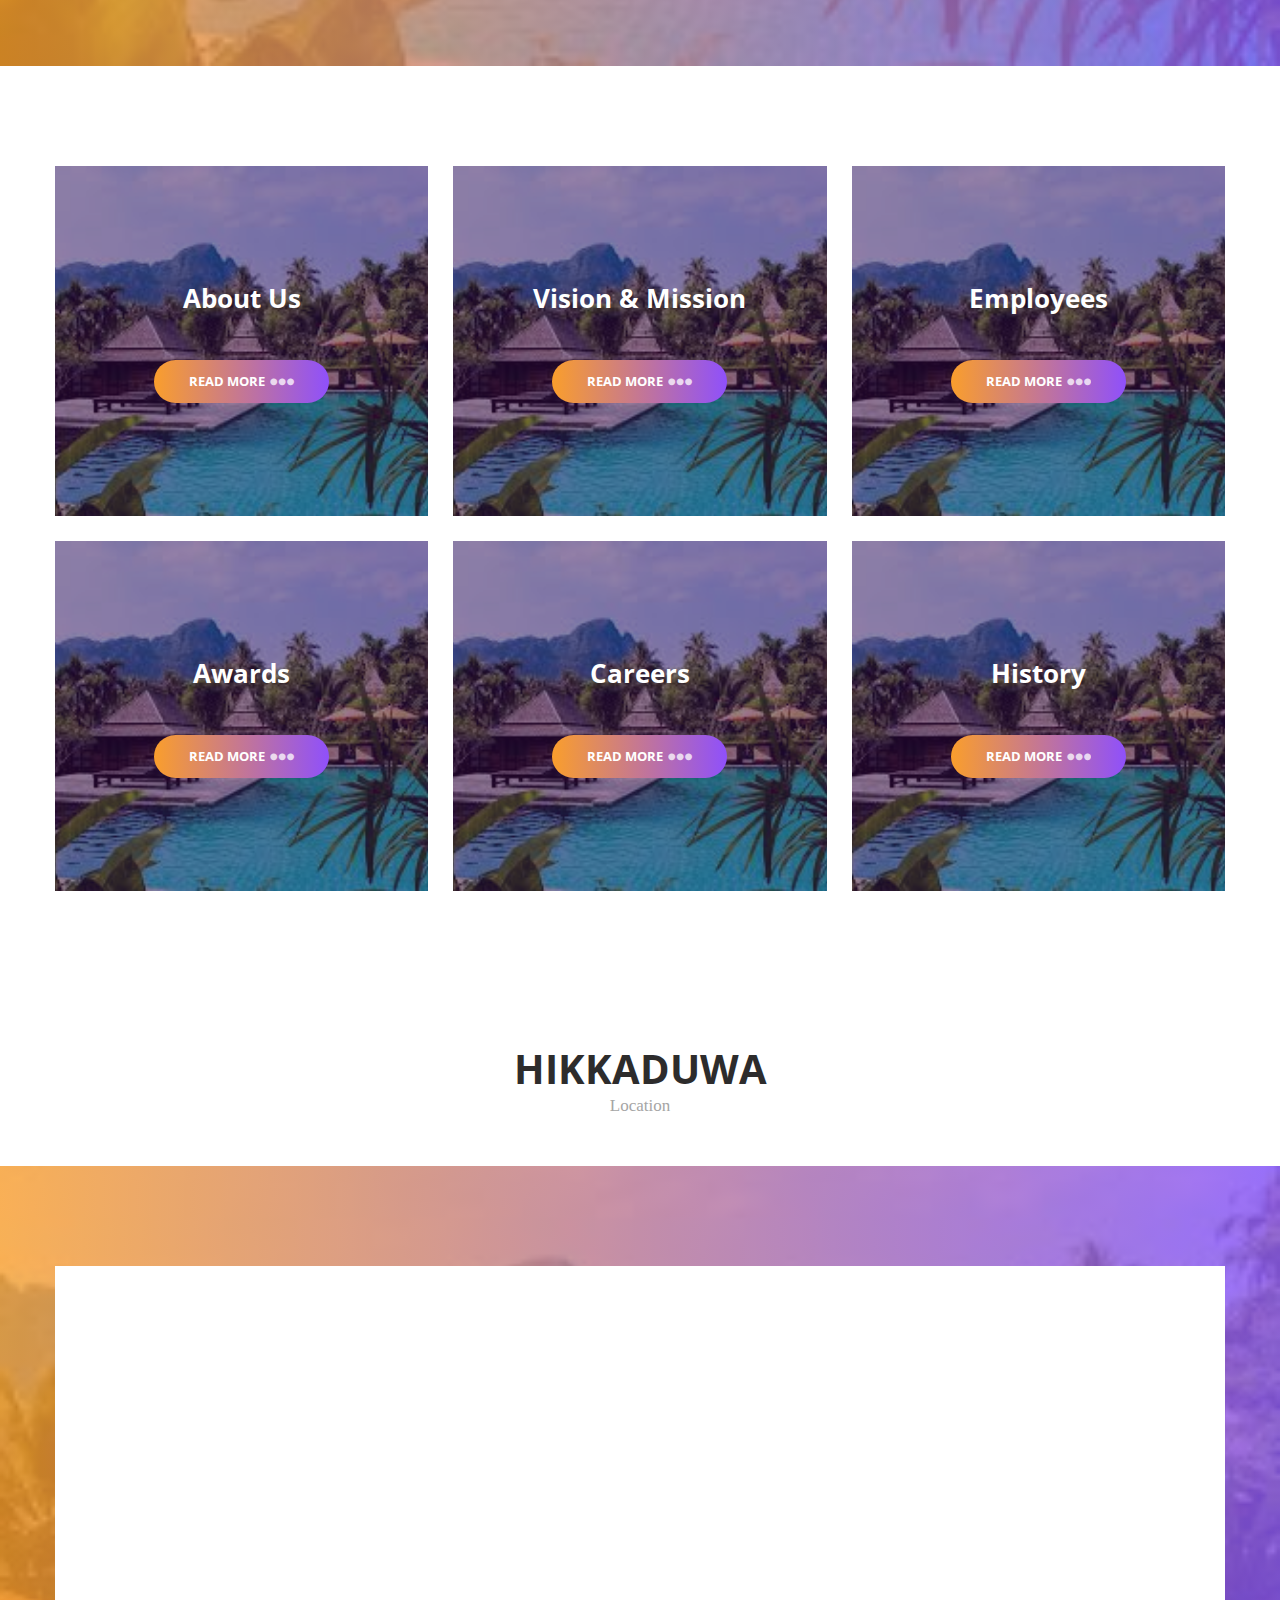
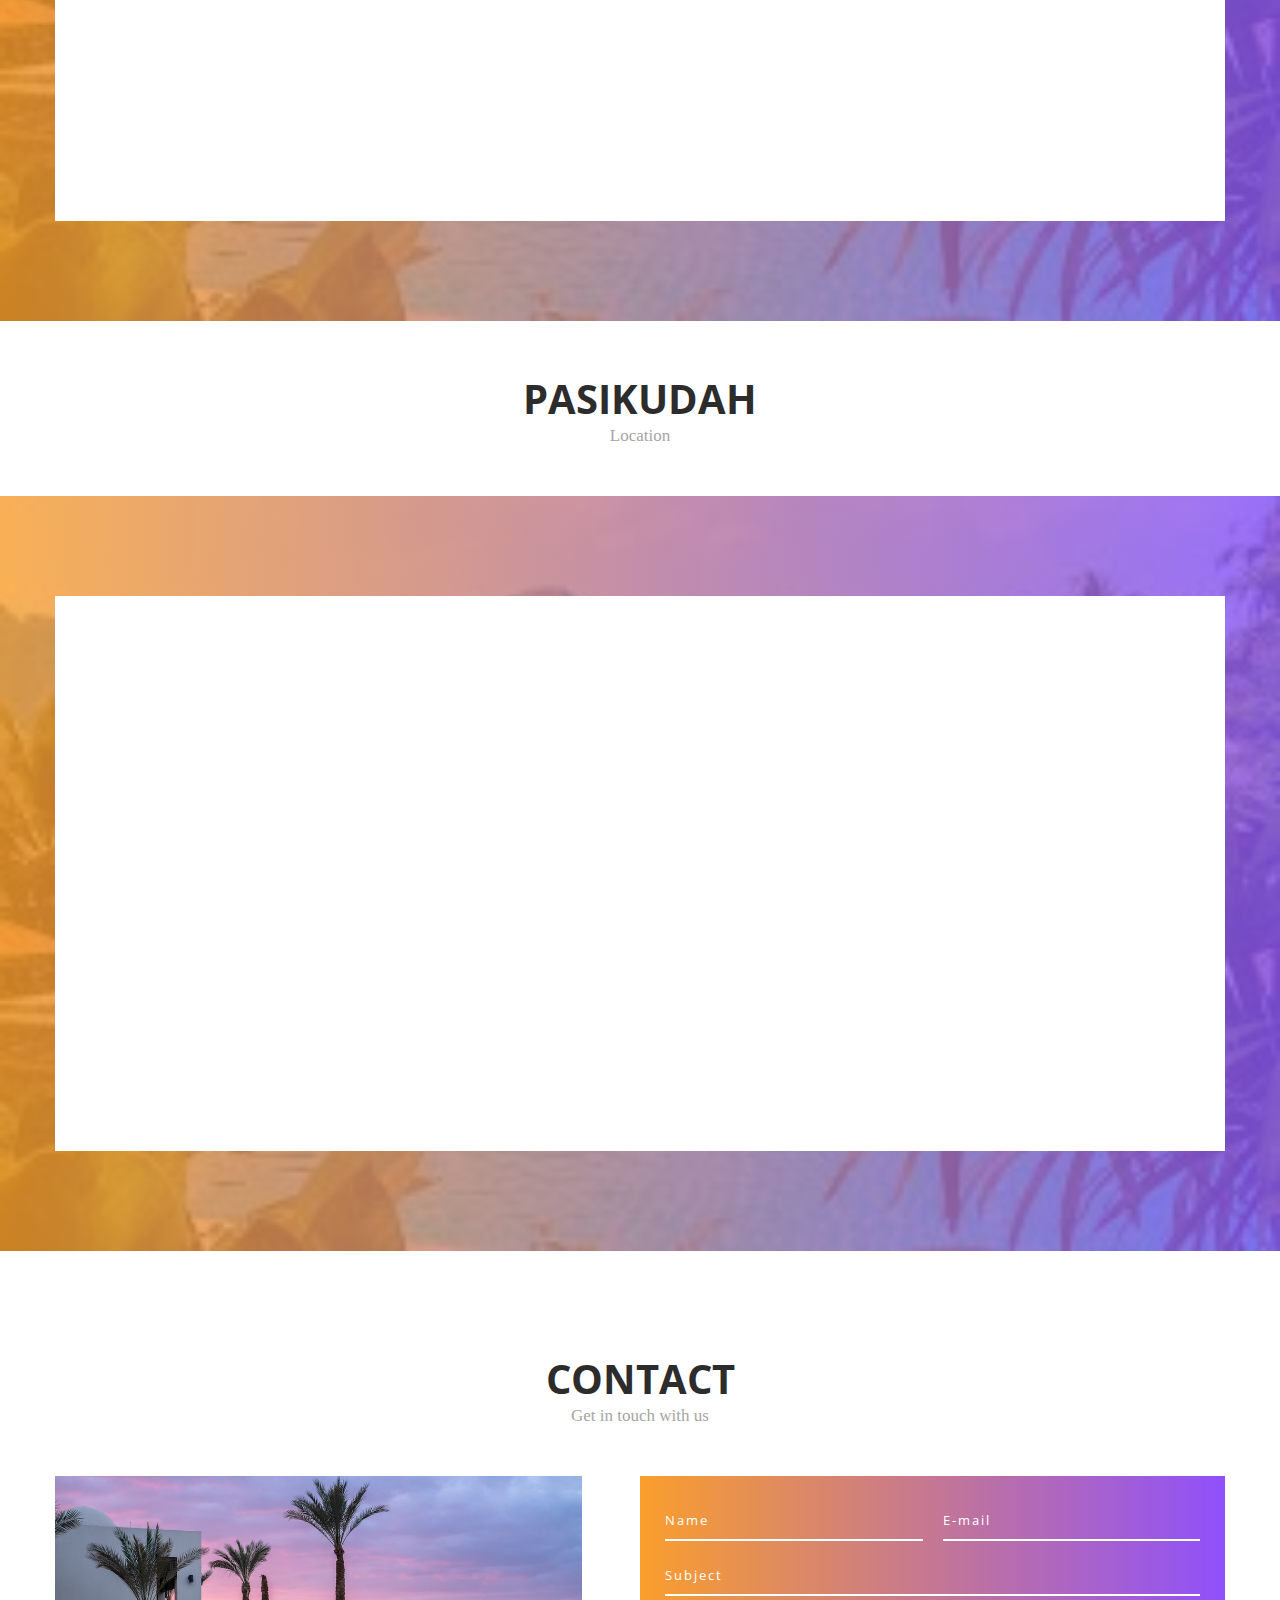
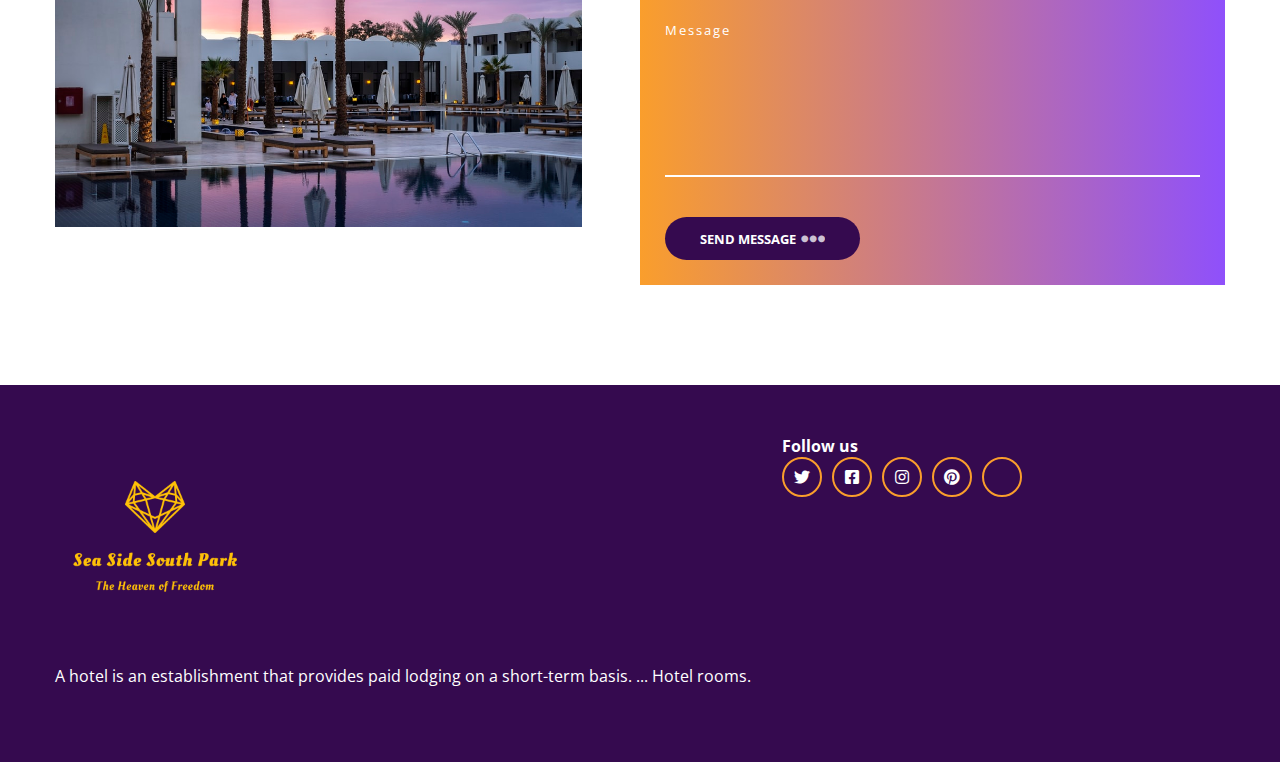
<file: About Us & Form Edits/MyPages/Hospitality.html>
<!DOCTYPE html>
<html lang="en">
    <head>
        <meta charset="UTF-8">
        <meta name="viewport"
              content="width=device-width,user scalable=no, initial-scale=1.0,maximum-scale=1.0, minimum-scale=1.0">
        <meta http-equiv="X-UA-Compatible" content="ie=edge">
        <title>About Us | Hospitality</title> 
        <link rel="icon" type="image/png" href="logo2.png">
        <link rel="stylesheet" href="https://cdnjs.cloudflare.com/ajax/libs/font-awesome/5.13.0/css/all.min.css">
        <link rel="stylesheet" href="styles.css">     
    </head>
    <body>
        <header class="header">
            <div class="container">
                <nav class="nav">
                    <a href="homepage.html" class="logo">
                    <img src="logo2.png" class="logo" width="130px" height="130px"> </a> 
                    <div class="hamburger-menu">
                        <i class="fas fa-bars"></i>
                        <i class="fas fa-times"></i>
                    </div>
                    <ul class="nav-list">
                        <li class="nav-item">
                            <a href="homepage.html" class="nav-link">Home</a>
                        </li>
                        <li class="nav-item">
                            <a href="About Us.html" class="nav-link">About Us</a>
                        </li>
                        <li class="nav-item">
                            <a href="#" class="nav-link">Hotel Reservation</a>
                        </li>
                        <li class="nav-item">
                            <a href="#" class="nav-link">Registration</a>
                        </li>
                        <li class="nav-item">
                            <a href="#" class="nav-link">Contact</a>
                        </li>
                        <li class="nav-item">
                            <a href="Gallery.html" class="nav-link">Gallery</a>
                        </li>
                    </ul>                  
                </nav> 
            </div>
        </header>
        <main>
            <div class="hero">
                <div class="container">
                    <div class="main-heading">
                        <h1 class="title">Sea Side South Park</h1>
                        <h2 class="subtitle">About Us</h2>
                    </div>
                    <!--<<a href="#" class="btn btn-gradient">Explore now
                        <span class="dots"><i class="fas fa-ellipsis-h"></i></span>
                    </a>-->
                </div>
            </div>
            <section class="booking">
                <div class="container">
                    <form action="" class="book-form">
                        <div class="input-group">
                            <label for="destination" class="input-label">Package</label>
                            <input type="text" class="input" id="destination">
                        </div>
                        <div class="input-group">
                            <label for="check-in" class="input-label">Check in</label>
                            <input type="date" class="input" id="check-in">
                        </div>
                        <div class="input-group">
                            <label for="check-out" class="input-label">Check out</label>
                            <input type="date" class="input" id="check-out">
                        </div>
                        <div class="input-group">
                            <label for="adults" class="input-label">Adults</label>
                            <select class="option" id="adults">
                                <option value="0">0</option>
                                <option value="0">1</option>
                                <option value="0">2</option>
                                <option value="0">3</option>
                                <option value="0">4</option>
                                <option value="0">5</option>
                            </select>
                        </div>
                        <div class="input-group">
                            <label for="children" class="input-label">Children</label>
                            <select class="option" id="children">
                                <option value="0">0</option>
                                <option value="0">1</option>
                                <option value="0">2</option>
                                <option value="0">3</option>
                                <option value="0">4</option>
                                <option value="0">5</option>
                            </select>
                        </div>
                        <button class="btn form-btn btn-purple">Search
                            <span class="dots"><i class="fas fa-ellipsis-h"></i></span>
                        </button>
                    </form>
                </div>
            </section>
            <h5 class="section-head" style="margin-top: 50px">
                <span class="heading">Hospitality</span>
                <span class="sub-heading">About Us</span>
            </h5>
            <section class="offer">
                <div class="container">
                    <div class="offer-content">
                        <p class="paragraph" style="margin-top: 10px">
                            Guest satisfaction is the most important thing for us, and we do our best with the quality of services to exceed their expectations. Our goal is to make every guest feel at home and, that for this reason, they choose our hotel again for his accommodation facility. We provide services at the highest level and concern about the needs and expectations of guests every time. And we recognize their requirements through open communication, satisfaction monitoring, and analysis of compliments and complaints.
                        </p>
                    </div>
                </div>
            </section>
            <section class="hotels">
                <div class="container">
                    <div class="grid">
                        <div class="grid-item featured-hotels">
                            <img src="hotel1.jpg" alt="" class="hotel-image">
                            <h5 class="hotel-name">About Us</h5><br><br>
                            <a href="About Us.html" class="btn btn-gradient">Read more
                            <span class="dots"><i class="fas fa-ellipsis-h"></i></span>
                           </a>
                        </div>

                        <div class="grid-item featured-hotels">
                            <img src="hotel1.jpg" alt="" class="hotel-image">
                            <h5 class="hotel-name">Vision & Mission</h5><br><br>
                            <a href="Vision & Mission.html" class="btn btn-gradient">Read more
                            <span class="dots"><i class="fas fa-ellipsis-h"></i></span>
                           </a>
                        </div>

                        <div class="grid-item featured-hotels">
                            <img src="hotel1.jpg" alt="" class="hotel-image">
                            <h5 class="hotel-name">Employees</h5><br><br>
                            <a href="Employees.html" class="btn btn-gradient">Read more
                            <span class="dots"><i class="fas fa-ellipsis-h"></i></span>
                           </a>
                        </div>

                        <div class="grid-item featured-hotels">
                            <img src="hotel1.jpg" alt="" class="hotel-image">
                            <h5 class="hotel-name">Awards</h5><br><br>
                            <a href="Awards.html" class="btn btn-gradient">Read more
                            <span class="dots"><i class="fas fa-ellipsis-h"></i></span>
                           </a>
                        </div>

                        <div class="grid-item featured-hotels">
                            <img src="hotel1.jpg" alt="" class="hotel-image">
                            <h5 class="hotel-name">Careers</h5><br><br>
                            <a href="Careers.html" class="btn btn-gradient">Read more
                            <span class="dots"><i class="fas fa-ellipsis-h"></i></span>
                           </a>
                        </div>
                        
                        <div class="grid-item featured-hotels">
                            <img src="hotel1.jpg" alt="" class="hotel-image">
                            <h5 class="hotel-name">History</h5><br><br>
                            <a href="History.html" class="btn btn-gradient">Read more
                            <span class="dots"><i class="fas fa-ellipsis-h"></i></span>
                           </a>
                        </div>
                    </div>
                </div>
            </section>
            <h5 class="section-head" style="margin-top: 50px">
                <span class="heading">Hikkaduwa</span>
                <span class="sub-heading">Location</span>
            </h5>
            <section class="offer">
                <div class="container">
                    <div class="offer-content">
                        <iframe src="https://www.google.com/maps/embed?pb=!1m18!1m12!1m3!1d3966.960852491724!2d80.09701631444874!3d6.135962329250117!2m3!1f0!2f0!3f0!3m2!1i1024!2i768!4f13.1!3m3!1m2!1s0x0%3A0x0!2zNsKwMDgnMDkuNSJOIDgwwrAwNSc1Ny4xIkU!5e0!3m2!1sen!2slk!4v1608976317413!5m2!1sen!2slk" width="100%" height="450" frameborder="0" style="border:0;" allowfullscreen="" aria-hidden="false" tabindex="0"></iframe>
                    </div>
                </div>
            </section>
            <h5 class="section-head" style="margin-top: 50px">
                <span class="heading">Pasikudah</span>
                <span class="sub-heading">Location</span>
            </h5>
            <section class="offer">
                <div class="container">
                    <div class="offer-content">
                        <iframe src="https://www.google.com/maps/embed?pb=!1m18!1m12!1m3!1d3951.642413168208!2d81.55810631445375!3d7.932364307382938!2m3!1f0!2f0!3f0!3m2!1i1024!2i768!4f13.1!3m3!1m2!1s0x0%3A0x0!2zN8KwNTUnNTYuNSJOIDgxwrAzMyczNy4xIkU!5e0!3m2!1sen!2slk!4v1608976578161!5m2!1sen!2slk" width="100%" height="450" frameborder="0" style="border:0;" allowfullscreen="" aria-hidden="false" tabindex="0"></iframe>
                    </div>
                </div>
            </section>
            <section class="contact">
                <div class="container">
                    <h5 class="section-head">
                        <span class="heading">Contact</span>
                        <span class="sub-heading">Get in touch with us</span>
                    </h5>
                     <div class="contact-content">
                         <div class="contact-wrap">
                         <img src="contact.jpg" alt="">
                         </div>
                         <form action="" class="form contact-form">
                            <div class="input-group-wrap">
                                <div class="input-group">
                                    <input type="text" class="input" placeholder="Name" required>
                                    <span class="bar"></span>
                                </div>
                                <div class="input-group">
                                   <input type="email" class="input" placeholder="E-mail" required>
                                   <span class="bar"></span>
                               </div>
                            </div>
                               <div class="input-group">
                                   <input type="text" class="input" placeholder="Subject" required>
                                   <span class="bar"></span>
                               </div>
                               <div class="input-group">
                                   <textarea class="input" cols="30" rows="8" placeholder="Message" required></textarea>
                                   <span class="bar"></span>                                
                               </div>
                               <botton type="submit" class="btn form-btn btn-purple">Send Message
                                   <span class="dots"><i class="fas fa-ellipsis-h"></i></span>
                               </botton>                           
                        </form>
                     </div>                     
                </div>
            </section>
        </main>

        <footer class="footer">
            <div class="container">
                <div class="footer-content">
                    <div class="footer-content-brand">
                        <a href="homepage.html" class="logo">
                            <img class="logo-image" src="logo2.png" alt="" width="200" height="200">
                        </a>
                        <div class="paragraph">
                            A hotel is an establishment that provides paid lodging on a short-term basis. ... 
                             Hotel rooms.
                        </div>
                    </div>
                    <div class="social-media-wrap">
                        <h4 class="footer-hading">Follow us</h4>
                        <div class="social-media">
                            <a href="#" class="sm-link"><i class="fab fa-twitter"></i></a>
                            <a href="#" class="sm-link"><i class="fab fa-facebook-square"></i></a>
                            <a href="#" class="sm-link"><i class="fab fa-instagram"></i></a>
                            <a href="#" class="sm-link"><i class="fab fa-pinterest"></i></a>
                            <a href="#" class="sm-link"><i class="fab fa-tripadvisor"></i></a>
                        </div>
                    </div>
                </div>
            </div>
        </footer>
        <script src="home.js"></script>
    </body>
</html>
</file>
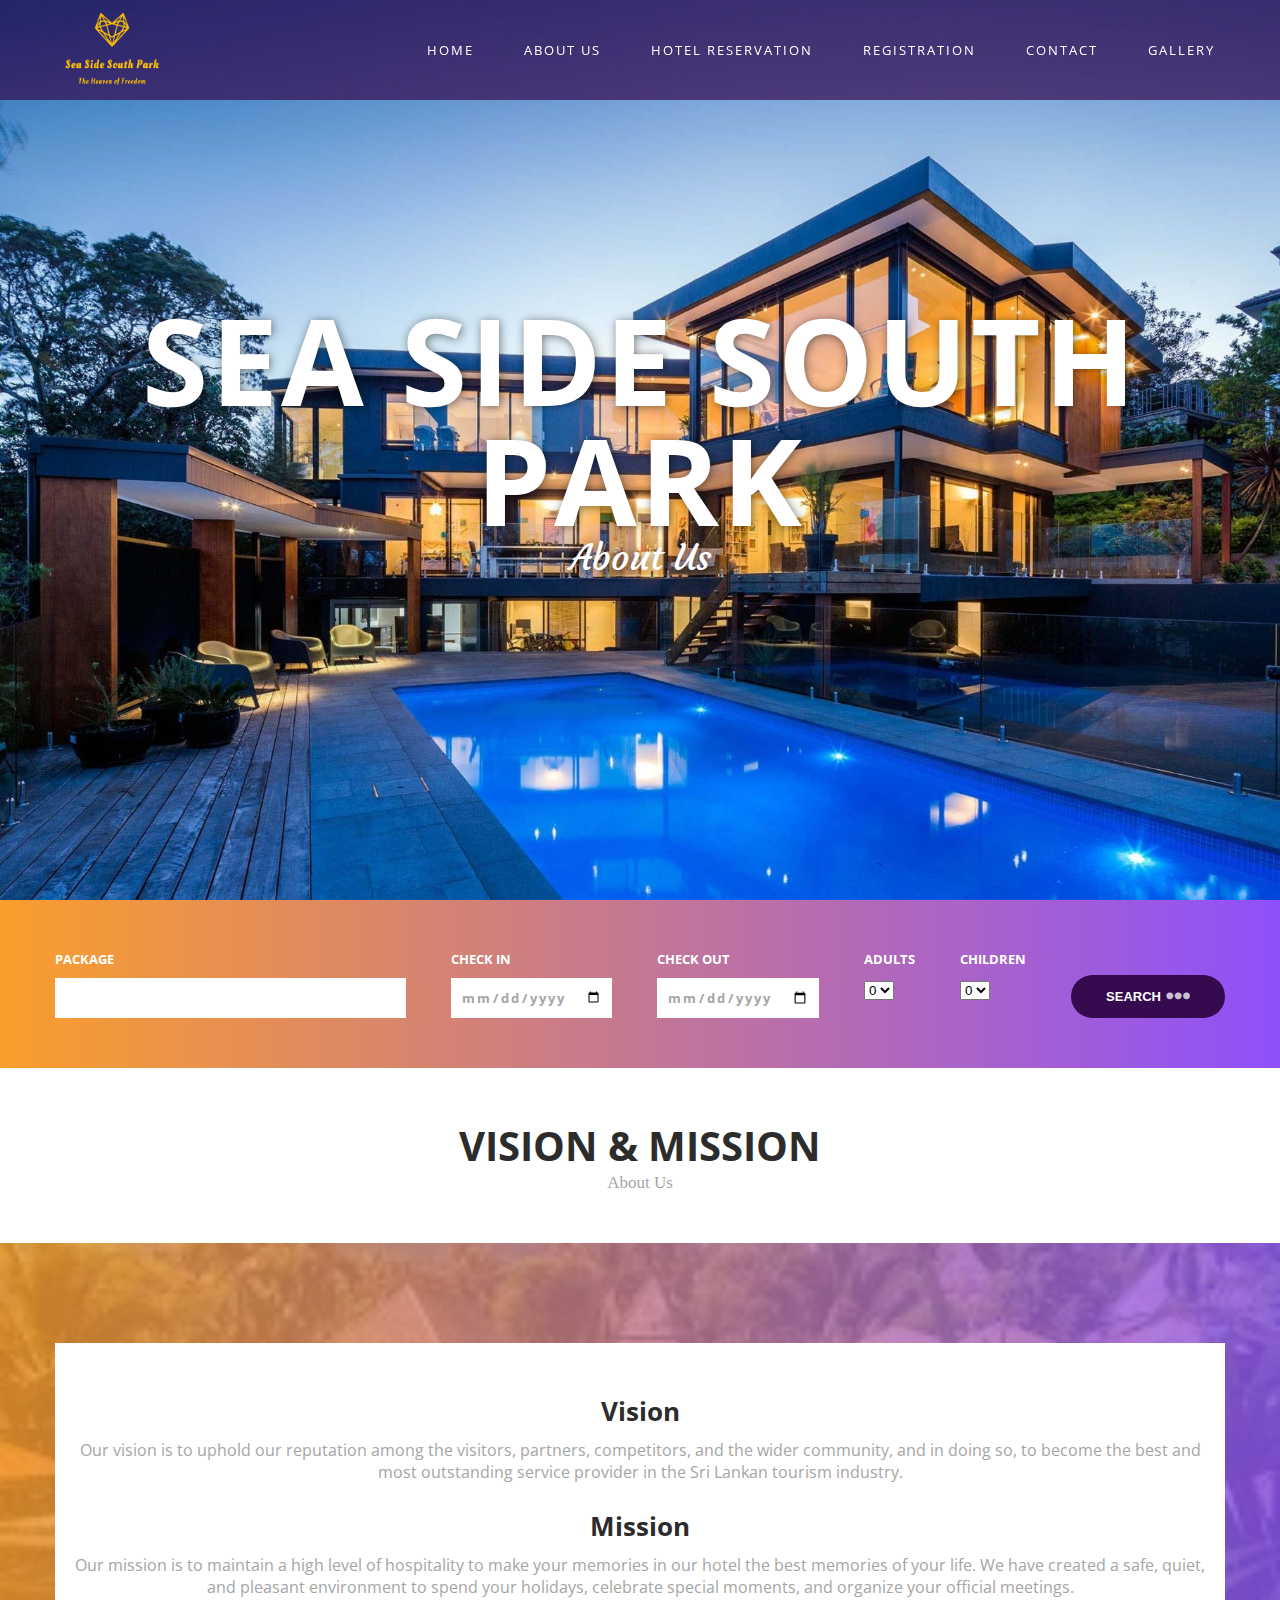
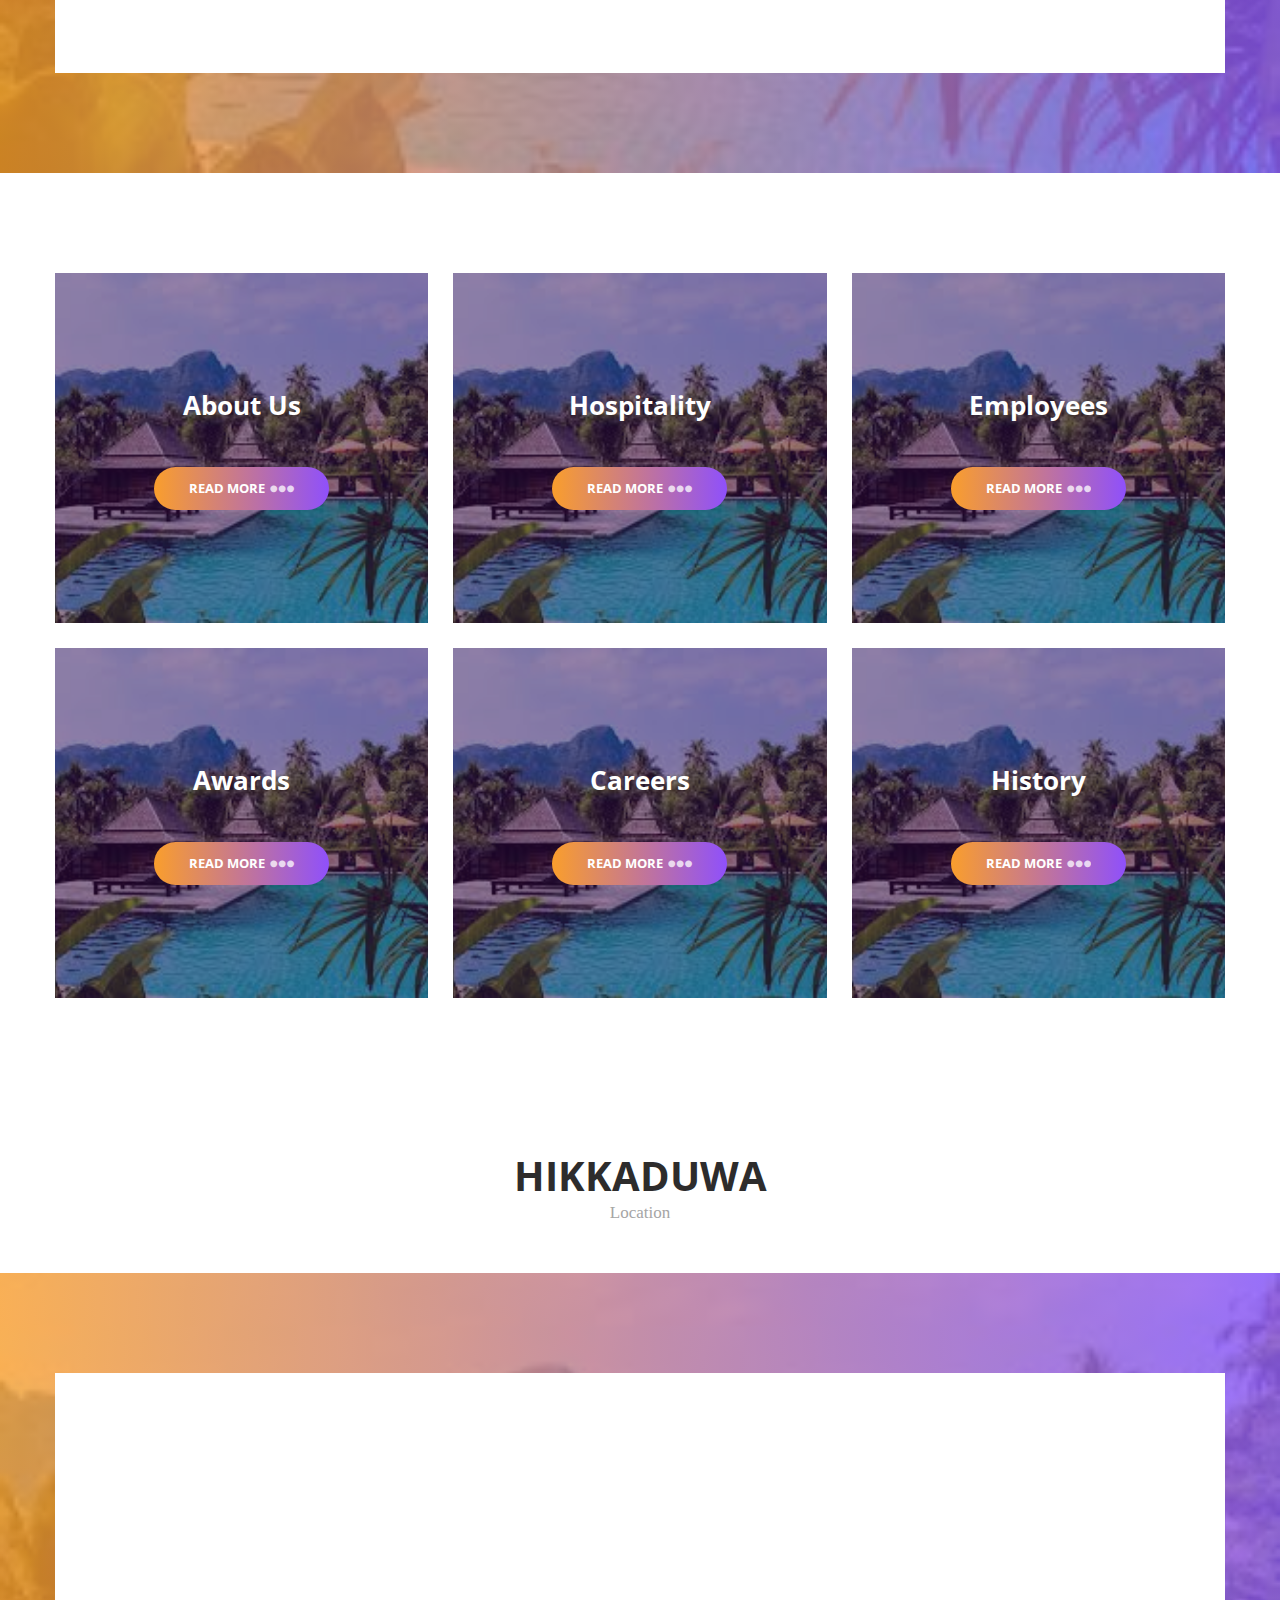
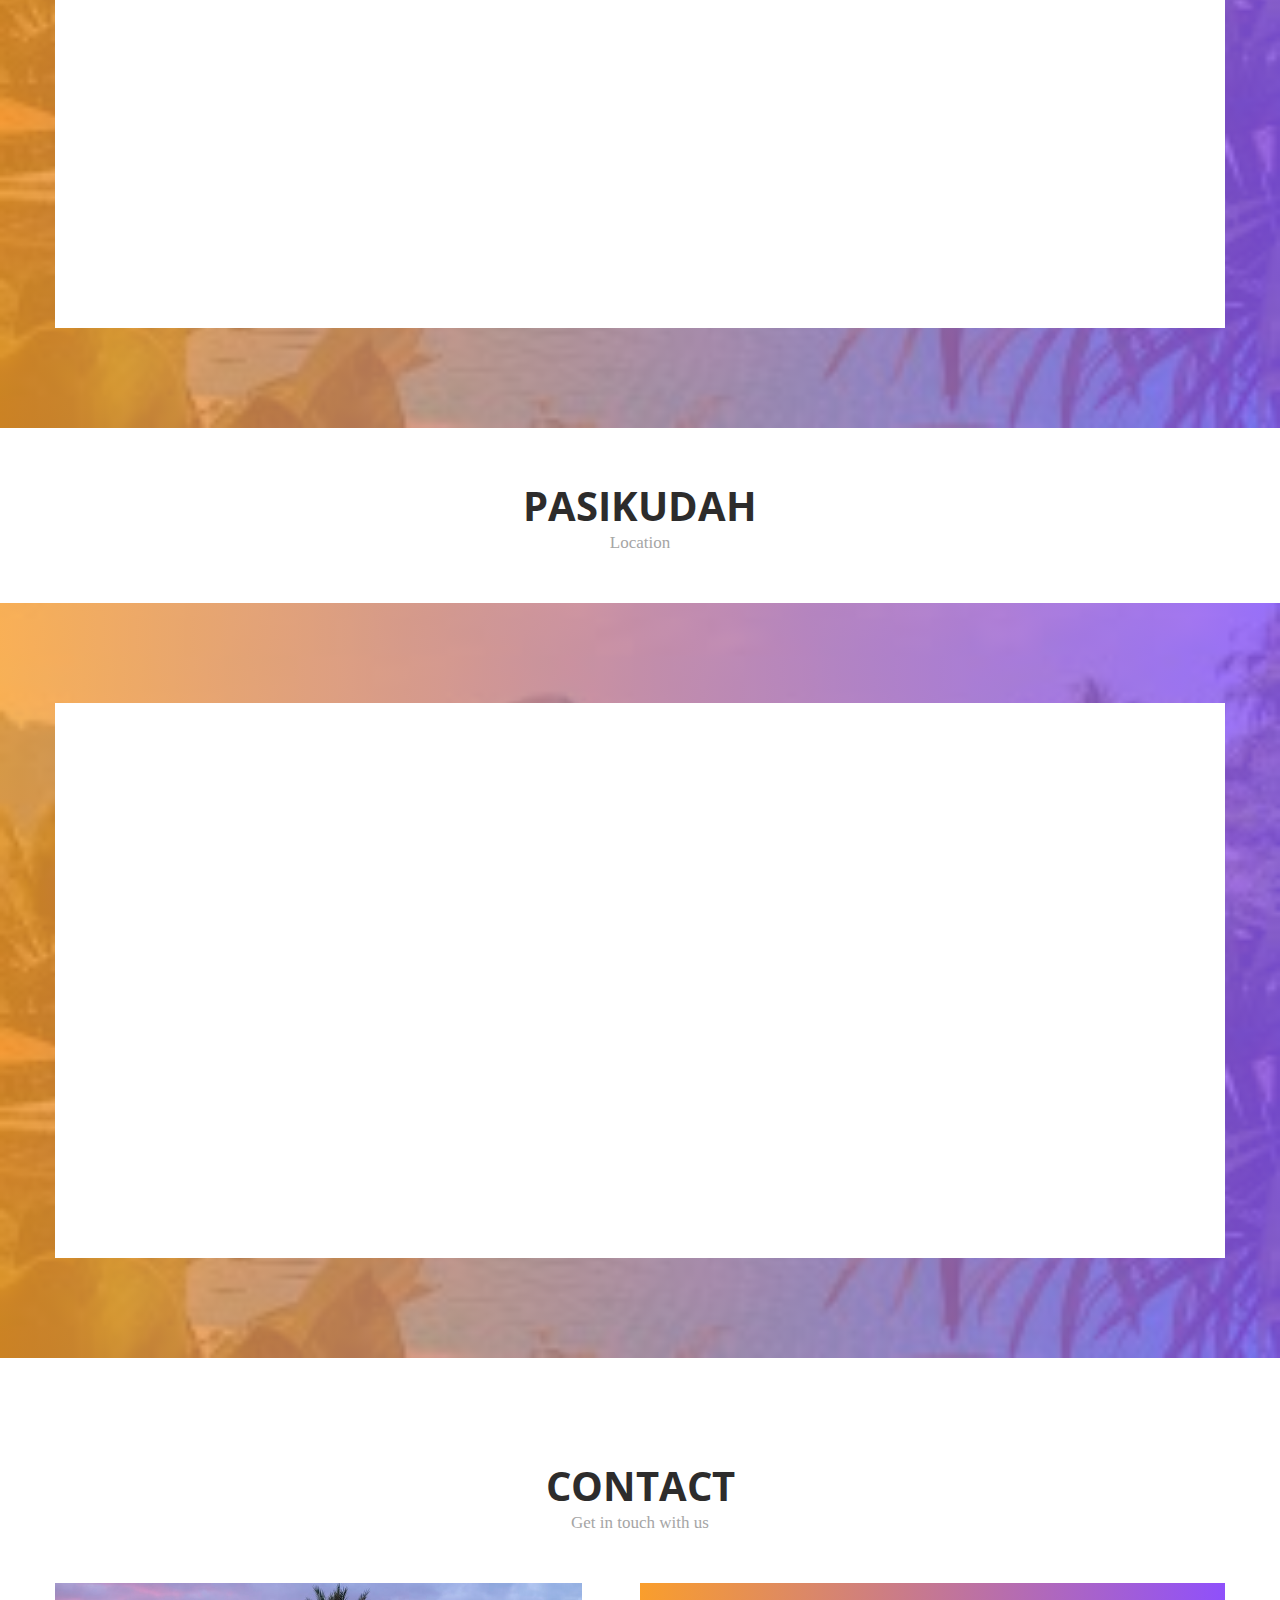
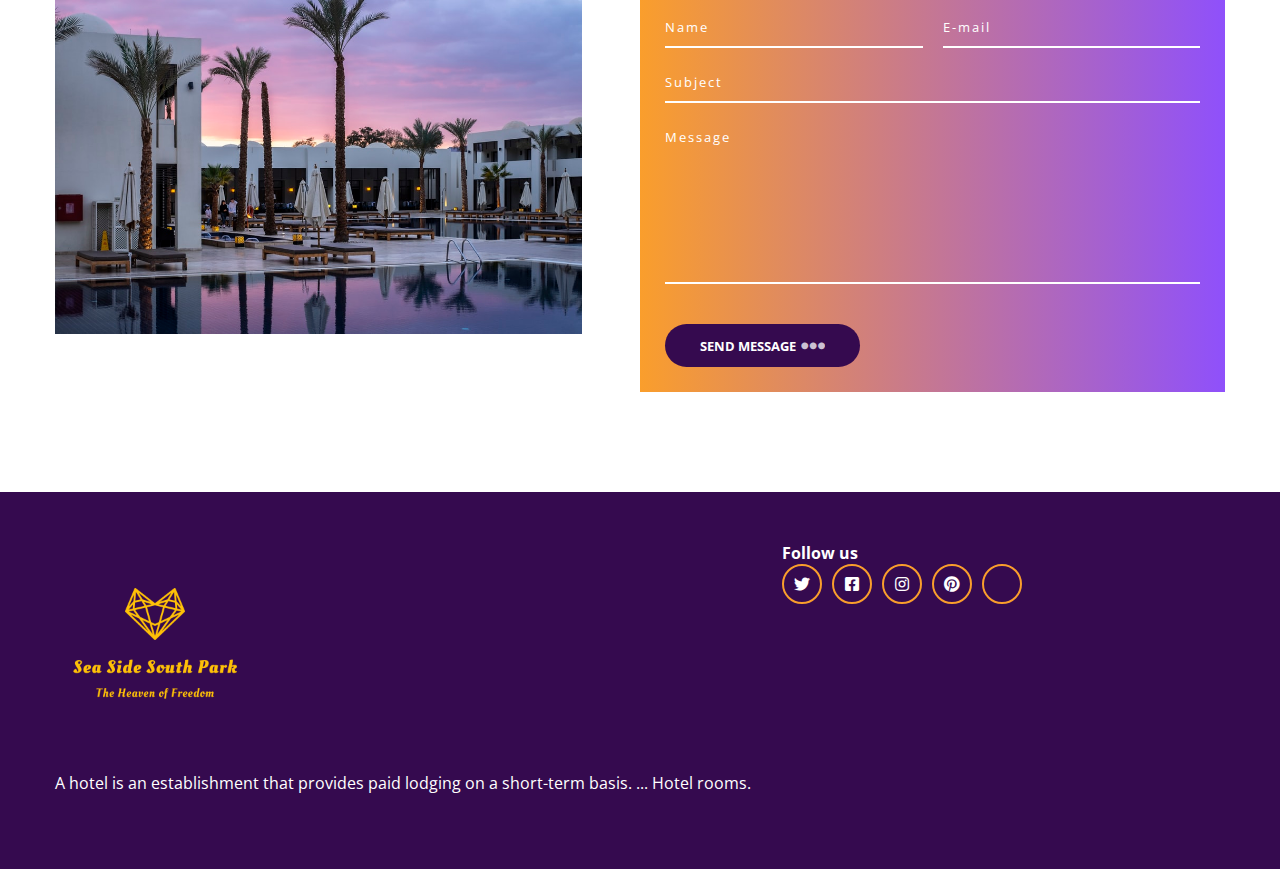
<file: About Us & Form Edits/MyPages/Vision & Mission.html>
<!DOCTYPE html>
<html lang="en">
    <head>
        <meta charset="UTF-8">
        <meta name="viewport"
              content="width=device-width,user scalable=no, initial-scale=1.0,maximum-scale=1.0, minimum-scale=1.0">
        <meta http-equiv="X-UA-Compatible" content="ie=edge">
        <title>About Us | Vision & Mission</title> 
        <link rel="icon" type="image/png" href="logo2.png">
        <link rel="stylesheet" href="https://cdnjs.cloudflare.com/ajax/libs/font-awesome/5.13.0/css/all.min.css">
        <link rel="stylesheet" href="styles.css">     
    </head>
    <body>
        <header class="header">
            <div class="container">
                <nav class="nav">
                    <a href="homepage.html" class="logo">
                    <img src="logo2.png" class="logo" width="130px" height="130px"> </a> 
                    <div class="hamburger-menu">
                        <i class="fas fa-bars"></i>
                        <i class="fas fa-times"></i>
                    </div>
                    <ul class="nav-list">
                        <li class="nav-item">
                            <a href="homepage.html" class="nav-link">Home</a>
                        </li>
                        <li class="nav-item">
                            <a href="About Us.html" class="nav-link">About Us</a>
                        </li>
                        <li class="nav-item">
                            <a href="#" class="nav-link">Hotel Reservation</a>
                        </li>
                        <li class="nav-item">
                            <a href="#" class="nav-link">Registration</a>
                        </li>
                        <li class="nav-item">
                            <a href="#" class="nav-link">Contact</a>
                        </li>
                        <li class="nav-item">
                            <a href="Gallery.html" class="nav-link">Gallery</a>
                        </li>
                    </ul>                  
                </nav> 
            </div>
        </header>
        <main>
            <div class="hero">
                <div class="container">
                    <div class="main-heading">
                        <h1 class="title">Sea Side South Park</h1>
                        <h2 class="subtitle">About Us</h2>
                    </div>
                    <!--<<a href="#" class="btn btn-gradient">Explore now
                        <span class="dots"><i class="fas fa-ellipsis-h"></i></span>
                    </a>-->
                </div>
            </div>
            <section class="booking">
                <div class="container">
                    <form action="" class="book-form">
                        <div class="input-group">
                            <label for="destination" class="input-label">Package</label>
                            <input type="text" class="input" id="destination">
                        </div>
                        <div class="input-group">
                            <label for="check-in" class="input-label">Check in</label>
                            <input type="date" class="input" id="check-in">
                        </div>
                        <div class="input-group">
                            <label for="check-out" class="input-label">Check out</label>
                            <input type="date" class="input" id="check-out">
                        </div>
                        <div class="input-group">
                            <label for="adults" class="input-label">Adults</label>
                            <select class="option" id="adults">
                                <option value="0">0</option>
                                <option value="0">1</option>
                                <option value="0">2</option>
                                <option value="0">3</option>
                                <option value="0">4</option>
                                <option value="0">5</option>
                            </select>
                        </div>
                        <div class="input-group">
                            <label for="children" class="input-label">Children</label>
                            <select class="option" id="children">
                                <option value="0">0</option>
                                <option value="0">1</option>
                                <option value="0">2</option>
                                <option value="0">3</option>
                                <option value="0">4</option>
                                <option value="0">5</option>
                            </select>
                        </div>
                        <button class="btn form-btn btn-purple">Search
                            <span class="dots"><i class="fas fa-ellipsis-h"></i></span>
                        </button>
                    </form>
                </div>
            </section>
            <h5 class="section-head" style="margin-top: 50px">
                <span class="heading">Vision & Mission</span>
                <span class="sub-heading">About Us</span>
            </h5>
            <section class="offer">
                <div class="container">
                    <div class="offer-content">
                        <h5 class="hotel-name">Vision</h5>
                        <p class="paragraph" style="margin-top: 10px">
                            Our vision is to uphold our reputation among the visitors, partners, competitors, and the wider community, and in doing so, to become the best and most outstanding service provider in the Sri Lankan tourism industry.
                        </p>
                        <h5 class="hotel-name">Mission</h5>
                        <p class="paragraph" style="margin-top: 10px">
                            Our mission is to maintain a high level of hospitality to make your memories in our hotel the best memories of your life. We have created a safe, quiet, and pleasant environment to spend your holidays, celebrate special moments, and organize your official meetings.
                        </p>
                    </div>
                </div>
            </section>
            <section class="hotels">
                <div class="container">
                    <div class="grid">
                        <div class="grid-item featured-hotels">
                            <img src="hotel1.jpg" alt="" class="hotel-image">
                            <h5 class="hotel-name">About Us</h5><br><br>
                            <a href="About Us.html" class="btn btn-gradient">Read more
                            <span class="dots"><i class="fas fa-ellipsis-h"></i></span>
                           </a>
                        </div>

                        <div class="grid-item featured-hotels">
                            <img src="hotel1.jpg" alt="" class="hotel-image">
                            <h5 class="hotel-name">Hospitality</h5><br><br>
                            <a href="Hospitality.html" class="btn btn-gradient">Read more
                            <span class="dots"><i class="fas fa-ellipsis-h"></i></span>
                           </a>
                        </div>

                        <div class="grid-item featured-hotels">
                            <img src="hotel1.jpg" alt="" class="hotel-image">
                            <h5 class="hotel-name">Employees</h5><br><br>
                            <a href="Employees.html" class="btn btn-gradient">Read more
                            <span class="dots"><i class="fas fa-ellipsis-h"></i></span>
                           </a>
                        </div>

                        <div class="grid-item featured-hotels">
                            <img src="hotel1.jpg" alt="" class="hotel-image">
                            <h5 class="hotel-name">Awards</h5><br><br>
                            <a href="Awards.html" class="btn btn-gradient">Read more
                            <span class="dots"><i class="fas fa-ellipsis-h"></i></span>
                           </a>
                        </div>

                        <div class="grid-item featured-hotels">
                            <img src="hotel1.jpg" alt="" class="hotel-image">
                            <h5 class="hotel-name">Careers</h5><br><br>
                            <a href="Careers.html" class="btn btn-gradient">Read more
                            <span class="dots"><i class="fas fa-ellipsis-h"></i></span>
                           </a>
                        </div>

                        <div class="grid-item featured-hotels">
                            <img src="hotel1.jpg" alt="" class="hotel-image">
                            <h5 class="hotel-name">History</h5><br><br>
                            <a href="History.html" class="btn btn-gradient">Read more
                            <span class="dots"><i class="fas fa-ellipsis-h"></i></span>
                           </a>
                        </div>
                    </div>
                </div>
            </section>
            <h5 class="section-head" style="margin-top: 50px">
                <span class="heading">Hikkaduwa</span>
                <span class="sub-heading">Location</span>
            </h5>
            <section class="offer">
                <div class="container">
                    <div class="offer-content">
                        <iframe src="https://www.google.com/maps/embed?pb=!1m18!1m12!1m3!1d3966.960852491724!2d80.09701631444874!3d6.135962329250117!2m3!1f0!2f0!3f0!3m2!1i1024!2i768!4f13.1!3m3!1m2!1s0x0%3A0x0!2zNsKwMDgnMDkuNSJOIDgwwrAwNSc1Ny4xIkU!5e0!3m2!1sen!2slk!4v1608976317413!5m2!1sen!2slk" width="100%" height="450" frameborder="0" style="border:0;" allowfullscreen="" aria-hidden="false" tabindex="0"></iframe>
                    </div>
                </div>
            </section>
            <h5 class="section-head" style="margin-top: 50px">
                <span class="heading">Pasikudah</span>
                <span class="sub-heading">Location</span>
            </h5>
            <section class="offer">
                <div class="container">
                    <div class="offer-content">
                        <iframe src="https://www.google.com/maps/embed?pb=!1m18!1m12!1m3!1d3951.642413168208!2d81.55810631445375!3d7.932364307382938!2m3!1f0!2f0!3f0!3m2!1i1024!2i768!4f13.1!3m3!1m2!1s0x0%3A0x0!2zN8KwNTUnNTYuNSJOIDgxwrAzMyczNy4xIkU!5e0!3m2!1sen!2slk!4v1608976578161!5m2!1sen!2slk" width="100%" height="450" frameborder="0" style="border:0;" allowfullscreen="" aria-hidden="false" tabindex="0"></iframe>
                    </div>
                </div>
            </section>
            <section class="contact">
                <div class="container">
                    <h5 class="section-head">
                        <span class="heading">Contact</span>
                        <span class="sub-heading">Get in touch with us</span>
                    </h5>
                     <div class="contact-content">
                         <div class="contact-wrap">
                         <img src="contact.jpg" alt="">
                         </div>
                         <form action="" class="form contact-form">
                            <div class="input-group-wrap">
                                <div class="input-group">
                                    <input type="text" class="input" placeholder="Name" required>
                                    <span class="bar"></span>
                                </div>
                                <div class="input-group">
                                   <input type="email" class="input" placeholder="E-mail" required>
                                   <span class="bar"></span>
                               </div>
                            </div>
                               <div class="input-group">
                                   <input type="text" class="input" placeholder="Subject" required>
                                   <span class="bar"></span>
                               </div>
                               <div class="input-group">
                                   <textarea class="input" cols="30" rows="8" placeholder="Message" required></textarea>
                                   <span class="bar"></span>                                
                               </div>
                               <botton type="submit" class="btn form-btn btn-purple">Send Message
                                   <span class="dots"><i class="fas fa-ellipsis-h"></i></span>
                               </botton>                           
                        </form>
                     </div>                     
                </div>
            </section>
        </main>

        <footer class="footer">
            <div class="container">
                <div class="footer-content">
                    <div class="footer-content-brand">
                        <a href="homepage.html" class="logo">
                            <img class="logo-image" src="logo2.png" alt="" width="200" height="200">
                        </a>
                        <div class="paragraph">
                            A hotel is an establishment that provides paid lodging on a short-term basis. ... 
                             Hotel rooms.
                        </div>
                    </div>
                    <div class="social-media-wrap">
                        <h4 class="footer-hading">Follow us</h4>
                        <div class="social-media">
                            <a href="#" class="sm-link"><i class="fab fa-twitter"></i></a>
                            <a href="#" class="sm-link"><i class="fab fa-facebook-square"></i></a>
                            <a href="#" class="sm-link"><i class="fab fa-instagram"></i></a>
                            <a href="#" class="sm-link"><i class="fab fa-pinterest"></i></a>
                            <a href="#" class="sm-link"><i class="fab fa-tripadvisor"></i></a>
                        </div>
                    </div>
                </div>
            </div>
        </footer>
        <script src="home.js"></script>
    </body>
</html>
</file>
<file: About Us & Form Edits/Registration Form - Edit/css/style.css>
/*@font-face {
  font-family: "Poppins-Regular";
  src: url("../fonts/poppins/Poppins-Regular.ttf"); }
@font-face {
  font-family: "Poppins-SemiBold";
  src: url("../fonts/poppins/Poppins-SemiBold.ttf"); }
* {
  -webkit-box-sizing: border-box;
  -moz-box-sizing: border-box;
  box-sizing: border-box; }*/

@import url(https://fonts.googleapis.com/css?family=Roboto:400,300,500);
*:focus {
  outline: none;
}

body {
  font-family: "Poppins-Regular";
  color: #333;
  font-size: 13px;
  margin: 0; }

input, textarea, select, button {
  font-family: "Poppins-Regular";
  color: #333;
  font-size: 13px; }

p, h1, h2, h3, h4, h5, h6, ul {
  margin: 0; }

img {
  max-width: 100%; }

ul {
  padding-left: 0;
  margin-bottom: 0; }

a:hover {
  text-decoration: none; }

:focus {
  outline: none; }

.wrapper {
  min-height: 100vh;
  background-size: cover;
  background-repeat: no-repeat;
  display: flex;
  align-items: center; }

.inner {
  padding: 20px;
  background: #fff;
  max-width: 850px;
  margin: auto;
  display: flex;
  margin-top: 70px; }
  .inner .image-holder {
    width: 50%; }
  .inner form {
    width: 50%;
    padding-top: 36px;
    padding-left: 45px;
    padding-right: 45px; }
  .inner h3 {
    text-transform: uppercase;
    font-size: 25px;
    font-family: "Poppins-SemiBold";
    text-align: center;
    margin-bottom: 28px; }

.form-group {
  display: flex; }
  .form-group input {
    width: 50%; }
    .form-group input:first-child {
      margin-right: 25px; }

.form-wrapper {
  position: relative; }
  .form-wrapper i {
    position: absolute;
    bottom: 9px;
    right: 0; }

.form-control {
  border: 1px solid #333;
  border-top: none;
  border-right: none;
  border-left: none;
  display: block;
  width: 100%;
  height: 30px;
  padding: 0;
  margin-bottom: 25px; 
  font-size: 15px;
  }
  .form-control::-webkit-input-placeholder {
    font-size: 15px;
    color: #333;
    font-family: "Poppins-Regular"; }
  .form-control::-moz-placeholder {
    font-size: 15px;
    color: #333;
    font-family: "Poppins-Regular"; }
  .form-control:-ms-input-placeholder {
    font-size: 15px;
    color: #333;
    font-family: "Poppins-Regular"; }
  .form-control:-moz-placeholder {
    font-size: 15px;
    color: #333;
    font-family: "Poppins-Regular"; }

select {
  -moz-appearance: none;
  -webkit-appearance: none;
  cursor: pointer;
  padding-left: 20px; }
  select option[value=""][disabled] {
    display: none; }

button {
  border: none;
  width: 164px;
  height: 51px;
  margin: auto;
  margin-top: 40px;
  cursor: pointer;
  display: flex;
  align-items: center;
  justify-content: center;
  padding: 0;
  background: /*#333*/gold;
  font-size: 15px;
  color: #fff;
  vertical-align: middle;
  -webkit-transform: perspective(1px) translateZ(0);
  transform: perspective(1px) translateZ(0);
  -webkit-transition-duration: 0.3s;
  transition-duration: 0.3s; }
  button i {
    margin-left: 10px;
    -webkit-transform: translateZ(0);
    transform: translateZ(0); }
  button:hover i, button:focus i, button:active i {
    -webkit-animation-name: hvr-icon-wobble-horizontal;
    animation-name: hvr-icon-wobble-horizontal;
    -webkit-animation-duration: 1s;
    animation-duration: 1s;
    -webkit-animation-timing-function: ease-in-out;
    animation-timing-function: ease-in-out;
    -webkit-animation-iteration-count: 1;
    animation-iteration-count: 1; 
    }
  button:hover{
    background-color: #E6C300;
  }

@-webkit-keyframes hvr-icon-wobble-horizontal {
  16.65% {
    -webkit-transform: translateX(6px);
    transform: translateX(6px); }
  33.3% {
    -webkit-transform: translateX(-5px);
    transform: translateX(-5px); }
  49.95% {
    -webkit-transform: translateX(4px);
    transform: translateX(4px); }
  66.6% {
    -webkit-transform: translateX(-2px);
    transform: translateX(-2px); }
  83.25% {
    -webkit-transform: translateX(1px);
    transform: translateX(1px); }
  100% {
    -webkit-transform: translateX(0);
    transform: translateX(0); } }
@keyframes hvr-icon-wobble-horizontal {
  16.65% {
    -webkit-transform: translateX(6px);
    transform: translateX(6px); }
  33.3% {
    -webkit-transform: translateX(-5px);
    transform: translateX(-5px); }
  49.95% {
    -webkit-transform: translateX(4px);
    transform: translateX(4px); }
  66.6% {
    -webkit-transform: translateX(-2px);
    transform: translateX(-2px); }
  83.25% {
    -webkit-transform: translateX(1px);
    transform: translateX(1px); }
  100% {
    -webkit-transform: translateX(0);
    transform: translateX(0); } }
@media (max-width: 1199px) {
  .wrapper {
    background-position: right center; } }
@media (max-width: 991px) {
  .inner form {
    padding-top: 10px;
    padding-left: 30px;
    padding-right: 30px; } }
@media (max-width: 767px) {
  .inner {
    display: block; }
    .inner .image-holder {
      width: 100%; }
    .inner form {
      width: 100%;
      padding: 40px 0 30px; }

  button {
    margin-top: 60px; } }

/*# sourceMappingURL=style.css.map */
</file>
<file: About Us & Form Edits/MyPages/styles.css>
@import url('https://fonts.googleapis.com/css?family=Courgette|Open+Sans:400,800&display=swap');
*,
*::before,
*::after{
    margin: 0;
    padding: 0;
    box-sizing: border-box;
}
:root{
    --dark-color: #2d2c2c;
    --purple-solid:#350a4f;
    --purplpe-transparent:rgba(53, 10, 79, 0.7);
    --purplpe-transparent-alt:rgba(53,10,79,.5);
    --purple-light:#8f50fb;
    --yellow-solid:#fa9e2c;
    --gradient-color:linear-gradient(to right,var(--yellow-solid),var(--purple-light));
    --gradient-color-alt::linear-gradient(to right,var(--purple-light),var(--yellow-solid));
}
html{
    font-size:10px;
}
body{
    font-family:'Open Sans', sans-serif;
    font-size:1.6rem;
    color:var(--dark-color);
}
a{
    text-decoration:none;
    color:inherit;
}
ul{
    list-style:none;
}
section{
    padding: 5rem 0;
}

/*Reusable style*/
.btn{
    color:#fff;
    font-size:1.3rem;
    font-weight:bold;
    text-transform: uppercase;
    padding: .5rem 3.5rem;
    border:none;
    border-radius:10rem;
    display: inline-flex;
    align-items: center;
}
.container{
    width:100%;
    max-width:120rem;
    padding:0 1.5rem;
    margin: 0 auto;
}
.form-btn{
    margin-top:2.5rem;
    cursor:pointer;
}
.btn-gradient{
    background-image:var(--gradient-color);
}
.btn-gradient:hover{
    background-image:var(--gradient-color-alt);

}
.btn-purple{
    background-color: var(--purple-solid);
}
.btn-purple:hover{
    background-color:#56247f;
}
.dots{
    font-size:2.4rem;
    margin-left: .5rem;
    opacity:.75;
}
/*Header Style*/
.header{
    width:100%;
    height:10rem;
    display:flex;
    align-items:center;
    position: fixed;
    top:0;
    left:0;
    background-color:var(--purplpe-transparent);
    z-index: 999;
    transition:background-color .5s, height .5s;
}
.header.active{
    background-color: var(--purple-solid);
}
.header.activ{
    background-color: var(--purple-solid);
}
/*Header style-nav*/
.nav{
    display: flex;
    align-items: center;
    justify-content: space-between;
}
.logo img{
    max-width:88%;
}
.hamburger-menu{
    font-size: 2.8rem;
    color: #fff;
    cursor:pointer;
    position: relative;
    z-index: 1500;
}
.hamburger-menu .fa-times{
    display: none;
}
.menu-open .hamburger-menu .fa-times{
    display:block;
}
.menu-open .hamburger-menu .fa-bars{
    display:none;
}
.nav-list{
    position: fixed;
    top: 0;
    left:0;
    width:100%;
    height:100vh;
    background-color: var(--purple-solid);
    display: flex;
    flex-direction: column;
    align-items:center;
    justify-content:center;
    z-index: 1400;
    opacity:0;
    transform:scale(0);
    transition:opacity .5s;
}
.menu-open .nav-list{
    opacity:1;
    transform: scale(1);
}
.nav-item:not(:last-child){
    margin-bottom: .5rem;
}

.nav-link{
    display:block;
    color:#fff;
    font-size:2.8rem;
    font-weight: bold;
    text-transform:uppercase;
    letter-spacing:2px;
    padding: 1rem;

}

/*Hero secttion*/
.hero{
    width:100%;
    height:100vh;
    background:url("cover.jpg") center no-repeat;
    background-size: cover;
    display: flex;
    align-items:center;
    justify-content:center;
    text-align:center;
    position:relative;
}
.hero::before{
    content:'';
    position:absolute;
    top: 0;
    left: 0;
    width: inherit;
    height:inherit;
    background-color: var(--purplpe-transparent-alt);
    z-index: -1;
}
.main-heading{
    color:#fff;
    line-height:1;
    text-shadow: 1px 1px 1rem rgba(0,0,0,.5);
    margin-bottom:2.5rem;
}
.title{
    font-size:4.8rem;
    text-transform:uppercase;
    letter-spacing: 3px;
}
.subtitle{
    font-size:3.6rem;
    font-weight:300;
    font-family:'Courgette', cursive;

}


/*Booking section styles*/
.booking{
    background-image: var(--gradient-color);
}
.input-group{
    margin-bottom:1.5rem;
}
.input-label{
    display:block;
    font-size:1.3rem;
    text-transform:uppercase;
    color:#fff;
    font-weight: bold;
    margin-bottom:1rem;
}
.input,
.options{
    outline:none;
    border:none;
    width:100%;
    min-height:4rem;
    padding:1rem;
    font-weight: bold;
    color:#a5a5a5;
    letter-spacing:2px;
    font-family:"Open sans", sans-serif;
    resize:none;
}
::placeholder{
    color:inherit;
}

/*feature package section styles*/
.section-head{
    text-align:center;
    margin-bottom: 5rem;;
}
.heading{
  display:block;
  font-size:4rem;
  text-transform:uppercase;
}
.sub-heading{
    font-size:1.7rem;
    font-family:'Cougette',cursive;
    font-weight:300;
    color:#a5a5a5;
}
.grid{
    display:grid;
    grid-template-columns:repeat(auto-fit,minmax(30rem,1fr));
    grid-gap:2.5rem
}
.grid-item{
    display:flex;
    flex-direction:column;
    align-items: center;
    justify-content: center;
}
.featured-hotels{
    height:35rem;
    color:#fff;
    padding: 1rem;
    position:relative;
}
.featured-hotels::before{
    content:"";
    position: absolute;
    top:0;
    left:0;
    width:100%;
    height:100%;
    background-color: var(--purplpe-transparent-alt);
    z-index:-1;
}
.hotel-image{
    width:100%;
    height:100%;
    object-fit:cover;
    position:absolute;
    top:0;
    left:0;
    z-index:-2;
}
.hotel-name{
    font-size:2.6rem;
}
.hotel-price{
    font-size:1.8rem;
}
.hotel-rating{
    margin:1rem 0 2.5rem;
}
.rating{
    color:var(--yellow-solid);
}

/*Special section*/
.offer{
    background:linear-gradient(to right,rgba(250,158,44,.8),rgba(143,88,251,.8)),
               url("hotel1.jpg") bottom center no-repeat;
    background-size:cover;           
}
.offer-content{
    background-color:#fff;
    text-align:center;
    padding:5rem 1rem;
    position: relative;
    overflow: hidden;
}
.discount{
    background-color:var(--yellow-solid);
    position: absolute;
    top:0;
    left:0;
    padding:1rem;
    font-weight: bold;
    text-transform: uppercase;
    outline: 2px solid var(--yellow-solid);
    outline-offset: .5rem;
}
.paragraph{
    color:#a5a5a5;
    margin-bottom: 2.5rem;
}

/*Rooms section styles*/
.rooms{
    background-color: #f2f6f9;   
}
.image-wrap{
    position:relative;
    height:25rem;

}
.image-wrap::after{
    content:"";
    position: absolute;
    top:0;
    left:0;
    width:100%;
    height:100%;
    background-color:var(--purplpe-transparent-alt);
}
.room-name{
    font-size:2.6rem;
    background-color:var(--yellow-solid);
    color:#fff;
    padding:.5rem 2rem;
    position:absolute;
    left:0;
    bottom:2.5rem;
    z-index:10;
}
.room-price{
    display:block;
    font-size:3.rem;
    font-weight:bold;
    color:var(--yellow-solid);
}
.per-night{
    color:var(--dark-color);
    font-size:1.4rem;
    font-weight:100;

}
.rooms-btn{
    color:var(--dark-color);
    padding:0;
    transition:color .5s;    
}
.rooms-btn:hover{
    color:var(--yellow-solid);
}

/*Contact section styles*/
.contact-content{
    display:flex;
    justify-content:center;
}

.contact-wrap{
    display:none;
}

.contact-form{
    width:100%;
    background-image:var(--gradient-color);
    padding:2.5rem;
}

.contact-form .input{
    display:block;
    background-color:transparent;
    color:#fff;
    font-weight:normal;
    border-bottom:2px solid #fff;
    padding-left:0;
}

.bar{
    display:block;
    position: relative;
}

.bar::after{
    content:"";
    position:absolute;
    left:0;
    bottom:0;
    width:100%;
    height:3px;
    background-color:var(--purple-light);
    transform:scaleX(0);
    transition:transform .5s;

}

.contact-form .input:focus + .bar::after{
     transform:scaleX(1);
}

/*Footer section styles*/
.footer{
    padding:5rem 0;
    background-color:var(--purple-solid);
    color:#fff;
}

.footer-content-brand{
    margin-bottom:5rem;
}

.footer .paragraph{
    color:inherit;
}

.footer-heading{
    text-transform:uppercase;
    margin-bottom:2.5rem;
}

.social-media{
    display:flex;
}
.sm-link{
    width:4rem;
    height:4rem;
    border:2px solid var(--yellow-solid);
    border-radius: 50%;
    display:flex;
    margin-right:1rem;
    transition: background-color .5s;
}

.sm-link:hover{
    background-color: var(--yellow-solid);
    color:var(--dark-color);
}

.sm-link i{
    margin:auto;
}

/*Media queries*/
@media screen and (min-width:768px){
    /*Header section styles*/
    .header{
        height:10rem;
    }

    .header.active{
        height:6rem;

    }
    /*Hero section styles*/
    .title{
        font-size:8rem;
    }
    /*Contact section styles*/
    .contact-content{
        justify-content:space-between;
    }
    .contact-wrap{
        display:block;
        flex:0 0 45%;
    }
    .contact-wrap img{
        width:100%;
    }
    .contact-form{
        flex:0 0 50%;
        align-self: flex-start;
    }
    .input-group-wrap{
        display:flex;
    }
    .input-group-wrap .input-group{
        width:50%;
        margin-right:2rem;
    }
    .input-group-wrap .input-group:last-child{
        margin-right:0;
    }
    /*Footer section styles*/
    .footer{
        overflow-x: hidden;
    }
    .footer-content{
        display:flex;
     
    }
    .footer-content-brand{
        margin-bottom:0;
        flex:0 0 60%;
    }
    .footer .paragraph{
        margin-top:2.5rem;
    }
    .footer-heading{
        margin-bottom:5rem;
    }
    .social-media-wrap{
        flex:0 0 40%;
        margin-left:2.5rem;
    }
}

@media screen and (min-width:1000px){
     section:not(.booking){
         padding:10rem 0;
     }

     /*Header section styles*/
     .hamburger-menu{
         display:none;
     }
     .nav-list{
         position:inherit;
         width:initial;
         height:initial;
         background-color: transparent;
         flex-direction: row;
         justify-content: initial;
         opacity:1;
         transform:scale(1);
     }
     .nav-item:not(:last-child){
         margin-right:3rem;
         margin-bottom: 0;
     }
     .nav-link{
         font-size: 1.3rem;
         font-weight:normal;
         transition:color .5s;
     }
     .nav-link:hover{
         color:var(--yellow-solid);
     }

     /*Hero section styles*/
     .title{
         font-size:12rem;
     }
     .sub-title{
        font-size:4.6rem;         
     }
     /*Booking section styles*/
     .book-form{
         display:flex;
         justify-content:space-between;         
     }

     .book-form .input-group{
         margin-bottom:0;
     }

     .book-form .input-group:first-child{
         flex:0 0 20%;
     }
     .input,
     .options{
         min-width:10rem;
     }
     /*Rooms section styles*/
     .rooms-grid{
         grid-template-columns:repeat(auto-fit,minmax(40rem,1fr));
         grid-gap:8rem;
     }
     .featured-rooms{
         flex-direction:row;
         align-items:flex-start;
     }
     .room-info-wrap{
         margin-left:1.5rem;
     }
}

@media screen and (min-width:1200px){
    .book-form .input-group:first-child{
        flex:0 0 30%;
    }
}
</file>
<file: About Us & Form Edits/MyPages/css/cssNew.css>
.new
{
	width: 250px;
	height: 150px;
	filter: grayscale(100%);
	transition: 1s;
	padding: 5px;
}

.offer-content img:hover
{
	filter: grayscale(0%);
	transform: scale(1.1);
}
</file>
<file: About Us & Form Edits/Registration Form - Edit/fonts/material-design-iconic-font/css/material-design-iconic-font.min.css>
@font-face{font-family:Material-Design-Iconic-Font;src:url(../fonts/Material-Design-Iconic-Font.woff2?v=2.2.0) format('woff2'),url(../fonts/Material-Design-Iconic-Font.woff?v=2.2.0) format('woff'),url(../fonts/Material-Design-Iconic-Font.ttf?v=2.2.0) format('truetype')}.zmdi{display:inline-block;font:normal normal normal 14px/1 'Material-Design-Iconic-Font';font-size:inherit;text-rendering:auto;-webkit-font-smoothing:antialiased;-moz-osx-font-smoothing:grayscale}.zmdi-hc-lg{font-size:1.33333333em;line-height:.75em;vertical-align:-15%}.zmdi-hc-2x{font-size:2em}.zmdi-hc-3x{font-size:3em}.zmdi-hc-4x{font-size:4em}.zmdi-hc-5x{font-size:5em}.zmdi-hc-fw{width:1.28571429em;text-align:center}.zmdi-hc-ul{padding-left:0;margin-left:2.14285714em;list-style-type:none}.zmdi-hc-ul>li{position:relative}.zmdi-hc-li{position:absolute;left:-2.14285714em;width:2.14285714em;top:.14285714em;text-align:center}.zmdi-hc-li.zmdi-hc-lg{left:-1.85714286em}.zmdi-hc-border{padding:.1em .25em;border:solid .1em #9e9e9e;border-radius:2px}.zmdi-hc-border-circle{padding:.1em .25em;border:solid .1em #9e9e9e;border-radius:50%}.zmdi.pull-left{float:left;margin-right:.15em}.zmdi.pull-right{float:right;margin-left:.15em}.zmdi-hc-spin{-webkit-animation:zmdi-spin 1.5s infinite linear;animation:zmdi-spin 1.5s infinite linear}.zmdi-hc-spin-reverse{-webkit-animation:zmdi-spin-reverse 1.5s infinite linear;animation:zmdi-spin-reverse 1.5s infinite linear}@-webkit-keyframes zmdi-spin{0%{-webkit-transform:rotate(0deg);transform:rotate(0deg)}100%{-webkit-transform:rotate(359deg);transform:rotate(359deg)}}@keyframes zmdi-spin{0%{-webkit-transform:rotate(0deg);transform:rotate(0deg)}100%{-webkit-transform:rotate(359deg);transform:rotate(359deg)}}@-webkit-keyframes zmdi-spin-reverse{0%{-webkit-transform:rotate(0deg);transform:rotate(0deg)}100%{-webkit-transform:rotate(-359deg);transform:rotate(-359deg)}}@keyframes zmdi-spin-reverse{0%{-webkit-transform:rotate(0deg);transform:rotate(0deg)}100%{-webkit-transform:rotate(-359deg);transform:rotate(-359deg)}}.zmdi-hc-rotate-90{-webkit-transform:rotate(90deg);-ms-transform:rotate(90deg);transform:rotate(90deg)}.zmdi-hc-rotate-180{-webkit-transform:rotate(180deg);-ms-transform:rotate(180deg);transform:rotate(180deg)}.zmdi-hc-rotate-270{-webkit-transform:rotate(270deg);-ms-transform:rotate(270deg);transform:rotate(270deg)}.zmdi-hc-flip-horizontal{-webkit-transform:scale(-1,1);-ms-transform:scale(-1,1);transform:scale(-1,1)}.zmdi-hc-flip-vertical{-webkit-transform:scale(1,-1);-ms-transform:scale(1,-1);transform:scale(1,-1)}.zmdi-hc-stack{position:relative;display:inline-block;width:2em;height:2em;line-height:2em;vertical-align:middle}.zmdi-hc-stack-1x,.zmdi-hc-stack-2x{position:absolute;left:0;width:100%;text-align:center}.zmdi-hc-stack-1x{line-height:inherit}.zmdi-hc-stack-2x{font-size:2em}.zmdi-hc-inverse{color:#fff}.zmdi-3d-rotation:before{content:'\f101'}.zmdi-airplane-off:before{content:'\f102'}.zmdi-airplane:before{content:'\f103'}.zmdi-album:before{content:'\f104'}.zmdi-archive:before{content:'\f105'}.zmdi-assignment-account:before{content:'\f106'}.zmdi-assignment-alert:before{content:'\f107'}.zmdi-assignment-check:before{content:'\f108'}.zmdi-assignment-o:before{content:'\f109'}.zmdi-assignment-return:before{content:'\f10a'}.zmdi-assignment-returned:before{content:'\f10b'}.zmdi-assignment:before{content:'\f10c'}.zmdi-attachment-alt:before{content:'\f10d'}.zmdi-attachment:before{content:'\f10e'}.zmdi-audio:before{content:'\f10f'}.zmdi-badge-check:before{content:'\f110'}.zmdi-balance-wallet:before{content:'\f111'}.zmdi-balance:before{content:'\f112'}.zmdi-battery-alert:before{content:'\f113'}.zmdi-battery-flash:before{content:'\f114'}.zmdi-battery-unknown:before{content:'\f115'}.zmdi-battery:before{content:'\f116'}.zmdi-bike:before{content:'\f117'}.zmdi-block-alt:before{content:'\f118'}.zmdi-block:before{content:'\f119'}.zmdi-boat:before{content:'\f11a'}.zmdi-book-image:before{content:'\f11b'}.zmdi-book:before{content:'\f11c'}.zmdi-bookmark-outline:before{content:'\f11d'}.zmdi-bookmark:before{content:'\f11e'}.zmdi-brush:before{content:'\f11f'}.zmdi-bug:before{content:'\f120'}.zmdi-bus:before{content:'\f121'}.zmdi-cake:before{content:'\f122'}.zmdi-car-taxi:before{content:'\f123'}.zmdi-car-wash:before{content:'\f124'}.zmdi-car:before{content:'\f125'}.zmdi-card-giftcard:before{content:'\f126'}.zmdi-card-membership:before{content:'\f127'}.zmdi-card-travel:before{content:'\f128'}.zmdi-card:before{content:'\f129'}.zmdi-case-check:before{content:'\f12a'}.zmdi-case-download:before{content:'\f12b'}.zmdi-case-play:before{content:'\f12c'}.zmdi-case:before{content:'\f12d'}.zmdi-cast-connected:before{content:'\f12e'}.zmdi-cast:before{content:'\f12f'}.zmdi-chart-donut:before{content:'\f130'}.zmdi-chart:before{content:'\f131'}.zmdi-city-alt:before{content:'\f132'}.zmdi-city:before{content:'\f133'}.zmdi-close-circle-o:before{content:'\f134'}.zmdi-close-circle:before{content:'\f135'}.zmdi-close:before{content:'\f136'}.zmdi-cocktail:before{content:'\f137'}.zmdi-code-setting:before{content:'\f138'}.zmdi-code-smartphone:before{content:'\f139'}.zmdi-code:before{content:'\f13a'}.zmdi-coffee:before{content:'\f13b'}.zmdi-collection-bookmark:before{content:'\f13c'}.zmdi-collection-case-play:before{content:'\f13d'}.zmdi-collection-folder-image:before{content:'\f13e'}.zmdi-collection-image-o:before{content:'\f13f'}.zmdi-collection-image:before{content:'\f140'}.zmdi-collection-item-1:before{content:'\f141'}.zmdi-collection-item-2:before{content:'\f142'}.zmdi-collection-item-3:before{content:'\f143'}.zmdi-collection-item-4:before{content:'\f144'}.zmdi-collection-item-5:before{content:'\f145'}.zmdi-collection-item-6:before{content:'\f146'}.zmdi-collection-item-7:before{content:'\f147'}.zmdi-collection-item-8:before{content:'\f148'}.zmdi-collection-item-9-plus:before{content:'\f149'}.zmdi-collection-item-9:before{content:'\f14a'}.zmdi-collection-item:before{content:'\f14b'}.zmdi-collection-music:before{content:'\f14c'}.zmdi-collection-pdf:before{content:'\f14d'}.zmdi-collection-plus:before{content:'\f14e'}.zmdi-collection-speaker:before{content:'\f14f'}.zmdi-collection-text:before{content:'\f150'}.zmdi-collection-video:before{content:'\f151'}.zmdi-compass:before{content:'\f152'}.zmdi-cutlery:before{content:'\f153'}.zmdi-delete:before{content:'\f154'}.zmdi-dialpad:before{content:'\f155'}.zmdi-dns:before{content:'\f156'}.zmdi-drink:before{content:'\f157'}.zmdi-edit:before{content:'\f158'}.zmdi-email-open:before{content:'\f159'}.zmdi-email:before{content:'\f15a'}.zmdi-eye-off:before{content:'\f15b'}.zmdi-eye:before{content:'\f15c'}.zmdi-eyedropper:before{content:'\f15d'}.zmdi-favorite-outline:before{content:'\f15e'}.zmdi-favorite:before{content:'\f15f'}.zmdi-filter-list:before{content:'\f160'}.zmdi-fire:before{content:'\f161'}.zmdi-flag:before{content:'\f162'}.zmdi-flare:before{content:'\f163'}.zmdi-flash-auto:before{content:'\f164'}.zmdi-flash-off:before{content:'\f165'}.zmdi-flash:before{content:'\f166'}.zmdi-flip:before{content:'\f167'}.zmdi-flower-alt:before{content:'\f168'}.zmdi-flower:before{content:'\f169'}.zmdi-font:before{content:'\f16a'}.zmdi-fullscreen-alt:before{content:'\f16b'}.zmdi-fullscreen-exit:before{content:'\f16c'}.zmdi-fullscreen:before{content:'\f16d'}.zmdi-functions:before{content:'\f16e'}.zmdi-gas-station:before{content:'\f16f'}.zmdi-gesture:before{content:'\f170'}.zmdi-globe-alt:before{content:'\f171'}.zmdi-globe-lock:before{content:'\f172'}.zmdi-globe:before{content:'\f173'}.zmdi-graduation-cap:before{content:'\f174'}.zmdi-home:before{content:'\f175'}.zmdi-hospital-alt:before{content:'\f176'}.zmdi-hospital:before{content:'\f177'}.zmdi-hotel:before{content:'\f178'}.zmdi-hourglass-alt:before{content:'\f179'}.zmdi-hourglass-outline:before{content:'\f17a'}.zmdi-hourglass:before{content:'\f17b'}.zmdi-http:before{content:'\f17c'}.zmdi-image-alt:before{content:'\f17d'}.zmdi-image-o:before{content:'\f17e'}.zmdi-image:before{content:'\f17f'}.zmdi-inbox:before{content:'\f180'}.zmdi-invert-colors-off:before{content:'\f181'}.zmdi-invert-colors:before{content:'\f182'}.zmdi-key:before{content:'\f183'}.zmdi-label-alt-outline:before{content:'\f184'}.zmdi-label-alt:before{content:'\f185'}.zmdi-label-heart:before{content:'\f186'}.zmdi-label:before{content:'\f187'}.zmdi-labels:before{content:'\f188'}.zmdi-lamp:before{content:'\f189'}.zmdi-landscape:before{content:'\f18a'}.zmdi-layers-off:before{content:'\f18b'}.zmdi-layers:before{content:'\f18c'}.zmdi-library:before{content:'\f18d'}.zmdi-link:before{content:'\f18e'}.zmdi-lock-open:before{content:'\f18f'}.zmdi-lock-outline:before{content:'\f190'}.zmdi-lock:before{content:'\f191'}.zmdi-mail-reply-all:before{content:'\f192'}.zmdi-mail-reply:before{content:'\f193'}.zmdi-mail-send:before{content:'\f194'}.zmdi-mall:before{content:'\f195'}.zmdi-map:before{content:'\f196'}.zmdi-menu:before{content:'\f197'}.zmdi-money-box:before{content:'\f198'}.zmdi-money-off:before{content:'\f199'}.zmdi-money:before{content:'\f19a'}.zmdi-more-vert:before{content:'\f19b'}.zmdi-more:before{content:'\f19c'}.zmdi-movie-alt:before{content:'\f19d'}.zmdi-movie:before{content:'\f19e'}.zmdi-nature-people:before{content:'\f19f'}.zmdi-nature:before{content:'\f1a0'}.zmdi-navigation:before{content:'\f1a1'}.zmdi-open-in-browser:before{content:'\f1a2'}.zmdi-open-in-new:before{content:'\f1a3'}.zmdi-palette:before{content:'\f1a4'}.zmdi-parking:before{content:'\f1a5'}.zmdi-pin-account:before{content:'\f1a6'}.zmdi-pin-assistant:before{content:'\f1a7'}.zmdi-pin-drop:before{content:'\f1a8'}.zmdi-pin-help:before{content:'\f1a9'}.zmdi-pin-off:before{content:'\f1aa'}.zmdi-pin:before{content:'\f1ab'}.zmdi-pizza:before{content:'\f1ac'}.zmdi-plaster:before{content:'\f1ad'}.zmdi-power-setting:before{content:'\f1ae'}.zmdi-power:before{content:'\f1af'}.zmdi-print:before{content:'\f1b0'}.zmdi-puzzle-piece:before{content:'\f1b1'}.zmdi-quote:before{content:'\f1b2'}.zmdi-railway:before{content:'\f1b3'}.zmdi-receipt:before{content:'\f1b4'}.zmdi-refresh-alt:before{content:'\f1b5'}.zmdi-refresh-sync-alert:before{content:'\f1b6'}.zmdi-refresh-sync-off:before{content:'\f1b7'}.zmdi-refresh-sync:before{content:'\f1b8'}.zmdi-refresh:before{content:'\f1b9'}.zmdi-roller:before{content:'\f1ba'}.zmdi-ruler:before{content:'\f1bb'}.zmdi-scissors:before{content:'\f1bc'}.zmdi-screen-rotation-lock:before{content:'\f1bd'}.zmdi-screen-rotation:before{content:'\f1be'}.zmdi-search-for:before{content:'\f1bf'}.zmdi-search-in-file:before{content:'\f1c0'}.zmdi-search-in-page:before{content:'\f1c1'}.zmdi-search-replace:before{content:'\f1c2'}.zmdi-search:before{content:'\f1c3'}.zmdi-seat:before{content:'\f1c4'}.zmdi-settings-square:before{content:'\f1c5'}.zmdi-settings:before{content:'\f1c6'}.zmdi-shield-check:before{content:'\f1c7'}.zmdi-shield-security:before{content:'\f1c8'}.zmdi-shopping-basket:before{content:'\f1c9'}.zmdi-shopping-cart-plus:before{content:'\f1ca'}.zmdi-shopping-cart:before{content:'\f1cb'}.zmdi-sign-in:before{content:'\f1cc'}.zmdi-sort-amount-asc:before{content:'\f1cd'}.zmdi-sort-amount-desc:before{content:'\f1ce'}.zmdi-sort-asc:before{content:'\f1cf'}.zmdi-sort-desc:before{content:'\f1d0'}.zmdi-spellcheck:before{content:'\f1d1'}.zmdi-storage:before{content:'\f1d2'}.zmdi-store-24:before{content:'\f1d3'}.zmdi-store:before{content:'\f1d4'}.zmdi-subway:before{content:'\f1d5'}.zmdi-sun:before{content:'\f1d6'}.zmdi-tab-unselected:before{content:'\f1d7'}.zmdi-tab:before{content:'\f1d8'}.zmdi-tag-close:before{content:'\f1d9'}.zmdi-tag-more:before{content:'\f1da'}.zmdi-tag:before{content:'\f1db'}.zmdi-thumb-down:before{content:'\f1dc'}.zmdi-thumb-up-down:before{content:'\f1dd'}.zmdi-thumb-up:before{content:'\f1de'}.zmdi-ticket-star:before{content:'\f1df'}.zmdi-toll:before{content:'\f1e0'}.zmdi-toys:before{content:'\f1e1'}.zmdi-traffic:before{content:'\f1e2'}.zmdi-translate:before{content:'\f1e3'}.zmdi-triangle-down:before{content:'\f1e4'}.zmdi-triangle-up:before{content:'\f1e5'}.zmdi-truck:before{content:'\f1e6'}.zmdi-turning-sign:before{content:'\f1e7'}.zmdi-wallpaper:before{content:'\f1e8'}.zmdi-washing-machine:before{content:'\f1e9'}.zmdi-window-maximize:before{content:'\f1ea'}.zmdi-window-minimize:before{content:'\f1eb'}.zmdi-window-restore:before{content:'\f1ec'}.zmdi-wrench:before{content:'\f1ed'}.zmdi-zoom-in:before{content:'\f1ee'}.zmdi-zoom-out:before{content:'\f1ef'}.zmdi-alert-circle-o:before{content:'\f1f0'}.zmdi-alert-circle:before{content:'\f1f1'}.zmdi-alert-octagon:before{content:'\f1f2'}.zmdi-alert-polygon:before{content:'\f1f3'}.zmdi-alert-triangle:before{content:'\f1f4'}.zmdi-help-outline:before{content:'\f1f5'}.zmdi-help:before{content:'\f1f6'}.zmdi-info-outline:before{content:'\f1f7'}.zmdi-info:before{content:'\f1f8'}.zmdi-notifications-active:before{content:'\f1f9'}.zmdi-notifications-add:before{content:'\f1fa'}.zmdi-notifications-none:before{content:'\f1fb'}.zmdi-notifications-off:before{content:'\f1fc'}.zmdi-notifications-paused:before{content:'\f1fd'}.zmdi-notifications:before{content:'\f1fe'}.zmdi-account-add:before{content:'\f1ff'}.zmdi-account-box-mail:before{content:'\f200'}.zmdi-account-box-o:before{content:'\f201'}.zmdi-account-box-phone:before{content:'\f202'}.zmdi-account-box:before{content:'\f203'}.zmdi-account-calendar:before{content:'\f204'}.zmdi-account-circle:before{content:'\f205'}.zmdi-account-o:before{content:'\f206'}.zmdi-account:before{content:'\f207'}.zmdi-accounts-add:before{content:'\f208'}.zmdi-accounts-alt:before{content:'\f209'}.zmdi-accounts-list-alt:before{content:'\f20a'}.zmdi-accounts-list:before{content:'\f20b'}.zmdi-accounts-outline:before{content:'\f20c'}.zmdi-accounts:before{content:'\f20d'}.zmdi-face:before{content:'\f20e'}.zmdi-female:before{content:'\f20f'}.zmdi-male-alt:before{content:'\f210'}.zmdi-male-female:before{content:'\f211'}.zmdi-male:before{content:'\f212'}.zmdi-mood-bad:before{content:'\f213'}.zmdi-mood:before{content:'\f214'}.zmdi-run:before{content:'\f215'}.zmdi-walk:before{content:'\f216'}.zmdi-cloud-box:before{content:'\f217'}.zmdi-cloud-circle:before{content:'\f218'}.zmdi-cloud-done:before{content:'\f219'}.zmdi-cloud-download:before{content:'\f21a'}.zmdi-cloud-off:before{content:'\f21b'}.zmdi-cloud-outline-alt:before{content:'\f21c'}.zmdi-cloud-outline:before{content:'\f21d'}.zmdi-cloud-upload:before{content:'\f21e'}.zmdi-cloud:before{content:'\f21f'}.zmdi-download:before{content:'\f220'}.zmdi-file-plus:before{content:'\f221'}.zmdi-file-text:before{content:'\f222'}.zmdi-file:before{content:'\f223'}.zmdi-folder-outline:before{content:'\f224'}.zmdi-folder-person:before{content:'\f225'}.zmdi-folder-star-alt:before{content:'\f226'}.zmdi-folder-star:before{content:'\f227'}.zmdi-folder:before{content:'\f228'}.zmdi-gif:before{content:'\f229'}.zmdi-upload:before{content:'\f22a'}.zmdi-border-all:before{content:'\f22b'}.zmdi-border-bottom:before{content:'\f22c'}.zmdi-border-clear:before{content:'\f22d'}.zmdi-border-color:before{content:'\f22e'}.zmdi-border-horizontal:before{content:'\f22f'}.zmdi-border-inner:before{content:'\f230'}.zmdi-border-left:before{content:'\f231'}.zmdi-border-outer:before{content:'\f232'}.zmdi-border-right:before{content:'\f233'}.zmdi-border-style:before{content:'\f234'}.zmdi-border-top:before{content:'\f235'}.zmdi-border-vertical:before{content:'\f236'}.zmdi-copy:before{content:'\f237'}.zmdi-crop:before{content:'\f238'}.zmdi-format-align-center:before{content:'\f239'}.zmdi-format-align-justify:before{content:'\f23a'}.zmdi-format-align-left:before{content:'\f23b'}.zmdi-format-align-right:before{content:'\f23c'}.zmdi-format-bold:before{content:'\f23d'}.zmdi-format-clear-all:before{content:'\f23e'}.zmdi-format-clear:before{content:'\f23f'}.zmdi-format-color-fill:before{content:'\f240'}.zmdi-format-color-reset:before{content:'\f241'}.zmdi-format-color-text:before{content:'\f242'}.zmdi-format-indent-decrease:before{content:'\f243'}.zmdi-format-indent-increase:before{content:'\f244'}.zmdi-format-italic:before{content:'\f245'}.zmdi-format-line-spacing:before{content:'\f246'}.zmdi-format-list-bulleted:before{content:'\f247'}.zmdi-format-list-numbered:before{content:'\f248'}.zmdi-format-ltr:before{content:'\f249'}.zmdi-format-rtl:before{content:'\f24a'}.zmdi-format-size:before{content:'\f24b'}.zmdi-format-strikethrough-s:before{content:'\f24c'}.zmdi-format-strikethrough:before{content:'\f24d'}.zmdi-format-subject:before{content:'\f24e'}.zmdi-format-underlined:before{content:'\f24f'}.zmdi-format-valign-bottom:before{content:'\f250'}.zmdi-format-valign-center:before{content:'\f251'}.zmdi-format-valign-top:before{content:'\f252'}.zmdi-redo:before{content:'\f253'}.zmdi-select-all:before{content:'\f254'}.zmdi-space-bar:before{content:'\f255'}.zmdi-text-format:before{content:'\f256'}.zmdi-transform:before{content:'\f257'}.zmdi-undo:before{content:'\f258'}.zmdi-wrap-text:before{content:'\f259'}.zmdi-comment-alert:before{content:'\f25a'}.zmdi-comment-alt-text:before{content:'\f25b'}.zmdi-comment-alt:before{content:'\f25c'}.zmdi-comment-edit:before{content:'\f25d'}.zmdi-comment-image:before{content:'\f25e'}.zmdi-comment-list:before{content:'\f25f'}.zmdi-comment-more:before{content:'\f260'}.zmdi-comment-outline:before{content:'\f261'}.zmdi-comment-text-alt:before{content:'\f262'}.zmdi-comment-text:before{content:'\f263'}.zmdi-comment-video:before{content:'\f264'}.zmdi-comment:before{content:'\f265'}.zmdi-comments:before{content:'\f266'}.zmdi-check-all:before{content:'\f267'}.zmdi-check-circle-u:before{content:'\f268'}.zmdi-check-circle:before{content:'\f269'}.zmdi-check-square:before{content:'\f26a'}.zmdi-check:before{content:'\f26b'}.zmdi-circle-o:before{content:'\f26c'}.zmdi-circle:before{content:'\f26d'}.zmdi-dot-circle-alt:before{content:'\f26e'}.zmdi-dot-circle:before{content:'\f26f'}.zmdi-minus-circle-outline:before{content:'\f270'}.zmdi-minus-circle:before{content:'\f271'}.zmdi-minus-square:before{content:'\f272'}.zmdi-minus:before{content:'\f273'}.zmdi-plus-circle-o-duplicate:before{content:'\f274'}.zmdi-plus-circle-o:before{content:'\f275'}.zmdi-plus-circle:before{content:'\f276'}.zmdi-plus-square:before{content:'\f277'}.zmdi-plus:before{content:'\f278'}.zmdi-square-o:before{content:'\f279'}.zmdi-star-circle:before{content:'\f27a'}.zmdi-star-half:before{content:'\f27b'}.zmdi-star-outline:before{content:'\f27c'}.zmdi-star:before{content:'\f27d'}.zmdi-bluetooth-connected:before{content:'\f27e'}.zmdi-bluetooth-off:before{content:'\f27f'}.zmdi-bluetooth-search:before{content:'\f280'}.zmdi-bluetooth-setting:before{content:'\f281'}.zmdi-bluetooth:before{content:'\f282'}.zmdi-camera-add:before{content:'\f283'}.zmdi-camera-alt:before{content:'\f284'}.zmdi-camera-bw:before{content:'\f285'}.zmdi-camera-front:before{content:'\f286'}.zmdi-camera-mic:before{content:'\f287'}.zmdi-camera-party-mode:before{content:'\f288'}.zmdi-camera-rear:before{content:'\f289'}.zmdi-camera-roll:before{content:'\f28a'}.zmdi-camera-switch:before{content:'\f28b'}.zmdi-camera:before{content:'\f28c'}.zmdi-card-alert:before{content:'\f28d'}.zmdi-card-off:before{content:'\f28e'}.zmdi-card-sd:before{content:'\f28f'}.zmdi-card-sim:before{content:'\f290'}.zmdi-desktop-mac:before{content:'\f291'}.zmdi-desktop-windows:before{content:'\f292'}.zmdi-device-hub:before{content:'\f293'}.zmdi-devices-off:before{content:'\f294'}.zmdi-devices:before{content:'\f295'}.zmdi-dock:before{content:'\f296'}.zmdi-floppy:before{content:'\f297'}.zmdi-gamepad:before{content:'\f298'}.zmdi-gps-dot:before{content:'\f299'}.zmdi-gps-off:before{content:'\f29a'}.zmdi-gps:before{content:'\f29b'}.zmdi-headset-mic:before{content:'\f29c'}.zmdi-headset:before{content:'\f29d'}.zmdi-input-antenna:before{content:'\f29e'}.zmdi-input-composite:before{content:'\f29f'}.zmdi-input-hdmi:before{content:'\f2a0'}.zmdi-input-power:before{content:'\f2a1'}.zmdi-input-svideo:before{content:'\f2a2'}.zmdi-keyboard-hide:before{content:'\f2a3'}.zmdi-keyboard:before{content:'\f2a4'}.zmdi-laptop-chromebook:before{content:'\f2a5'}.zmdi-laptop-mac:before{content:'\f2a6'}.zmdi-laptop:before{content:'\f2a7'}.zmdi-mic-off:before{content:'\f2a8'}.zmdi-mic-outline:before{content:'\f2a9'}.zmdi-mic-setting:before{content:'\f2aa'}.zmdi-mic:before{content:'\f2ab'}.zmdi-mouse:before{content:'\f2ac'}.zmdi-network-alert:before{content:'\f2ad'}.zmdi-network-locked:before{content:'\f2ae'}.zmdi-network-off:before{content:'\f2af'}.zmdi-network-outline:before{content:'\f2b0'}.zmdi-network-setting:before{content:'\f2b1'}.zmdi-network:before{content:'\f2b2'}.zmdi-phone-bluetooth:before{content:'\f2b3'}.zmdi-phone-end:before{content:'\f2b4'}.zmdi-phone-forwarded:before{content:'\f2b5'}.zmdi-phone-in-talk:before{content:'\f2b6'}.zmdi-phone-locked:before{content:'\f2b7'}.zmdi-phone-missed:before{content:'\f2b8'}.zmdi-phone-msg:before{content:'\f2b9'}.zmdi-phone-paused:before{content:'\f2ba'}.zmdi-phone-ring:before{content:'\f2bb'}.zmdi-phone-setting:before{content:'\f2bc'}.zmdi-phone-sip:before{content:'\f2bd'}.zmdi-phone:before{content:'\f2be'}.zmdi-portable-wifi-changes:before{content:'\f2bf'}.zmdi-portable-wifi-off:before{content:'\f2c0'}.zmdi-portable-wifi:before{content:'\f2c1'}.zmdi-radio:before{content:'\f2c2'}.zmdi-reader:before{content:'\f2c3'}.zmdi-remote-control-alt:before{content:'\f2c4'}.zmdi-remote-control:before{content:'\f2c5'}.zmdi-router:before{content:'\f2c6'}.zmdi-scanner:before{content:'\f2c7'}.zmdi-smartphone-android:before{content:'\f2c8'}.zmdi-smartphone-download:before{content:'\f2c9'}.zmdi-smartphone-erase:before{content:'\f2ca'}.zmdi-smartphone-info:before{content:'\f2cb'}.zmdi-smartphone-iphone:before{content:'\f2cc'}.zmdi-smartphone-landscape-lock:before{content:'\f2cd'}.zmdi-smartphone-landscape:before{content:'\f2ce'}.zmdi-smartphone-lock:before{content:'\f2cf'}.zmdi-smartphone-portrait-lock:before{content:'\f2d0'}.zmdi-smartphone-ring:before{content:'\f2d1'}.zmdi-smartphone-setting:before{content:'\f2d2'}.zmdi-smartphone-setup:before{content:'\f2d3'}.zmdi-smartphone:before{content:'\f2d4'}.zmdi-speaker:before{content:'\f2d5'}.zmdi-tablet-android:before{content:'\f2d6'}.zmdi-tablet-mac:before{content:'\f2d7'}.zmdi-tablet:before{content:'\f2d8'}.zmdi-tv-alt-play:before{content:'\f2d9'}.zmdi-tv-list:before{content:'\f2da'}.zmdi-tv-play:before{content:'\f2db'}.zmdi-tv:before{content:'\f2dc'}.zmdi-usb:before{content:'\f2dd'}.zmdi-videocam-off:before{content:'\f2de'}.zmdi-videocam-switch:before{content:'\f2df'}.zmdi-videocam:before{content:'\f2e0'}.zmdi-watch:before{content:'\f2e1'}.zmdi-wifi-alt-2:before{content:'\f2e2'}.zmdi-wifi-alt:before{content:'\f2e3'}.zmdi-wifi-info:before{content:'\f2e4'}.zmdi-wifi-lock:before{content:'\f2e5'}.zmdi-wifi-off:before{content:'\f2e6'}.zmdi-wifi-outline:before{content:'\f2e7'}.zmdi-wifi:before{content:'\f2e8'}.zmdi-arrow-left-bottom:before{content:'\f2e9'}.zmdi-arrow-left:before{content:'\f2ea'}.zmdi-arrow-merge:before{content:'\f2eb'}.zmdi-arrow-missed:before{content:'\f2ec'}.zmdi-arrow-right-top:before{content:'\f2ed'}.zmdi-arrow-right:before{content:'\f2ee'}.zmdi-arrow-split:before{content:'\f2ef'}.zmdi-arrows:before{content:'\f2f0'}.zmdi-caret-down-circle:before{content:'\f2f1'}.zmdi-caret-down:before{content:'\f2f2'}.zmdi-caret-left-circle:before{content:'\f2f3'}.zmdi-caret-left:before{content:'\f2f4'}.zmdi-caret-right-circle:before{content:'\f2f5'}.zmdi-caret-right:before{content:'\f2f6'}.zmdi-caret-up-circle:before{content:'\f2f7'}.zmdi-caret-up:before{content:'\f2f8'}.zmdi-chevron-down:before{content:'\f2f9'}.zmdi-chevron-left:before{content:'\f2fa'}.zmdi-chevron-right:before{content:'\f2fb'}.zmdi-chevron-up:before{content:'\f2fc'}.zmdi-forward:before{content:'\f2fd'}.zmdi-long-arrow-down:before{content:'\f2fe'}.zmdi-long-arrow-left:before{content:'\f2ff'}.zmdi-long-arrow-return:before{content:'\f300'}.zmdi-long-arrow-right:before{content:'\f301'}.zmdi-long-arrow-tab:before{content:'\f302'}.zmdi-long-arrow-up:before{content:'\f303'}.zmdi-rotate-ccw:before{content:'\f304'}.zmdi-rotate-cw:before{content:'\f305'}.zmdi-rotate-left:before{content:'\f306'}.zmdi-rotate-right:before{content:'\f307'}.zmdi-square-down:before{content:'\f308'}.zmdi-square-right:before{content:'\f309'}.zmdi-swap-alt:before{content:'\f30a'}.zmdi-swap-vertical-circle:before{content:'\f30b'}.zmdi-swap-vertical:before{content:'\f30c'}.zmdi-swap:before{content:'\f30d'}.zmdi-trending-down:before{content:'\f30e'}.zmdi-trending-flat:before{content:'\f30f'}.zmdi-trending-up:before{content:'\f310'}.zmdi-unfold-less:before{content:'\f311'}.zmdi-unfold-more:before{content:'\f312'}.zmdi-apps:before{content:'\f313'}.zmdi-grid-off:before{content:'\f314'}.zmdi-grid:before{content:'\f315'}.zmdi-view-agenda:before{content:'\f316'}.zmdi-view-array:before{content:'\f317'}.zmdi-view-carousel:before{content:'\f318'}.zmdi-view-column:before{content:'\f319'}.zmdi-view-comfy:before{content:'\f31a'}.zmdi-view-compact:before{content:'\f31b'}.zmdi-view-dashboard:before{content:'\f31c'}.zmdi-view-day:before{content:'\f31d'}.zmdi-view-headline:before{content:'\f31e'}.zmdi-view-list-alt:before{content:'\f31f'}.zmdi-view-list:before{content:'\f320'}.zmdi-view-module:before{content:'\f321'}.zmdi-view-quilt:before{content:'\f322'}.zmdi-view-stream:before{content:'\f323'}.zmdi-view-subtitles:before{content:'\f324'}.zmdi-view-toc:before{content:'\f325'}.zmdi-view-web:before{content:'\f326'}.zmdi-view-week:before{content:'\f327'}.zmdi-widgets:before{content:'\f328'}.zmdi-alarm-check:before{content:'\f329'}.zmdi-alarm-off:before{content:'\f32a'}.zmdi-alarm-plus:before{content:'\f32b'}.zmdi-alarm-snooze:before{content:'\f32c'}.zmdi-alarm:before{content:'\f32d'}.zmdi-calendar-alt:before{content:'\f32e'}.zmdi-calendar-check:before{content:'\f32f'}.zmdi-calendar-close:before{content:'\f330'}.zmdi-calendar-note:before{content:'\f331'}.zmdi-calendar:before{content:'\f332'}.zmdi-time-countdown:before{content:'\f333'}.zmdi-time-interval:before{content:'\f334'}.zmdi-time-restore-setting:before{content:'\f335'}.zmdi-time-restore:before{content:'\f336'}.zmdi-time:before{content:'\f337'}.zmdi-timer-off:before{content:'\f338'}.zmdi-timer:before{content:'\f339'}.zmdi-android-alt:before{content:'\f33a'}.zmdi-android:before{content:'\f33b'}.zmdi-apple:before{content:'\f33c'}.zmdi-behance:before{content:'\f33d'}.zmdi-codepen:before{content:'\f33e'}.zmdi-dribbble:before{content:'\f33f'}.zmdi-dropbox:before{content:'\f340'}.zmdi-evernote:before{content:'\f341'}.zmdi-facebook-box:before{content:'\f342'}.zmdi-facebook:before{content:'\f343'}.zmdi-github-box:before{content:'\f344'}.zmdi-github:before{content:'\f345'}.zmdi-google-drive:before{content:'\f346'}.zmdi-google-earth:before{content:'\f347'}.zmdi-google-glass:before{content:'\f348'}.zmdi-google-maps:before{content:'\f349'}.zmdi-google-pages:before{content:'\f34a'}.zmdi-google-play:before{content:'\f34b'}.zmdi-google-plus-box:before{content:'\f34c'}.zmdi-google-plus:before{content:'\f34d'}.zmdi-google:before{content:'\f34e'}.zmdi-instagram:before{content:'\f34f'}.zmdi-language-css3:before{content:'\f350'}.zmdi-language-html5:before{content:'\f351'}.zmdi-language-javascript:before{content:'\f352'}.zmdi-language-python-alt:before{content:'\f353'}.zmdi-language-python:before{content:'\f354'}.zmdi-lastfm:before{content:'\f355'}.zmdi-linkedin-box:before{content:'\f356'}.zmdi-paypal:before{content:'\f357'}.zmdi-pinterest-box:before{content:'\f358'}.zmdi-pocket:before{content:'\f359'}.zmdi-polymer:before{content:'\f35a'}.zmdi-share:before{content:'\f35b'}.zmdi-stackoverflow:before{content:'\f35c'}.zmdi-steam-square:before{content:'\f35d'}.zmdi-steam:before{content:'\f35e'}.zmdi-twitter-box:before{content:'\f35f'}.zmdi-twitter:before{content:'\f360'}.zmdi-vk:before{content:'\f361'}.zmdi-wikipedia:before{content:'\f362'}.zmdi-windows:before{content:'\f363'}.zmdi-aspect-ratio-alt:before{content:'\f364'}.zmdi-aspect-ratio:before{content:'\f365'}.zmdi-blur-circular:before{content:'\f366'}.zmdi-blur-linear:before{content:'\f367'}.zmdi-blur-off:before{content:'\f368'}.zmdi-blur:before{content:'\f369'}.zmdi-brightness-2:before{content:'\f36a'}.zmdi-brightness-3:before{content:'\f36b'}.zmdi-brightness-4:before{content:'\f36c'}.zmdi-brightness-5:before{content:'\f36d'}.zmdi-brightness-6:before{content:'\f36e'}.zmdi-brightness-7:before{content:'\f36f'}.zmdi-brightness-auto:before{content:'\f370'}.zmdi-brightness-setting:before{content:'\f371'}.zmdi-broken-image:before{content:'\f372'}.zmdi-center-focus-strong:before{content:'\f373'}.zmdi-center-focus-weak:before{content:'\f374'}.zmdi-compare:before{content:'\f375'}.zmdi-crop-16-9:before{content:'\f376'}.zmdi-crop-3-2:before{content:'\f377'}.zmdi-crop-5-4:before{content:'\f378'}.zmdi-crop-7-5:before{content:'\f379'}.zmdi-crop-din:before{content:'\f37a'}.zmdi-crop-free:before{content:'\f37b'}.zmdi-crop-landscape:before{content:'\f37c'}.zmdi-crop-portrait:before{content:'\f37d'}.zmdi-crop-square:before{content:'\f37e'}.zmdi-exposure-alt:before{content:'\f37f'}.zmdi-exposure:before{content:'\f380'}.zmdi-filter-b-and-w:before{content:'\f381'}.zmdi-filter-center-focus:before{content:'\f382'}.zmdi-filter-frames:before{content:'\f383'}.zmdi-filter-tilt-shift:before{content:'\f384'}.zmdi-gradient:before{content:'\f385'}.zmdi-grain:before{content:'\f386'}.zmdi-graphic-eq:before{content:'\f387'}.zmdi-hdr-off:before{content:'\f388'}.zmdi-hdr-strong:before{content:'\f389'}.zmdi-hdr-weak:before{content:'\f38a'}.zmdi-hdr:before{content:'\f38b'}.zmdi-iridescent:before{content:'\f38c'}.zmdi-leak-off:before{content:'\f38d'}.zmdi-leak:before{content:'\f38e'}.zmdi-looks:before{content:'\f38f'}.zmdi-loupe:before{content:'\f390'}.zmdi-panorama-horizontal:before{content:'\f391'}.zmdi-panorama-vertical:before{content:'\f392'}.zmdi-panorama-wide-angle:before{content:'\f393'}.zmdi-photo-size-select-large:before{content:'\f394'}.zmdi-photo-size-select-small:before{content:'\f395'}.zmdi-picture-in-picture:before{content:'\f396'}.zmdi-slideshow:before{content:'\f397'}.zmdi-texture:before{content:'\f398'}.zmdi-tonality:before{content:'\f399'}.zmdi-vignette:before{content:'\f39a'}.zmdi-wb-auto:before{content:'\f39b'}.zmdi-eject-alt:before{content:'\f39c'}.zmdi-eject:before{content:'\f39d'}.zmdi-equalizer:before{content:'\f39e'}.zmdi-fast-forward:before{content:'\f39f'}.zmdi-fast-rewind:before{content:'\f3a0'}.zmdi-forward-10:before{content:'\f3a1'}.zmdi-forward-30:before{content:'\f3a2'}.zmdi-forward-5:before{content:'\f3a3'}.zmdi-hearing:before{content:'\f3a4'}.zmdi-pause-circle-outline:before{content:'\f3a5'}.zmdi-pause-circle:before{content:'\f3a6'}.zmdi-pause:before{content:'\f3a7'}.zmdi-play-circle-outline:before{content:'\f3a8'}.zmdi-play-circle:before{content:'\f3a9'}.zmdi-play:before{content:'\f3aa'}.zmdi-playlist-audio:before{content:'\f3ab'}.zmdi-playlist-plus:before{content:'\f3ac'}.zmdi-repeat-one:before{content:'\f3ad'}.zmdi-repeat:before{content:'\f3ae'}.zmdi-replay-10:before{content:'\f3af'}.zmdi-replay-30:before{content:'\f3b0'}.zmdi-replay-5:before{content:'\f3b1'}.zmdi-replay:before{content:'\f3b2'}.zmdi-shuffle:before{content:'\f3b3'}.zmdi-skip-next:before{content:'\f3b4'}.zmdi-skip-previous:before{content:'\f3b5'}.zmdi-stop:before{content:'\f3b6'}.zmdi-surround-sound:before{content:'\f3b7'}.zmdi-tune:before{content:'\f3b8'}.zmdi-volume-down:before{content:'\f3b9'}.zmdi-volume-mute:before{content:'\f3ba'}.zmdi-volume-off:before{content:'\f3bb'}.zmdi-volume-up:before{content:'\f3bc'}.zmdi-n-1-square:before{content:'\f3bd'}.zmdi-n-2-square:before{content:'\f3be'}.zmdi-n-3-square:before{content:'\f3bf'}.zmdi-n-4-square:before{content:'\f3c0'}.zmdi-n-5-square:before{content:'\f3c1'}.zmdi-n-6-square:before{content:'\f3c2'}.zmdi-neg-1:before{content:'\f3c3'}.zmdi-neg-2:before{content:'\f3c4'}.zmdi-plus-1:before{content:'\f3c5'}.zmdi-plus-2:before{content:'\f3c6'}.zmdi-sec-10:before{content:'\f3c7'}.zmdi-sec-3:before{content:'\f3c8'}.zmdi-zero:before{content:'\f3c9'}.zmdi-airline-seat-flat-angled:before{content:'\f3ca'}.zmdi-airline-seat-flat:before{content:'\f3cb'}.zmdi-airline-seat-individual-suite:before{content:'\f3cc'}.zmdi-airline-seat-legroom-extra:before{content:'\f3cd'}.zmdi-airline-seat-legroom-normal:before{content:'\f3ce'}.zmdi-airline-seat-legroom-reduced:before{content:'\f3cf'}.zmdi-airline-seat-recline-extra:before{content:'\f3d0'}.zmdi-airline-seat-recline-normal:before{content:'\f3d1'}.zmdi-airplay:before{content:'\f3d2'}.zmdi-closed-caption:before{content:'\f3d3'}.zmdi-confirmation-number:before{content:'\f3d4'}.zmdi-developer-board:before{content:'\f3d5'}.zmdi-disc-full:before{content:'\f3d6'}.zmdi-explicit:before{content:'\f3d7'}.zmdi-flight-land:before{content:'\f3d8'}.zmdi-flight-takeoff:before{content:'\f3d9'}.zmdi-flip-to-back:before{content:'\f3da'}.zmdi-flip-to-front:before{content:'\f3db'}.zmdi-group-work:before{content:'\f3dc'}.zmdi-hd:before{content:'\f3dd'}.zmdi-hq:before{content:'\f3de'}.zmdi-markunread-mailbox:before{content:'\f3df'}.zmdi-memory:before{content:'\f3e0'}.zmdi-nfc:before{content:'\f3e1'}.zmdi-play-for-work:before{content:'\f3e2'}.zmdi-power-input:before{content:'\f3e3'}.zmdi-present-to-all:before{content:'\f3e4'}.zmdi-satellite:before{content:'\f3e5'}.zmdi-tap-and-play:before{content:'\f3e6'}.zmdi-vibration:before{content:'\f3e7'}.zmdi-voicemail:before{content:'\f3e8'}.zmdi-group:before{content:'\f3e9'}.zmdi-rss:before{content:'\f3ea'}.zmdi-shape:before{content:'\f3eb'}.zmdi-spinner:before{content:'\f3ec'}.zmdi-ungroup:before{content:'\f3ed'}.zmdi-500px:before{content:'\f3ee'}.zmdi-8tracks:before{content:'\f3ef'}.zmdi-amazon:before{content:'\f3f0'}.zmdi-blogger:before{content:'\f3f1'}.zmdi-delicious:before{content:'\f3f2'}.zmdi-disqus:before{content:'\f3f3'}.zmdi-flattr:before{content:'\f3f4'}.zmdi-flickr:before{content:'\f3f5'}.zmdi-github-alt:before{content:'\f3f6'}.zmdi-google-old:before{content:'\f3f7'}.zmdi-linkedin:before{content:'\f3f8'}.zmdi-odnoklassniki:before{content:'\f3f9'}.zmdi-outlook:before{content:'\f3fa'}.zmdi-paypal-alt:before{content:'\f3fb'}.zmdi-pinterest:before{content:'\f3fc'}.zmdi-playstation:before{content:'\f3fd'}.zmdi-reddit:before{content:'\f3fe'}.zmdi-skype:before{content:'\f3ff'}.zmdi-slideshare:before{content:'\f400'}.zmdi-soundcloud:before{content:'\f401'}.zmdi-tumblr:before{content:'\f402'}.zmdi-twitch:before{content:'\f403'}.zmdi-vimeo:before{content:'\f404'}.zmdi-whatsapp:before{content:'\f405'}.zmdi-xbox:before{content:'\f406'}.zmdi-yahoo:before{content:'\f407'}.zmdi-youtube-play:before{content:'\f408'}.zmdi-youtube:before{content:'\f409'}.zmdi-3d-rotation:before{content:'\f101'}.zmdi-airplane-off:before{content:'\f102'}.zmdi-airplane:before{content:'\f103'}.zmdi-album:before{content:'\f104'}.zmdi-archive:before{content:'\f105'}.zmdi-assignment-account:before{content:'\f106'}.zmdi-assignment-alert:before{content:'\f107'}.zmdi-assignment-check:before{content:'\f108'}.zmdi-assignment-o:before{content:'\f109'}.zmdi-assignment-return:before{content:'\f10a'}.zmdi-assignment-returned:before{content:'\f10b'}.zmdi-assignment:before{content:'\f10c'}.zmdi-attachment-alt:before{content:'\f10d'}.zmdi-attachment:before{content:'\f10e'}.zmdi-audio:before{content:'\f10f'}.zmdi-badge-check:before{content:'\f110'}.zmdi-balance-wallet:before{content:'\f111'}.zmdi-balance:before{content:'\f112'}.zmdi-battery-alert:before{content:'\f113'}.zmdi-battery-flash:before{content:'\f114'}.zmdi-battery-unknown:before{content:'\f115'}.zmdi-battery:before{content:'\f116'}.zmdi-bike:before{content:'\f117'}.zmdi-block-alt:before{content:'\f118'}.zmdi-block:before{content:'\f119'}.zmdi-boat:before{content:'\f11a'}.zmdi-book-image:before{content:'\f11b'}.zmdi-book:before{content:'\f11c'}.zmdi-bookmark-outline:before{content:'\f11d'}.zmdi-bookmark:before{content:'\f11e'}.zmdi-brush:before{content:'\f11f'}.zmdi-bug:before{content:'\f120'}.zmdi-bus:before{content:'\f121'}.zmdi-cake:before{content:'\f122'}.zmdi-car-taxi:before{content:'\f123'}.zmdi-car-wash:before{content:'\f124'}.zmdi-car:before{content:'\f125'}.zmdi-card-giftcard:before{content:'\f126'}.zmdi-card-membership:before{content:'\f127'}.zmdi-card-travel:before{content:'\f128'}.zmdi-card:before{content:'\f129'}.zmdi-case-check:before{content:'\f12a'}.zmdi-case-download:before{content:'\f12b'}.zmdi-case-play:before{content:'\f12c'}.zmdi-case:before{content:'\f12d'}.zmdi-cast-connected:before{content:'\f12e'}.zmdi-cast:before{content:'\f12f'}.zmdi-chart-donut:before{content:'\f130'}.zmdi-chart:before{content:'\f131'}.zmdi-city-alt:before{content:'\f132'}.zmdi-city:before{content:'\f133'}.zmdi-close-circle-o:before{content:'\f134'}.zmdi-close-circle:before{content:'\f135'}.zmdi-close:before{content:'\f136'}.zmdi-cocktail:before{content:'\f137'}.zmdi-code-setting:before{content:'\f138'}.zmdi-code-smartphone:before{content:'\f139'}.zmdi-code:before{content:'\f13a'}.zmdi-coffee:before{content:'\f13b'}.zmdi-collection-bookmark:before{content:'\f13c'}.zmdi-collection-case-play:before{content:'\f13d'}.zmdi-collection-folder-image:before{content:'\f13e'}.zmdi-collection-image-o:before{content:'\f13f'}.zmdi-collection-image:before{content:'\f140'}.zmdi-collection-item-1:before{content:'\f141'}.zmdi-collection-item-2:before{content:'\f142'}.zmdi-collection-item-3:before{content:'\f143'}.zmdi-collection-item-4:before{content:'\f144'}.zmdi-collection-item-5:before{content:'\f145'}.zmdi-collection-item-6:before{content:'\f146'}.zmdi-collection-item-7:before{content:'\f147'}.zmdi-collection-item-8:before{content:'\f148'}.zmdi-collection-item-9-plus:before{content:'\f149'}.zmdi-collection-item-9:before{content:'\f14a'}.zmdi-collection-item:before{content:'\f14b'}.zmdi-collection-music:before{content:'\f14c'}.zmdi-collection-pdf:before{content:'\f14d'}.zmdi-collection-plus:before{content:'\f14e'}.zmdi-collection-speaker:before{content:'\f14f'}.zmdi-collection-text:before{content:'\f150'}.zmdi-collection-video:before{content:'\f151'}.zmdi-compass:before{content:'\f152'}.zmdi-cutlery:before{content:'\f153'}.zmdi-delete:before{content:'\f154'}.zmdi-dialpad:before{content:'\f155'}.zmdi-dns:before{content:'\f156'}.zmdi-drink:before{content:'\f157'}.zmdi-edit:before{content:'\f158'}.zmdi-email-open:before{content:'\f159'}.zmdi-email:before{content:'\f15a'}.zmdi-eye-off:before{content:'\f15b'}.zmdi-eye:before{content:'\f15c'}.zmdi-eyedropper:before{content:'\f15d'}.zmdi-favorite-outline:before{content:'\f15e'}.zmdi-favorite:before{content:'\f15f'}.zmdi-filter-list:before{content:'\f160'}.zmdi-fire:before{content:'\f161'}.zmdi-flag:before{content:'\f162'}.zmdi-flare:before{content:'\f163'}.zmdi-flash-auto:before{content:'\f164'}.zmdi-flash-off:before{content:'\f165'}.zmdi-flash:before{content:'\f166'}.zmdi-flip:before{content:'\f167'}.zmdi-flower-alt:before{content:'\f168'}.zmdi-flower:before{content:'\f169'}.zmdi-font:before{content:'\f16a'}.zmdi-fullscreen-alt:before{content:'\f16b'}.zmdi-fullscreen-exit:before{content:'\f16c'}.zmdi-fullscreen:before{content:'\f16d'}.zmdi-functions:before{content:'\f16e'}.zmdi-gas-station:before{content:'\f16f'}.zmdi-gesture:before{content:'\f170'}.zmdi-globe-alt:before{content:'\f171'}.zmdi-globe-lock:before{content:'\f172'}.zmdi-globe:before{content:'\f173'}.zmdi-graduation-cap:before{content:'\f174'}.zmdi-home:before{content:'\f175'}.zmdi-hospital-alt:before{content:'\f176'}.zmdi-hospital:before{content:'\f177'}.zmdi-hotel:before{content:'\f178'}.zmdi-hourglass-alt:before{content:'\f179'}.zmdi-hourglass-outline:before{content:'\f17a'}.zmdi-hourglass:before{content:'\f17b'}.zmdi-http:before{content:'\f17c'}.zmdi-image-alt:before{content:'\f17d'}.zmdi-image-o:before{content:'\f17e'}.zmdi-image:before{content:'\f17f'}.zmdi-inbox:before{content:'\f180'}.zmdi-invert-colors-off:before{content:'\f181'}.zmdi-invert-colors:before{content:'\f182'}.zmdi-key:before{content:'\f183'}.zmdi-label-alt-outline:before{content:'\f184'}.zmdi-label-alt:before{content:'\f185'}.zmdi-label-heart:before{content:'\f186'}.zmdi-label:before{content:'\f187'}.zmdi-labels:before{content:'\f188'}.zmdi-lamp:before{content:'\f189'}.zmdi-landscape:before{content:'\f18a'}.zmdi-layers-off:before{content:'\f18b'}.zmdi-layers:before{content:'\f18c'}.zmdi-library:before{content:'\f18d'}.zmdi-link:before{content:'\f18e'}.zmdi-lock-open:before{content:'\f18f'}.zmdi-lock-outline:before{content:'\f190'}.zmdi-lock:before{content:'\f191'}.zmdi-mail-reply-all:before{content:'\f192'}.zmdi-mail-reply:before{content:'\f193'}.zmdi-mail-send:before{content:'\f194'}.zmdi-mall:before{content:'\f195'}.zmdi-map:before{content:'\f196'}.zmdi-menu:before{content:'\f197'}.zmdi-money-box:before{content:'\f198'}.zmdi-money-off:before{content:'\f199'}.zmdi-money:before{content:'\f19a'}.zmdi-more-vert:before{content:'\f19b'}.zmdi-more:before{content:'\f19c'}.zmdi-movie-alt:before{content:'\f19d'}.zmdi-movie:before{content:'\f19e'}.zmdi-nature-people:before{content:'\f19f'}.zmdi-nature:before{content:'\f1a0'}.zmdi-navigation:before{content:'\f1a1'}.zmdi-open-in-browser:before{content:'\f1a2'}.zmdi-open-in-new:before{content:'\f1a3'}.zmdi-palette:before{content:'\f1a4'}.zmdi-parking:before{content:'\f1a5'}.zmdi-pin-account:before{content:'\f1a6'}.zmdi-pin-assistant:before{content:'\f1a7'}.zmdi-pin-drop:before{content:'\f1a8'}.zmdi-pin-help:before{content:'\f1a9'}.zmdi-pin-off:before{content:'\f1aa'}.zmdi-pin:before{content:'\f1ab'}.zmdi-pizza:before{content:'\f1ac'}.zmdi-plaster:before{content:'\f1ad'}.zmdi-power-setting:before{content:'\f1ae'}.zmdi-power:before{content:'\f1af'}.zmdi-print:before{content:'\f1b0'}.zmdi-puzzle-piece:before{content:'\f1b1'}.zmdi-quote:before{content:'\f1b2'}.zmdi-railway:before{content:'\f1b3'}.zmdi-receipt:before{content:'\f1b4'}.zmdi-refresh-alt:before{content:'\f1b5'}.zmdi-refresh-sync-alert:before{content:'\f1b6'}.zmdi-refresh-sync-off:before{content:'\f1b7'}.zmdi-refresh-sync:before{content:'\f1b8'}.zmdi-refresh:before{content:'\f1b9'}.zmdi-roller:before{content:'\f1ba'}.zmdi-ruler:before{content:'\f1bb'}.zmdi-scissors:before{content:'\f1bc'}.zmdi-screen-rotation-lock:before{content:'\f1bd'}.zmdi-screen-rotation:before{content:'\f1be'}.zmdi-search-for:before{content:'\f1bf'}.zmdi-search-in-file:before{content:'\f1c0'}.zmdi-search-in-page:before{content:'\f1c1'}.zmdi-search-replace:before{content:'\f1c2'}.zmdi-search:before{content:'\f1c3'}.zmdi-seat:before{content:'\f1c4'}.zmdi-settings-square:before{content:'\f1c5'}.zmdi-settings:before{content:'\f1c6'}.zmdi-shield-check:before{content:'\f1c7'}.zmdi-shield-security:before{content:'\f1c8'}.zmdi-shopping-basket:before{content:'\f1c9'}.zmdi-shopping-cart-plus:before{content:'\f1ca'}.zmdi-shopping-cart:before{content:'\f1cb'}.zmdi-sign-in:before{content:'\f1cc'}.zmdi-sort-amount-asc:before{content:'\f1cd'}.zmdi-sort-amount-desc:before{content:'\f1ce'}.zmdi-sort-asc:before{content:'\f1cf'}.zmdi-sort-desc:before{content:'\f1d0'}.zmdi-spellcheck:before{content:'\f1d1'}.zmdi-storage:before{content:'\f1d2'}.zmdi-store-24:before{content:'\f1d3'}.zmdi-store:before{content:'\f1d4'}.zmdi-subway:before{content:'\f1d5'}.zmdi-sun:before{content:'\f1d6'}.zmdi-tab-unselected:before{content:'\f1d7'}.zmdi-tab:before{content:'\f1d8'}.zmdi-tag-close:before{content:'\f1d9'}.zmdi-tag-more:before{content:'\f1da'}.zmdi-tag:before{content:'\f1db'}.zmdi-thumb-down:before{content:'\f1dc'}.zmdi-thumb-up-down:before{content:'\f1dd'}.zmdi-thumb-up:before{content:'\f1de'}.zmdi-ticket-star:before{content:'\f1df'}.zmdi-toll:before{content:'\f1e0'}.zmdi-toys:before{content:'\f1e1'}.zmdi-traffic:before{content:'\f1e2'}.zmdi-translate:before{content:'\f1e3'}.zmdi-triangle-down:before{content:'\f1e4'}.zmdi-triangle-up:before{content:'\f1e5'}.zmdi-truck:before{content:'\f1e6'}.zmdi-turning-sign:before{content:'\f1e7'}.zmdi-wallpaper:before{content:'\f1e8'}.zmdi-washing-machine:before{content:'\f1e9'}.zmdi-window-maximize:before{content:'\f1ea'}.zmdi-window-minimize:before{content:'\f1eb'}.zmdi-window-restore:before{content:'\f1ec'}.zmdi-wrench:before{content:'\f1ed'}.zmdi-zoom-in:before{content:'\f1ee'}.zmdi-zoom-out:before{content:'\f1ef'}.zmdi-alert-circle-o:before{content:'\f1f0'}.zmdi-alert-circle:before{content:'\f1f1'}.zmdi-alert-octagon:before{content:'\f1f2'}.zmdi-alert-polygon:before{content:'\f1f3'}.zmdi-alert-triangle:before{content:'\f1f4'}.zmdi-help-outline:before{content:'\f1f5'}.zmdi-help:before{content:'\f1f6'}.zmdi-info-outline:before{content:'\f1f7'}.zmdi-info:before{content:'\f1f8'}.zmdi-notifications-active:before{content:'\f1f9'}.zmdi-notifications-add:before{content:'\f1fa'}.zmdi-notifications-none:before{content:'\f1fb'}.zmdi-notifications-off:before{content:'\f1fc'}.zmdi-notifications-paused:before{content:'\f1fd'}.zmdi-notifications:before{content:'\f1fe'}.zmdi-account-add:before{content:'\f1ff'}.zmdi-account-box-mail:before{content:'\f200'}.zmdi-account-box-o:before{content:'\f201'}.zmdi-account-box-phone:before{content:'\f202'}.zmdi-account-box:before{content:'\f203'}.zmdi-account-calendar:before{content:'\f204'}.zmdi-account-circle:before{content:'\f205'}.zmdi-account-o:before{content:'\f206'}.zmdi-account:before{content:'\f207'}.zmdi-accounts-add:before{content:'\f208'}.zmdi-accounts-alt:before{content:'\f209'}.zmdi-accounts-list-alt:before{content:'\f20a'}.zmdi-accounts-list:before{content:'\f20b'}.zmdi-accounts-outline:before{content:'\f20c'}.zmdi-accounts:before{content:'\f20d'}.zmdi-face:before{content:'\f20e'}.zmdi-female:before{content:'\f20f'}.zmdi-male-alt:before{content:'\f210'}.zmdi-male-female:before{content:'\f211'}.zmdi-male:before{content:'\f212'}.zmdi-mood-bad:before{content:'\f213'}.zmdi-mood:before{content:'\f214'}.zmdi-run:before{content:'\f215'}.zmdi-walk:before{content:'\f216'}.zmdi-cloud-box:before{content:'\f217'}.zmdi-cloud-circle:before{content:'\f218'}.zmdi-cloud-done:before{content:'\f219'}.zmdi-cloud-download:before{content:'\f21a'}.zmdi-cloud-off:before{content:'\f21b'}.zmdi-cloud-outline-alt:before{content:'\f21c'}.zmdi-cloud-outline:before{content:'\f21d'}.zmdi-cloud-upload:before{content:'\f21e'}.zmdi-cloud:before{content:'\f21f'}.zmdi-download:before{content:'\f220'}.zmdi-file-plus:before{content:'\f221'}.zmdi-file-text:before{content:'\f222'}.zmdi-file:before{content:'\f223'}.zmdi-folder-outline:before{content:'\f224'}.zmdi-folder-person:before{content:'\f225'}.zmdi-folder-star-alt:before{content:'\f226'}.zmdi-folder-star:before{content:'\f227'}.zmdi-folder:before{content:'\f228'}.zmdi-gif:before{content:'\f229'}.zmdi-upload:before{content:'\f22a'}.zmdi-border-all:before{content:'\f22b'}.zmdi-border-bottom:before{content:'\f22c'}.zmdi-border-clear:before{content:'\f22d'}.zmdi-border-color:before{content:'\f22e'}.zmdi-border-horizontal:before{content:'\f22f'}.zmdi-border-inner:before{content:'\f230'}.zmdi-border-left:before{content:'\f231'}.zmdi-border-outer:before{content:'\f232'}.zmdi-border-right:before{content:'\f233'}.zmdi-border-style:before{content:'\f234'}.zmdi-border-top:before{content:'\f235'}.zmdi-border-vertical:before{content:'\f236'}.zmdi-copy:before{content:'\f237'}.zmdi-crop:before{content:'\f238'}.zmdi-format-align-center:before{content:'\f239'}.zmdi-format-align-justify:before{content:'\f23a'}.zmdi-format-align-left:before{content:'\f23b'}.zmdi-format-align-right:before{content:'\f23c'}.zmdi-format-bold:before{content:'\f23d'}.zmdi-format-clear-all:before{content:'\f23e'}.zmdi-format-clear:before{content:'\f23f'}.zmdi-format-color-fill:before{content:'\f240'}.zmdi-format-color-reset:before{content:'\f241'}.zmdi-format-color-text:before{content:'\f242'}.zmdi-format-indent-decrease:before{content:'\f243'}.zmdi-format-indent-increase:before{content:'\f244'}.zmdi-format-italic:before{content:'\f245'}.zmdi-format-line-spacing:before{content:'\f246'}.zmdi-format-list-bulleted:before{content:'\f247'}.zmdi-format-list-numbered:before{content:'\f248'}.zmdi-format-ltr:before{content:'\f249'}.zmdi-format-rtl:before{content:'\f24a'}.zmdi-format-size:before{content:'\f24b'}.zmdi-format-strikethrough-s:before{content:'\f24c'}.zmdi-format-strikethrough:before{content:'\f24d'}.zmdi-format-subject:before{content:'\f24e'}.zmdi-format-underlined:before{content:'\f24f'}.zmdi-format-valign-bottom:before{content:'\f250'}.zmdi-format-valign-center:before{content:'\f251'}.zmdi-format-valign-top:before{content:'\f252'}.zmdi-redo:before{content:'\f253'}.zmdi-select-all:before{content:'\f254'}.zmdi-space-bar:before{content:'\f255'}.zmdi-text-format:before{content:'\f256'}.zmdi-transform:before{content:'\f257'}.zmdi-undo:before{content:'\f258'}.zmdi-wrap-text:before{content:'\f259'}.zmdi-comment-alert:before{content:'\f25a'}.zmdi-comment-alt-text:before{content:'\f25b'}.zmdi-comment-alt:before{content:'\f25c'}.zmdi-comment-edit:before{content:'\f25d'}.zmdi-comment-image:before{content:'\f25e'}.zmdi-comment-list:before{content:'\f25f'}.zmdi-comment-more:before{content:'\f260'}.zmdi-comment-outline:before{content:'\f261'}.zmdi-comment-text-alt:before{content:'\f262'}.zmdi-comment-text:before{content:'\f263'}.zmdi-comment-video:before{content:'\f264'}.zmdi-comment:before{content:'\f265'}.zmdi-comments:before{content:'\f266'}.zmdi-check-all:before{content:'\f267'}.zmdi-check-circle-u:before{content:'\f268'}.zmdi-check-circle:before{content:'\f269'}.zmdi-check-square:before{content:'\f26a'}.zmdi-check:before{content:'\f26b'}.zmdi-circle-o:before{content:'\f26c'}.zmdi-circle:before{content:'\f26d'}.zmdi-dot-circle-alt:before{content:'\f26e'}.zmdi-dot-circle:before{content:'\f26f'}.zmdi-minus-circle-outline:before{content:'\f270'}.zmdi-minus-circle:before{content:'\f271'}.zmdi-minus-square:before{content:'\f272'}.zmdi-minus:before{content:'\f273'}.zmdi-plus-circle-o-duplicate:before{content:'\f274'}.zmdi-plus-circle-o:before{content:'\f275'}.zmdi-plus-circle:before{content:'\f276'}.zmdi-plus-square:before{content:'\f277'}.zmdi-plus:before{content:'\f278'}.zmdi-square-o:before{content:'\f279'}.zmdi-star-circle:before{content:'\f27a'}.zmdi-star-half:before{content:'\f27b'}.zmdi-star-outline:before{content:'\f27c'}.zmdi-star:before{content:'\f27d'}.zmdi-bluetooth-connected:before{content:'\f27e'}.zmdi-bluetooth-off:before{content:'\f27f'}.zmdi-bluetooth-search:before{content:'\f280'}.zmdi-bluetooth-setting:before{content:'\f281'}.zmdi-bluetooth:before{content:'\f282'}.zmdi-camera-add:before{content:'\f283'}.zmdi-camera-alt:before{content:'\f284'}.zmdi-camera-bw:before{content:'\f285'}.zmdi-camera-front:before{content:'\f286'}.zmdi-camera-mic:before{content:'\f287'}.zmdi-camera-party-mode:before{content:'\f288'}.zmdi-camera-rear:before{content:'\f289'}.zmdi-camera-roll:before{content:'\f28a'}.zmdi-camera-switch:before{content:'\f28b'}.zmdi-camera:before{content:'\f28c'}.zmdi-card-alert:before{content:'\f28d'}.zmdi-card-off:before{content:'\f28e'}.zmdi-card-sd:before{content:'\f28f'}.zmdi-card-sim:before{content:'\f290'}.zmdi-desktop-mac:before{content:'\f291'}.zmdi-desktop-windows:before{content:'\f292'}.zmdi-device-hub:before{content:'\f293'}.zmdi-devices-off:before{content:'\f294'}.zmdi-devices:before{content:'\f295'}.zmdi-dock:before{content:'\f296'}.zmdi-floppy:before{content:'\f297'}.zmdi-gamepad:before{content:'\f298'}.zmdi-gps-dot:before{content:'\f299'}.zmdi-gps-off:before{content:'\f29a'}.zmdi-gps:before{content:'\f29b'}.zmdi-headset-mic:before{content:'\f29c'}.zmdi-headset:before{content:'\f29d'}.zmdi-input-antenna:before{content:'\f29e'}.zmdi-input-composite:before{content:'\f29f'}.zmdi-input-hdmi:before{content:'\f2a0'}.zmdi-input-power:before{content:'\f2a1'}.zmdi-input-svideo:before{content:'\f2a2'}.zmdi-keyboard-hide:before{content:'\f2a3'}.zmdi-keyboard:before{content:'\f2a4'}.zmdi-laptop-chromebook:before{content:'\f2a5'}.zmdi-laptop-mac:before{content:'\f2a6'}.zmdi-laptop:before{content:'\f2a7'}.zmdi-mic-off:before{content:'\f2a8'}.zmdi-mic-outline:before{content:'\f2a9'}.zmdi-mic-setting:before{content:'\f2aa'}.zmdi-mic:before{content:'\f2ab'}.zmdi-mouse:before{content:'\f2ac'}.zmdi-network-alert:before{content:'\f2ad'}.zmdi-network-locked:before{content:'\f2ae'}.zmdi-network-off:before{content:'\f2af'}.zmdi-network-outline:before{content:'\f2b0'}.zmdi-network-setting:before{content:'\f2b1'}.zmdi-network:before{content:'\f2b2'}.zmdi-phone-bluetooth:before{content:'\f2b3'}.zmdi-phone-end:before{content:'\f2b4'}.zmdi-phone-forwarded:before{content:'\f2b5'}.zmdi-phone-in-talk:before{content:'\f2b6'}.zmdi-phone-locked:before{content:'\f2b7'}.zmdi-phone-missed:before{content:'\f2b8'}.zmdi-phone-msg:before{content:'\f2b9'}.zmdi-phone-paused:before{content:'\f2ba'}.zmdi-phone-ring:before{content:'\f2bb'}.zmdi-phone-setting:before{content:'\f2bc'}.zmdi-phone-sip:before{content:'\f2bd'}.zmdi-phone:before{content:'\f2be'}.zmdi-portable-wifi-changes:before{content:'\f2bf'}.zmdi-portable-wifi-off:before{content:'\f2c0'}.zmdi-portable-wifi:before{content:'\f2c1'}.zmdi-radio:before{content:'\f2c2'}.zmdi-reader:before{content:'\f2c3'}.zmdi-remote-control-alt:before{content:'\f2c4'}.zmdi-remote-control:before{content:'\f2c5'}.zmdi-router:before{content:'\f2c6'}.zmdi-scanner:before{content:'\f2c7'}.zmdi-smartphone-android:before{content:'\f2c8'}.zmdi-smartphone-download:before{content:'\f2c9'}.zmdi-smartphone-erase:before{content:'\f2ca'}.zmdi-smartphone-info:before{content:'\f2cb'}.zmdi-smartphone-iphone:before{content:'\f2cc'}.zmdi-smartphone-landscape-lock:before{content:'\f2cd'}.zmdi-smartphone-landscape:before{content:'\f2ce'}.zmdi-smartphone-lock:before{content:'\f2cf'}.zmdi-smartphone-portrait-lock:before{content:'\f2d0'}.zmdi-smartphone-ring:before{content:'\f2d1'}.zmdi-smartphone-setting:before{content:'\f2d2'}.zmdi-smartphone-setup:before{content:'\f2d3'}.zmdi-smartphone:before{content:'\f2d4'}.zmdi-speaker:before{content:'\f2d5'}.zmdi-tablet-android:before{content:'\f2d6'}.zmdi-tablet-mac:before{content:'\f2d7'}.zmdi-tablet:before{content:'\f2d8'}.zmdi-tv-alt-play:before{content:'\f2d9'}.zmdi-tv-list:before{content:'\f2da'}.zmdi-tv-play:before{content:'\f2db'}.zmdi-tv:before{content:'\f2dc'}.zmdi-usb:before{content:'\f2dd'}.zmdi-videocam-off:before{content:'\f2de'}.zmdi-videocam-switch:before{content:'\f2df'}.zmdi-videocam:before{content:'\f2e0'}.zmdi-watch:before{content:'\f2e1'}.zmdi-wifi-alt-2:before{content:'\f2e2'}.zmdi-wifi-alt:before{content:'\f2e3'}.zmdi-wifi-info:before{content:'\f2e4'}.zmdi-wifi-lock:before{content:'\f2e5'}.zmdi-wifi-off:before{content:'\f2e6'}.zmdi-wifi-outline:before{content:'\f2e7'}.zmdi-wifi:before{content:'\f2e8'}.zmdi-arrow-left-bottom:before{content:'\f2e9'}.zmdi-arrow-left:before{content:'\f2ea'}.zmdi-arrow-merge:before{content:'\f2eb'}.zmdi-arrow-missed:before{content:'\f2ec'}.zmdi-arrow-right-top:before{content:'\f2ed'}.zmdi-arrow-right:before{content:'\f2ee'}.zmdi-arrow-split:before{content:'\f2ef'}.zmdi-arrows:before{content:'\f2f0'}.zmdi-caret-down-circle:before{content:'\f2f1'}.zmdi-caret-down:before{content:'\f2f2'}.zmdi-caret-left-circle:before{content:'\f2f3'}.zmdi-caret-left:before{content:'\f2f4'}.zmdi-caret-right-circle:before{content:'\f2f5'}.zmdi-caret-right:before{content:'\f2f6'}.zmdi-caret-up-circle:before{content:'\f2f7'}.zmdi-caret-up:before{content:'\f2f8'}.zmdi-chevron-down:before{content:'\f2f9'}.zmdi-chevron-left:before{content:'\f2fa'}.zmdi-chevron-right:before{content:'\f2fb'}.zmdi-chevron-up:before{content:'\f2fc'}.zmdi-forward:before{content:'\f2fd'}.zmdi-long-arrow-down:before{content:'\f2fe'}.zmdi-long-arrow-left:before{content:'\f2ff'}.zmdi-long-arrow-return:before{content:'\f300'}.zmdi-long-arrow-right:before{content:'\f301'}.zmdi-long-arrow-tab:before{content:'\f302'}.zmdi-long-arrow-up:before{content:'\f303'}.zmdi-rotate-ccw:before{content:'\f304'}.zmdi-rotate-cw:before{content:'\f305'}.zmdi-rotate-left:before{content:'\f306'}.zmdi-rotate-right:before{content:'\f307'}.zmdi-square-down:before{content:'\f308'}.zmdi-square-right:before{content:'\f309'}.zmdi-swap-alt:before{content:'\f30a'}.zmdi-swap-vertical-circle:before{content:'\f30b'}.zmdi-swap-vertical:before{content:'\f30c'}.zmdi-swap:before{content:'\f30d'}.zmdi-trending-down:before{content:'\f30e'}.zmdi-trending-flat:before{content:'\f30f'}.zmdi-trending-up:before{content:'\f310'}.zmdi-unfold-less:before{content:'\f311'}.zmdi-unfold-more:before{content:'\f312'}.zmdi-apps:before{content:'\f313'}.zmdi-grid-off:before{content:'\f314'}.zmdi-grid:before{content:'\f315'}.zmdi-view-agenda:before{content:'\f316'}.zmdi-view-array:before{content:'\f317'}.zmdi-view-carousel:before{content:'\f318'}.zmdi-view-column:before{content:'\f319'}.zmdi-view-comfy:before{content:'\f31a'}.zmdi-view-compact:before{content:'\f31b'}.zmdi-view-dashboard:before{content:'\f31c'}.zmdi-view-day:before{content:'\f31d'}.zmdi-view-headline:before{content:'\f31e'}.zmdi-view-list-alt:before{content:'\f31f'}.zmdi-view-list:before{content:'\f320'}.zmdi-view-module:before{content:'\f321'}.zmdi-view-quilt:before{content:'\f322'}.zmdi-view-stream:before{content:'\f323'}.zmdi-view-subtitles:before{content:'\f324'}.zmdi-view-toc:before{content:'\f325'}.zmdi-view-web:before{content:'\f326'}.zmdi-view-week:before{content:'\f327'}.zmdi-widgets:before{content:'\f328'}.zmdi-alarm-check:before{content:'\f329'}.zmdi-alarm-off:before{content:'\f32a'}.zmdi-alarm-plus:before{content:'\f32b'}.zmdi-alarm-snooze:before{content:'\f32c'}.zmdi-alarm:before{content:'\f32d'}.zmdi-calendar-alt:before{content:'\f32e'}.zmdi-calendar-check:before{content:'\f32f'}.zmdi-calendar-close:before{content:'\f330'}.zmdi-calendar-note:before{content:'\f331'}.zmdi-calendar:before{content:'\f332'}.zmdi-time-countdown:before{content:'\f333'}.zmdi-time-interval:before{content:'\f334'}.zmdi-time-restore-setting:before{content:'\f335'}.zmdi-time-restore:before{content:'\f336'}.zmdi-time:before{content:'\f337'}.zmdi-timer-off:before{content:'\f338'}.zmdi-timer:before{content:'\f339'}.zmdi-android-alt:before{content:'\f33a'}.zmdi-android:before{content:'\f33b'}.zmdi-apple:before{content:'\f33c'}.zmdi-behance:before{content:'\f33d'}.zmdi-codepen:before{content:'\f33e'}.zmdi-dribbble:before{content:'\f33f'}.zmdi-dropbox:before{content:'\f340'}.zmdi-evernote:before{content:'\f341'}.zmdi-facebook-box:before{content:'\f342'}.zmdi-facebook:before{content:'\f343'}.zmdi-github-box:before{content:'\f344'}.zmdi-github:before{content:'\f345'}.zmdi-google-drive:before{content:'\f346'}.zmdi-google-earth:before{content:'\f347'}.zmdi-google-glass:before{content:'\f348'}.zmdi-google-maps:before{content:'\f349'}.zmdi-google-pages:before{content:'\f34a'}.zmdi-google-play:before{content:'\f34b'}.zmdi-google-plus-box:before{content:'\f34c'}.zmdi-google-plus:before{content:'\f34d'}.zmdi-google:before{content:'\f34e'}.zmdi-instagram:before{content:'\f34f'}.zmdi-language-css3:before{content:'\f350'}.zmdi-language-html5:before{content:'\f351'}.zmdi-language-javascript:before{content:'\f352'}.zmdi-language-python-alt:before{content:'\f353'}.zmdi-language-python:before{content:'\f354'}.zmdi-lastfm:before{content:'\f355'}.zmdi-linkedin-box:before{content:'\f356'}.zmdi-paypal:before{content:'\f357'}.zmdi-pinterest-box:before{content:'\f358'}.zmdi-pocket:before{content:'\f359'}.zmdi-polymer:before{content:'\f35a'}.zmdi-share:before{content:'\f35b'}.zmdi-stackoverflow:before{content:'\f35c'}.zmdi-steam-square:before{content:'\f35d'}.zmdi-steam:before{content:'\f35e'}.zmdi-twitter-box:before{content:'\f35f'}.zmdi-twitter:before{content:'\f360'}.zmdi-vk:before{content:'\f361'}.zmdi-wikipedia:before{content:'\f362'}.zmdi-windows:before{content:'\f363'}.zmdi-aspect-ratio-alt:before{content:'\f364'}.zmdi-aspect-ratio:before{content:'\f365'}.zmdi-blur-circular:before{content:'\f366'}.zmdi-blur-linear:before{content:'\f367'}.zmdi-blur-off:before{content:'\f368'}.zmdi-blur:before{content:'\f369'}.zmdi-brightness-2:before{content:'\f36a'}.zmdi-brightness-3:before{content:'\f36b'}.zmdi-brightness-4:before{content:'\f36c'}.zmdi-brightness-5:before{content:'\f36d'}.zmdi-brightness-6:before{content:'\f36e'}.zmdi-brightness-7:before{content:'\f36f'}.zmdi-brightness-auto:before{content:'\f370'}.zmdi-brightness-setting:before{content:'\f371'}.zmdi-broken-image:before{content:'\f372'}.zmdi-center-focus-strong:before{content:'\f373'}.zmdi-center-focus-weak:before{content:'\f374'}.zmdi-compare:before{content:'\f375'}.zmdi-crop-16-9:before{content:'\f376'}.zmdi-crop-3-2:before{content:'\f377'}.zmdi-crop-5-4:before{content:'\f378'}.zmdi-crop-7-5:before{content:'\f379'}.zmdi-crop-din:before{content:'\f37a'}.zmdi-crop-free:before{content:'\f37b'}.zmdi-crop-landscape:before{content:'\f37c'}.zmdi-crop-portrait:before{content:'\f37d'}.zmdi-crop-square:before{content:'\f37e'}.zmdi-exposure-alt:before{content:'\f37f'}.zmdi-exposure:before{content:'\f380'}.zmdi-filter-b-and-w:before{content:'\f381'}.zmdi-filter-center-focus:before{content:'\f382'}.zmdi-filter-frames:before{content:'\f383'}.zmdi-filter-tilt-shift:before{content:'\f384'}.zmdi-gradient:before{content:'\f385'}.zmdi-grain:before{content:'\f386'}.zmdi-graphic-eq:before{content:'\f387'}.zmdi-hdr-off:before{content:'\f388'}.zmdi-hdr-strong:before{content:'\f389'}.zmdi-hdr-weak:before{content:'\f38a'}.zmdi-hdr:before{content:'\f38b'}.zmdi-iridescent:before{content:'\f38c'}.zmdi-leak-off:before{content:'\f38d'}.zmdi-leak:before{content:'\f38e'}.zmdi-looks:before{content:'\f38f'}.zmdi-loupe:before{content:'\f390'}.zmdi-panorama-horizontal:before{content:'\f391'}.zmdi-panorama-vertical:before{content:'\f392'}.zmdi-panorama-wide-angle:before{content:'\f393'}.zmdi-photo-size-select-large:before{content:'\f394'}.zmdi-photo-size-select-small:before{content:'\f395'}.zmdi-picture-in-picture:before{content:'\f396'}.zmdi-slideshow:before{content:'\f397'}.zmdi-texture:before{content:'\f398'}.zmdi-tonality:before{content:'\f399'}.zmdi-vignette:before{content:'\f39a'}.zmdi-wb-auto:before{content:'\f39b'}.zmdi-eject-alt:before{content:'\f39c'}.zmdi-eject:before{content:'\f39d'}.zmdi-equalizer:before{content:'\f39e'}.zmdi-fast-forward:before{content:'\f39f'}.zmdi-fast-rewind:before{content:'\f3a0'}.zmdi-forward-10:before{content:'\f3a1'}.zmdi-forward-30:before{content:'\f3a2'}.zmdi-forward-5:before{content:'\f3a3'}.zmdi-hearing:before{content:'\f3a4'}.zmdi-pause-circle-outline:before{content:'\f3a5'}.zmdi-pause-circle:before{content:'\f3a6'}.zmdi-pause:before{content:'\f3a7'}.zmdi-play-circle-outline:before{content:'\f3a8'}.zmdi-play-circle:before{content:'\f3a9'}.zmdi-play:before{content:'\f3aa'}.zmdi-playlist-audio:before{content:'\f3ab'}.zmdi-playlist-plus:before{content:'\f3ac'}.zmdi-repeat-one:before{content:'\f3ad'}.zmdi-repeat:before{content:'\f3ae'}.zmdi-replay-10:before{content:'\f3af'}.zmdi-replay-30:before{content:'\f3b0'}.zmdi-replay-5:before{content:'\f3b1'}.zmdi-replay:before{content:'\f3b2'}.zmdi-shuffle:before{content:'\f3b3'}.zmdi-skip-next:before{content:'\f3b4'}.zmdi-skip-previous:before{content:'\f3b5'}.zmdi-stop:before{content:'\f3b6'}.zmdi-surround-sound:before{content:'\f3b7'}.zmdi-tune:before{content:'\f3b8'}.zmdi-volume-down:before{content:'\f3b9'}.zmdi-volume-mute:before{content:'\f3ba'}.zmdi-volume-off:before{content:'\f3bb'}.zmdi-volume-up:before{content:'\f3bc'}.zmdi-n-1-square:before{content:'\f3bd'}.zmdi-n-2-square:before{content:'\f3be'}.zmdi-n-3-square:before{content:'\f3bf'}.zmdi-n-4-square:before{content:'\f3c0'}.zmdi-n-5-square:before{content:'\f3c1'}.zmdi-n-6-square:before{content:'\f3c2'}.zmdi-neg-1:before{content:'\f3c3'}.zmdi-neg-2:before{content:'\f3c4'}.zmdi-plus-1:before{content:'\f3c5'}.zmdi-plus-2:before{content:'\f3c6'}.zmdi-sec-10:before{content:'\f3c7'}.zmdi-sec-3:before{content:'\f3c8'}.zmdi-zero:before{content:'\f3c9'}.zmdi-airline-seat-flat-angled:before{content:'\f3ca'}.zmdi-airline-seat-flat:before{content:'\f3cb'}.zmdi-airline-seat-individual-suite:before{content:'\f3cc'}.zmdi-airline-seat-legroom-extra:before{content:'\f3cd'}.zmdi-airline-seat-legroom-normal:before{content:'\f3ce'}.zmdi-airline-seat-legroom-reduced:before{content:'\f3cf'}.zmdi-airline-seat-recline-extra:before{content:'\f3d0'}.zmdi-airline-seat-recline-normal:before{content:'\f3d1'}.zmdi-airplay:before{content:'\f3d2'}.zmdi-closed-caption:before{content:'\f3d3'}.zmdi-confirmation-number:before{content:'\f3d4'}.zmdi-developer-board:before{content:'\f3d5'}.zmdi-disc-full:before{content:'\f3d6'}.zmdi-explicit:before{content:'\f3d7'}.zmdi-flight-land:before{content:'\f3d8'}.zmdi-flight-takeoff:before{content:'\f3d9'}.zmdi-flip-to-back:before{content:'\f3da'}.zmdi-flip-to-front:before{content:'\f3db'}.zmdi-group-work:before{content:'\f3dc'}.zmdi-hd:before{content:'\f3dd'}.zmdi-hq:before{content:'\f3de'}.zmdi-markunread-mailbox:before{content:'\f3df'}.zmdi-memory:before{content:'\f3e0'}.zmdi-nfc:before{content:'\f3e1'}.zmdi-play-for-work:before{content:'\f3e2'}.zmdi-power-input:before{content:'\f3e3'}.zmdi-present-to-all:before{content:'\f3e4'}.zmdi-satellite:before{content:'\f3e5'}.zmdi-tap-and-play:before{content:'\f3e6'}.zmdi-vibration:before{content:'\f3e7'}.zmdi-voicemail:before{content:'\f3e8'}.zmdi-group:before{content:'\f3e9'}.zmdi-rss:before{content:'\f3ea'}.zmdi-shape:before{content:'\f3eb'}.zmdi-spinner:before{content:'\f3ec'}.zmdi-ungroup:before{content:'\f3ed'}.zmdi-500px:before{content:'\f3ee'}.zmdi-8tracks:before{content:'\f3ef'}.zmdi-amazon:before{content:'\f3f0'}.zmdi-blogger:before{content:'\f3f1'}.zmdi-delicious:before{content:'\f3f2'}.zmdi-disqus:before{content:'\f3f3'}.zmdi-flattr:before{content:'\f3f4'}.zmdi-flickr:before{content:'\f3f5'}.zmdi-github-alt:before{content:'\f3f6'}.zmdi-google-old:before{content:'\f3f7'}.zmdi-linkedin:before{content:'\f3f8'}.zmdi-odnoklassniki:before{content:'\f3f9'}.zmdi-outlook:before{content:'\f3fa'}.zmdi-paypal-alt:before{content:'\f3fb'}.zmdi-pinterest:before{content:'\f3fc'}.zmdi-playstation:before{content:'\f3fd'}.zmdi-reddit:before{content:'\f3fe'}.zmdi-skype:before{content:'\f3ff'}.zmdi-slideshare:before{content:'\f400'}.zmdi-soundcloud:before{content:'\f401'}.zmdi-tumblr:before{content:'\f402'}.zmdi-twitch:before{content:'\f403'}.zmdi-vimeo:before{content:'\f404'}.zmdi-whatsapp:before{content:'\f405'}.zmdi-xbox:before{content:'\f406'}.zmdi-yahoo:before{content:'\f407'}.zmdi-youtube-play:before{content:'\f408'}.zmdi-youtube:before{content:'\f409'}.zmdi-import-export:before{content:'\f30c'}.zmdi-swap-vertical-:before{content:'\f30c'}.zmdi-airplanemode-inactive:before{content:'\f102'}.zmdi-airplanemode-active:before{content:'\f103'}.zmdi-rate-review:before{content:'\f103'}.zmdi-comment-sign:before{content:'\f25a'}.zmdi-network-warning:before{content:'\f2ad'}.zmdi-shopping-cart-add:before{content:'\f1ca'}.zmdi-file-add:before{content:'\f221'}.zmdi-network-wifi-scan:before{content:'\f2e4'}.zmdi-collection-add:before{content:'\f14e'}.zmdi-format-playlist-add:before{content:'\f3ac'}.zmdi-format-queue-music:before{content:'\f3ab'}.zmdi-plus-box:before{content:'\f277'}.zmdi-tag-backspace:before{content:'\f1d9'}.zmdi-alarm-add:before{content:'\f32b'}.zmdi-battery-charging:before{content:'\f114'}.zmdi-daydream-setting:before{content:'\f217'}.zmdi-more-horiz:before{content:'\f19c'}.zmdi-book-photo:before{content:'\f11b'}.zmdi-incandescent:before{content:'\f189'}.zmdi-wb-iridescent:before{content:'\f38c'}.zmdi-calendar-remove:before{content:'\f330'}.zmdi-refresh-sync-disabled:before{content:'\f1b7'}.zmdi-refresh-sync-problem:before{content:'\f1b6'}.zmdi-crop-original:before{content:'\f17e'}.zmdi-power-off:before{content:'\f1af'}.zmdi-power-off-setting:before{content:'\f1ae'}.zmdi-leak-remove:before{content:'\f38d'}.zmdi-star-border:before{content:'\f27c'}.zmdi-brightness-low:before{content:'\f36d'}.zmdi-brightness-medium:before{content:'\f36e'}.zmdi-brightness-high:before{content:'\f36f'}.zmdi-smartphone-portrait:before{content:'\f2d4'}.zmdi-live-tv:before{content:'\f2d9'}.zmdi-format-textdirection-l-to-r:before{content:'\f249'}.zmdi-format-textdirection-r-to-l:before{content:'\f24a'}.zmdi-arrow-back:before{content:'\f2ea'}.zmdi-arrow-forward:before{content:'\f2ee'}.zmdi-arrow-in:before{content:'\f2e9'}.zmdi-arrow-out:before{content:'\f2ed'}.zmdi-rotate-90-degrees-ccw:before{content:'\f304'}.zmdi-adb:before{content:'\f33a'}.zmdi-network-wifi:before{content:'\f2e8'}.zmdi-network-wifi-alt:before{content:'\f2e3'}.zmdi-network-wifi-lock:before{content:'\f2e5'}.zmdi-network-wifi-off:before{content:'\f2e6'}.zmdi-network-wifi-outline:before{content:'\f2e7'}.zmdi-network-wifi-info:before{content:'\f2e4'}.zmdi-layers-clear:before{content:'\f18b'}.zmdi-colorize:before{content:'\f15d'}.zmdi-format-paint:before{content:'\f1ba'}.zmdi-format-quote:before{content:'\f1b2'}.zmdi-camera-monochrome-photos:before{content:'\f285'}.zmdi-sort-by-alpha:before{content:'\f1cf'}.zmdi-folder-shared:before{content:'\f225'}.zmdi-folder-special:before{content:'\f226'}.zmdi-comment-dots:before{content:'\f260'}.zmdi-reorder:before{content:'\f31e'}.zmdi-dehaze:before{content:'\f197'}.zmdi-sort:before{content:'\f1ce'}.zmdi-pages:before{content:'\f34a'}.zmdi-stack-overflow:before{content:'\f35c'}.zmdi-calendar-account:before{content:'\f204'}.zmdi-paste:before{content:'\f109'}.zmdi-cut:before{content:'\f1bc'}.zmdi-save:before{content:'\f297'}.zmdi-smartphone-code:before{content:'\f139'}.zmdi-directions-bike:before{content:'\f117'}.zmdi-directions-boat:before{content:'\f11a'}.zmdi-directions-bus:before{content:'\f121'}.zmdi-directions-car:before{content:'\f125'}.zmdi-directions-railway:before{content:'\f1b3'}.zmdi-directions-run:before{content:'\f215'}.zmdi-directions-subway:before{content:'\f1d5'}.zmdi-directions-walk:before{content:'\f216'}.zmdi-local-hotel:before{content:'\f178'}.zmdi-local-activity:before{content:'\f1df'}.zmdi-local-play:before{content:'\f1df'}.zmdi-local-airport:before{content:'\f103'}.zmdi-local-atm:before{content:'\f198'}.zmdi-local-bar:before{content:'\f137'}.zmdi-local-cafe:before{content:'\f13b'}.zmdi-local-car-wash:before{content:'\f124'}.zmdi-local-convenience-store:before{content:'\f1d3'}.zmdi-local-dining:before{content:'\f153'}.zmdi-local-drink:before{content:'\f157'}.zmdi-local-florist:before{content:'\f168'}.zmdi-local-gas-station:before{content:'\f16f'}.zmdi-local-grocery-store:before{content:'\f1cb'}.zmdi-local-hospital:before{content:'\f177'}.zmdi-local-laundry-service:before{content:'\f1e9'}.zmdi-local-library:before{content:'\f18d'}.zmdi-local-mall:before{content:'\f195'}.zmdi-local-movies:before{content:'\f19d'}.zmdi-local-offer:before{content:'\f187'}.zmdi-local-parking:before{content:'\f1a5'}.zmdi-local-parking:before{content:'\f1a5'}.zmdi-local-pharmacy:before{content:'\f176'}.zmdi-local-phone:before{content:'\f2be'}.zmdi-local-pizza:before{content:'\f1ac'}.zmdi-local-post-office:before{content:'\f15a'}.zmdi-local-printshop:before{content:'\f1b0'}.zmdi-local-see:before{content:'\f28c'}.zmdi-local-shipping:before{content:'\f1e6'}.zmdi-local-store:before{content:'\f1d4'}.zmdi-local-taxi:before{content:'\f123'}.zmdi-local-wc:before{content:'\f211'}.zmdi-my-location:before{content:'\f299'}.zmdi-directions:before{content:'\f1e7'}
</file>
